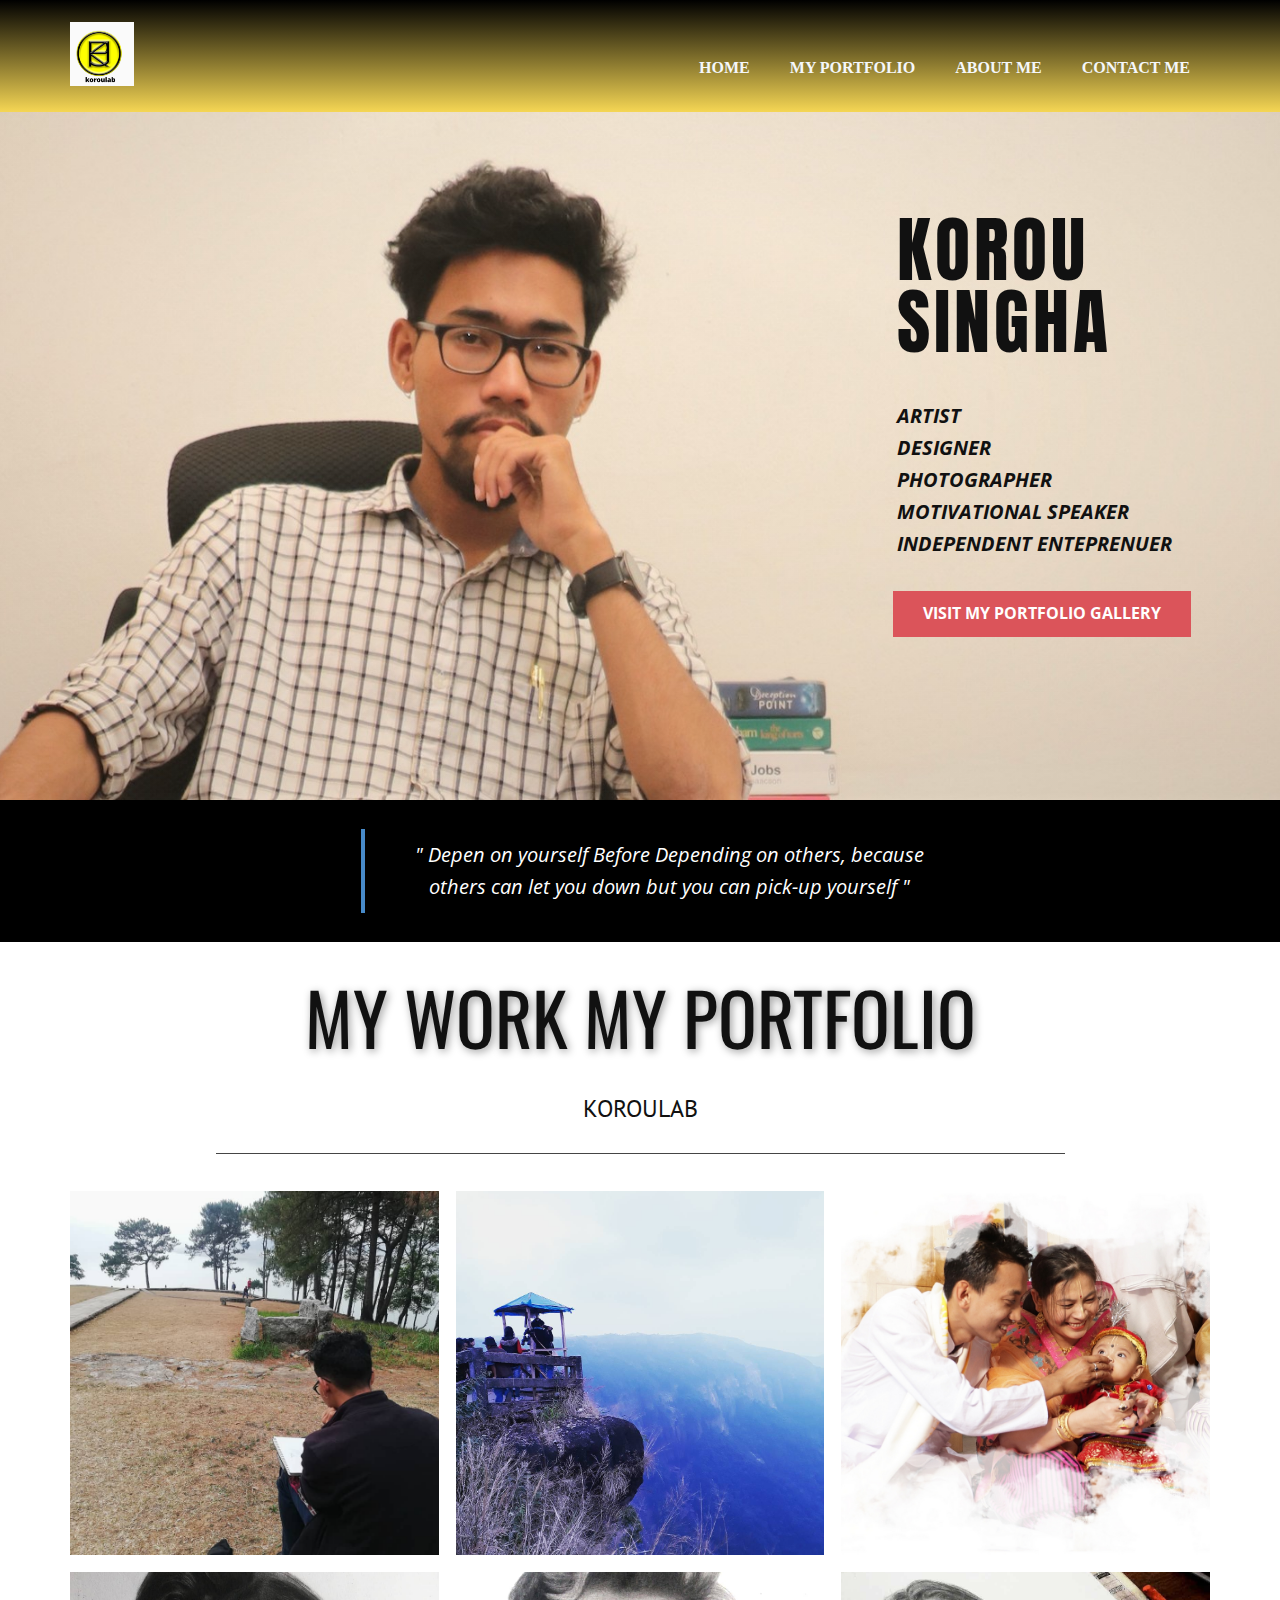
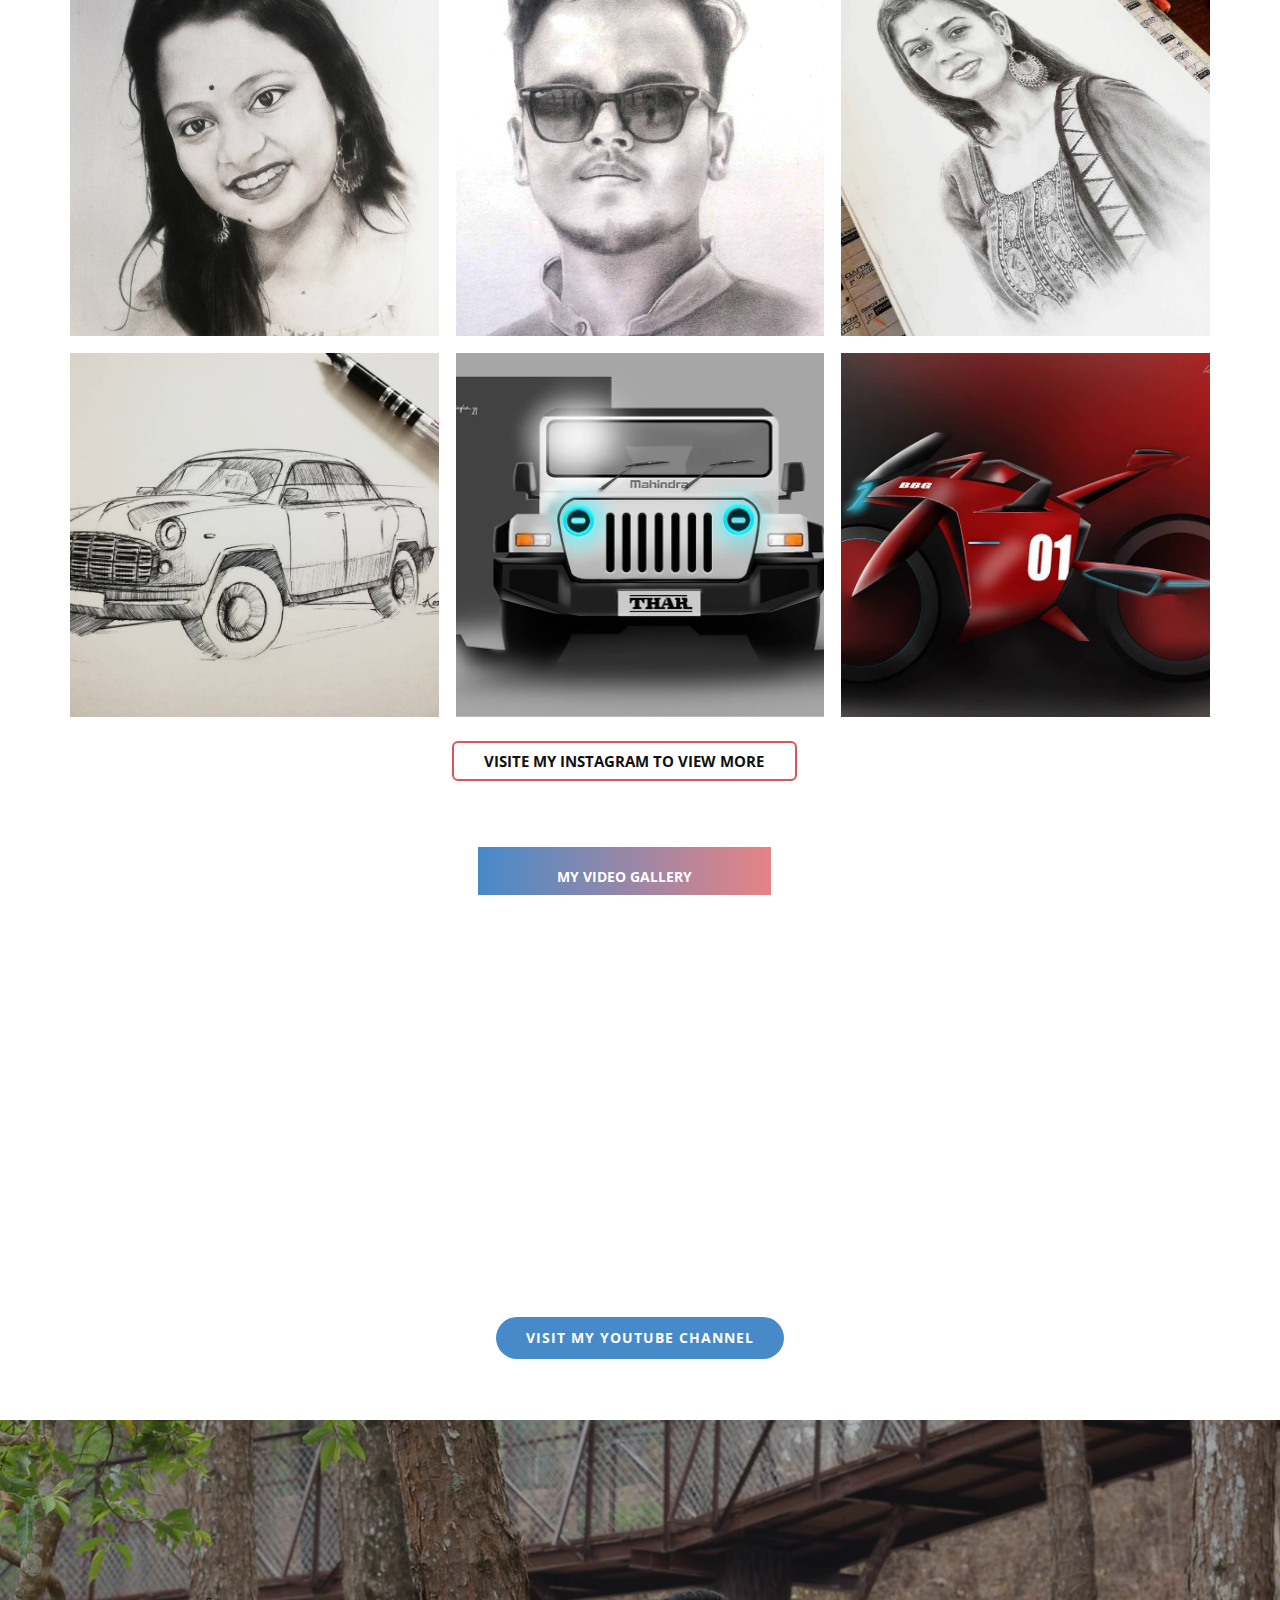
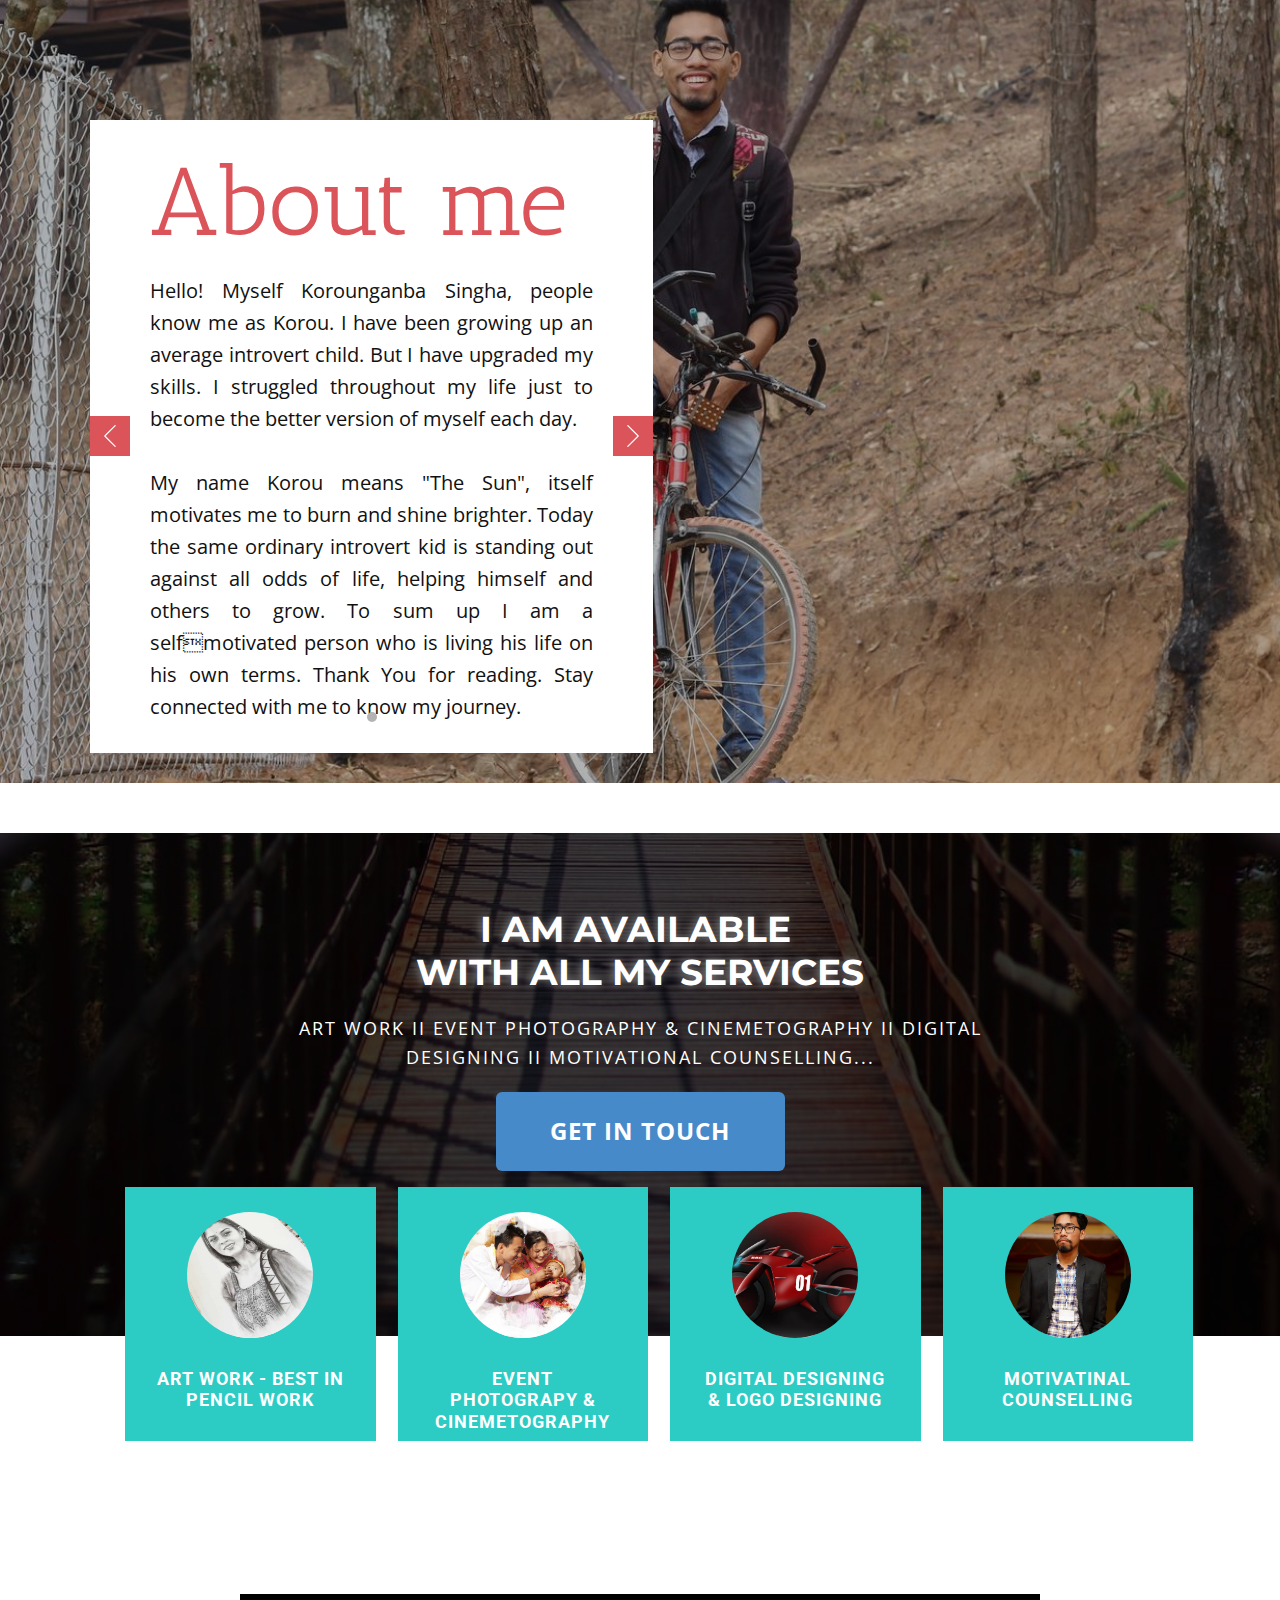
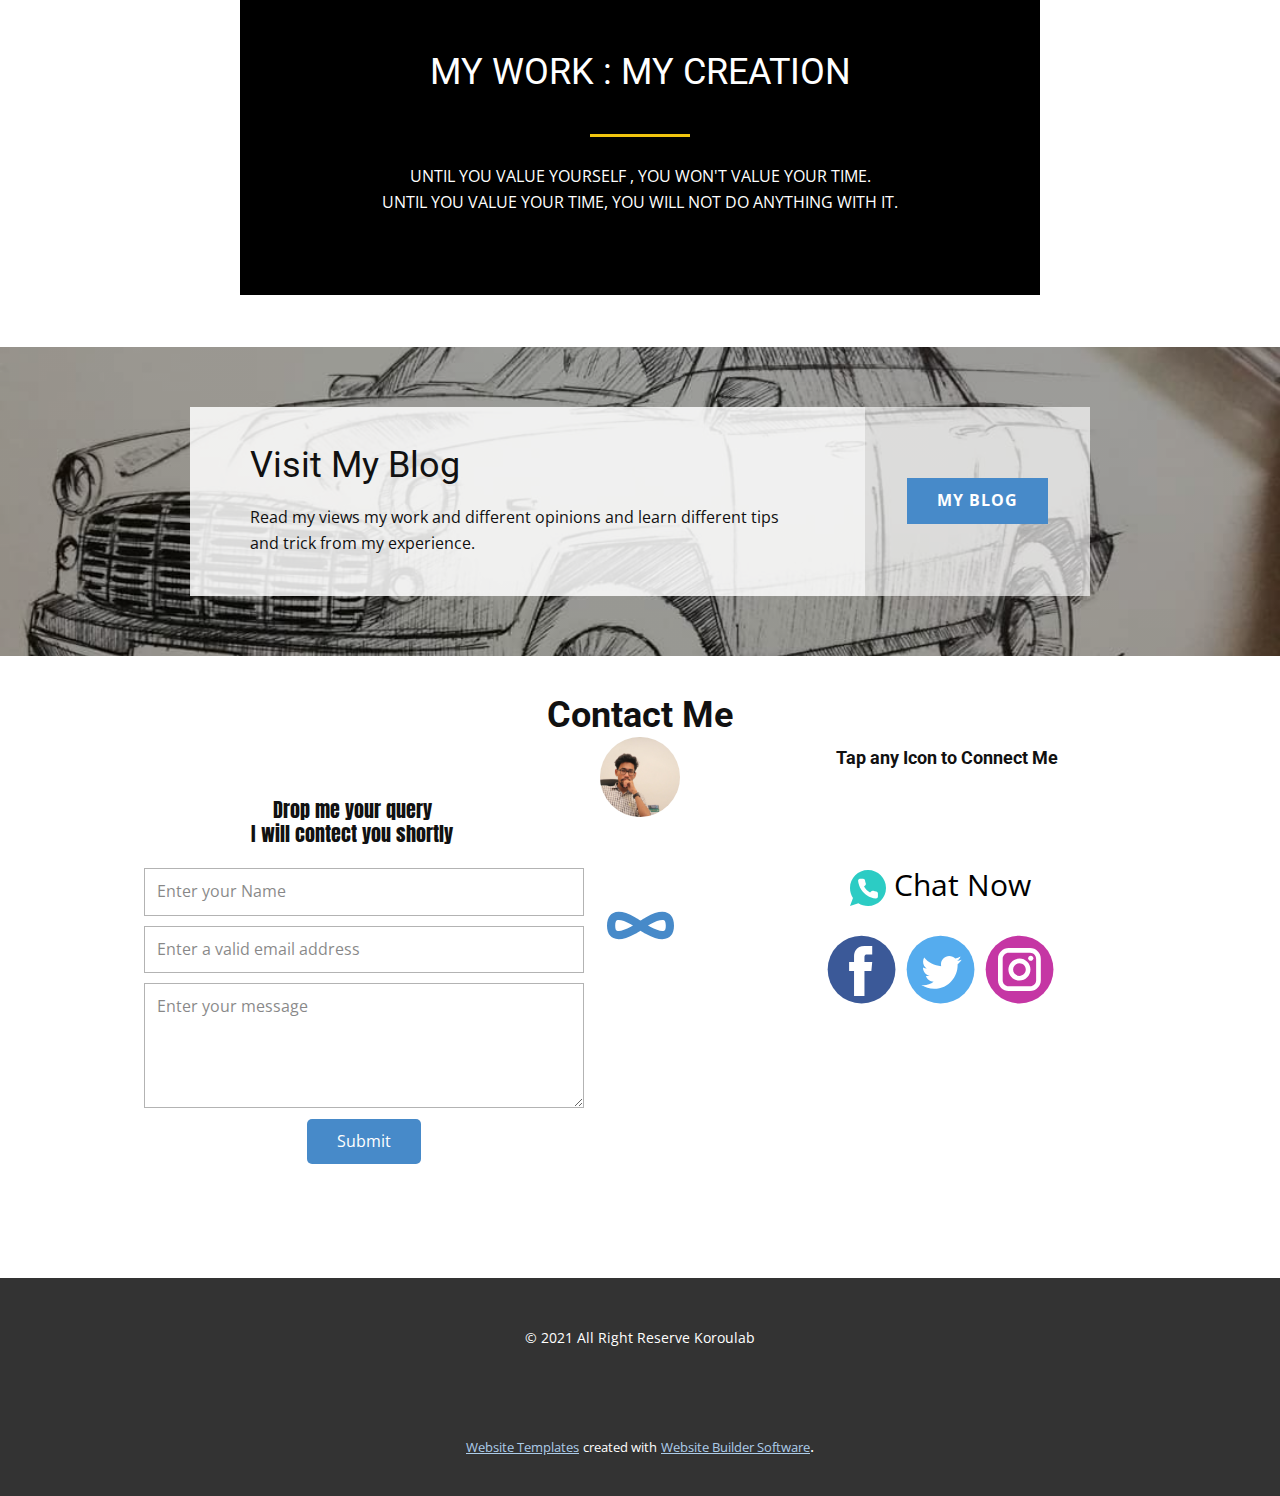
<file: index.html>
<!DOCTYPE html>
<html style="font-size: 16px;">
  <head>
    <meta name="viewport" content="width=device-width, initial-scale=1.0">
    <meta charset="utf-8">
    <meta name="keywords" content="Art work, Photography service, Photographer, Logo Designer, Motivational Speaker">
    <meta name="description" content="My self Korou Singha, it is my portfolio : Freelance An artist, Photographer,  Logo Designer,  Motivational Speaker, And self made Enterprenuer.">
    <meta name="page_type" content="np-template-header-footer-from-plugin">
    <title>HOME</title>
    <link rel="stylesheet" href="nicepage.css" media="screen">
<link rel="stylesheet" href="HOME.css" media="screen">
    <script class="u-script" type="text/javascript" src="jquery.js" defer=""></script>
    <script class="u-script" type="text/javascript" src="nicepage.js" defer=""></script>
    <meta name="generator" content="Nicepage 3.24.3, nicepage.com">
    <link id="u-theme-google-font" rel="stylesheet" href="https://fonts.googleapis.com/css?family=Roboto:100,100i,300,300i,400,400i,500,500i,700,700i,900,900i|Open+Sans:300,300i,400,400i,600,600i,700,700i,800,800i">
    <link id="u-page-google-font" rel="stylesheet" href="https://fonts.googleapis.com/css?family=Oswald:200,300,400,500,600,700|PT+Sans:400,400i,700,700i|Montserrat:100,100i,200,200i,300,300i,400,400i,500,500i,600,600i,700,700i,800,800i,900,900i|Roboto:100,100i,300,300i,400,400i,500,500i,700,700i,900,900i|Anton:400|Antic+Slab:400">
    
    
    
    
    
    
    
    
    
    
    
    
    
    <script type="application/ld+json">{
		"@context": "http://schema.org",
		"@type": "Organization",
		"name": "",
		"logo": "images/korou_lab.png"
}</script>
    <meta name="theme-color" content="#478ac9">
    <meta property="og:title" content="HOME">
    <meta property="og:description" content="Korou Singha : Freelance An artist, Photographer,  Logo Designer,  Motivational Speaker, And self made Enterprenuer.">
    <meta property="og:type" content="website">
  </head>
  <body data-home-page="HOME.html" data-home-page-title="HOME" class="u-body u-overlap u-overlap-contrast"><header class="u-align-left u-clearfix u-header u-palette-3-dark-1 u-header" id="sec-f54c"><div class="u-clearfix u-sheet u-sheet-1">
        <a href="https://nicepage.com" class="u-image u-logo u-image-1" data-image-width="500" data-image-height="500">
          <img src="images/korou_lab.png" class="u-logo-image u-logo-image-1">
        </a>
        <nav class="u-menu u-menu-dropdown u-offcanvas u-menu-1">
          <div class="menu-collapse u-custom-font u-font-georgia" style="font-size: 1rem; letter-spacing: 0px; font-weight: 700;">
            <a class="u-button-style u-custom-left-right-menu-spacing u-custom-padding-bottom u-custom-text-active-color u-custom-text-color u-custom-text-hover-color u-custom-top-bottom-menu-spacing u-nav-link u-text-active-palette-1-base u-text-hover-palette-2-base" href="#">
              <svg><use xmlns:xlink="http://www.w3.org/1999/xlink" xlink:href="#menu-hamburger"></use></svg>
              <svg version="1.1" xmlns="http://www.w3.org/2000/svg" xmlns:xlink="http://www.w3.org/1999/xlink"><defs><symbol id="menu-hamburger" viewBox="0 0 16 16" style="width: 16px; height: 16px;"><rect y="1" width="16" height="2"></rect><rect y="7" width="16" height="2"></rect><rect y="13" width="16" height="2"></rect>
</symbol>
</defs></svg>
            </a>
          </div>
          <div class="u-custom-menu u-nav-container">
            <ul class="u-custom-font u-font-georgia u-nav u-unstyled u-nav-1"><li class="u-nav-item"><a class="u-button-style u-nav-link u-text-active-palette-5-light-3 u-text-hover-palette-4-dark-1 u-text-palette-5-light-3" href="HOME.html" style="padding: 10px 20px;">HOME</a>
</li><li class="u-nav-item"><a class="u-button-style u-nav-link u-text-active-palette-5-light-3 u-text-hover-palette-4-dark-1 u-text-palette-5-light-3" href="HOME.html#carousel_aa2f" data-page-id="41984284" style="padding: 10px 20px;">MY PORTFOLIO</a>
</li><li class="u-nav-item"><a class="u-button-style u-nav-link u-text-active-palette-5-light-3 u-text-hover-palette-4-dark-1 u-text-palette-5-light-3" href="HOME.html#carousel_7295" data-page-id="41984284" style="padding: 10px 20px;">ABOUT ME</a>
</li><li class="u-nav-item"><a class="u-button-style u-nav-link u-text-active-palette-5-light-3 u-text-hover-palette-4-dark-1 u-text-palette-5-light-3" href="HOME.html#sec-0597" data-page-id="41984284" style="padding: 10px 20px;">CONTACT ME</a>
</li></ul>
          </div>
          <div class="u-custom-menu u-nav-container-collapse">
            <div class="u-black u-container-style u-inner-container-layout u-opacity u-opacity-95 u-sidenav">
              <div class="u-sidenav-overflow">
                <div class="u-menu-close"></div>
                <ul class="u-align-center u-nav u-popupmenu-items u-unstyled u-nav-2"><li class="u-nav-item"><a class="u-button-style u-nav-link" href="HOME.html" style="padding: 10px 20px;">HOME</a>
</li><li class="u-nav-item"><a class="u-button-style u-nav-link" href="HOME.html#carousel_aa2f" data-page-id="41984284" style="padding: 10px 20px;">MY PORTFOLIO</a>
</li><li class="u-nav-item"><a class="u-button-style u-nav-link" href="HOME.html#carousel_7295" data-page-id="41984284" style="padding: 10px 20px;">ABOUT ME</a>
</li><li class="u-nav-item"><a class="u-button-style u-nav-link" href="HOME.html#sec-0597" data-page-id="41984284" style="padding: 10px 20px;">CONTACT ME</a>
</li></ul>
              </div>
            </div>
            <div class="u-black u-menu-overlay u-opacity u-opacity-70"></div>
          </div>
        </nav>
      </div></header>
    <section class="u-align-left u-clearfix u-image u-shading u-section-1" src="" data-image-width="3158" data-image-height="1753" id="sec-67c5">
      <div class="u-clearfix u-sheet u-sheet-1">
        <h1 class="u-custom-font u-text u-text-body-color u-title u-text-1">KOROU<br>SINGHA 
        </h1>
        <p class="u-large-text u-text u-text-body-color u-text-variant u-text-2">ARTIST<br>DESIGNER<br>PHOTOG<span style="font-weight: 700;"></span>RAPHER<br>MOTIVATIONAL SPEAKER<br>INDEPENDENT ENTEPRENUER
        </p>
        <a href="HOME.html#carousel_aa2f" data-page-id="41984284" class="u-btn u-button-style u-palette-2-base u-btn-1">VISIT MY PORTFOLIO GALLERY</a>
      </div>
    </section>
    <section class="u-align-center u-black u-clearfix u-section-2" id="sec-6140">
      <div class="u-clearfix u-sheet u-valign-middle-lg u-valign-middle-md u-valign-middle-sm u-valign-middle-xl u-sheet-1">
        <blockquote class="u-text u-text-1">" Depen on yourself Before Depending on others, because others can let you down but you can pick-up yourself "</blockquote>
      </div>
    </section>
    <section class="u-align-center-lg u-align-center-md u-align-center-xl u-align-left-sm u-align-left-xs u-clearfix u-white u-section-3" id="carousel_aa2f">
      <div class="u-clearfix u-sheet u-sheet-1">
        <h1 class="u-text u-text-1">MY WORK MY PORTFOLIO</h1>
        <p class="u-custom-font u-font-pt-sans u-text u-text-2">KOROULAB</p>
        <div class="u-border-1 u-border-grey-dark-1 u-line u-line-horizontal u-line-1"></div>
        <div class="u-expanded-width u-gallery u-layout-grid u-lightbox u-show-text-on-hover u-gallery-1">
          <div class="u-gallery-inner u-gallery-inner-1">
            <div class="u-effect-fade u-effect-hover-zoom u-gallery-item">
              <div class="u-back-slide" data-image-width="1080" data-image-height="810">
                <img class="u-back-image u-expanded" src="images/54512818_1484370858363798_3775177041297757131_n.jpg">
              </div>
              <div class="u-over-slide u-shading u-over-slide-1">
                <h3 class="u-gallery-heading"></h3>
                <p class="u-gallery-text"></p>
              </div>
            </div>
            <div class="u-effect-fade u-effect-hover-zoom u-gallery-item">
              <div class="u-back-slide" data-image-width="1080" data-image-height="1080">
                <img class="u-back-image u-expanded" src="images/24125685_171994323387084_7367791559045021696_n.jpg">
              </div>
              <div class="u-over-slide u-shading u-over-slide-2">
                <h3 class="u-gallery-heading"></h3>
                <p class="u-gallery-text"></p>
              </div>
            </div>
            <div class="u-effect-fade u-effect-hover-zoom u-gallery-item">
              <div class="u-back-slide" data-image-width="1960" data-image-height="1080">
                <img class="u-back-image u-expanded" src="images/03.jpg">
              </div>
              <div class="u-over-slide u-shading u-over-slide-3">
                <h3 class="u-gallery-heading"></h3>
                <p class="u-gallery-text"></p>
              </div>
            </div>
            <div class="u-effect-fade u-effect-hover-zoom u-gallery-item">
              <div class="u-back-slide" data-image-width="1440" data-image-height="1800">
                <img class="u-back-image u-expanded" src="images/IMG_20200124_102820_495.jpg">
              </div>
              <div class="u-over-slide u-shading u-over-slide-4">
                <h3 class="u-gallery-heading"></h3>
                <p class="u-gallery-text"></p>
              </div>
            </div>
            <div class="u-effect-fade u-effect-hover-zoom u-gallery-item">
              <div class="u-back-slide" data-image-width="1440" data-image-height="1800">
                <img class="u-back-image u-expanded" src="images/IMG_20200208_143821_020.jpg">
              </div>
              <div class="u-over-slide u-shading u-over-slide-5">
                <h3 class="u-gallery-heading"></h3>
                <p class="u-gallery-text"></p>
              </div>
            </div>
            <div class="u-effect-fade u-effect-hover-zoom u-gallery-item">
              <div class="u-back-slide" data-image-width="944" data-image-height="1180">
                <img class="u-back-image u-expanded" src="images/181727518_4093408144054775_1227705301984020789_n.jpg">
              </div>
              <div class="u-over-slide u-shading u-over-slide-6">
                <h3 class="u-gallery-heading"></h3>
                <p class="u-gallery-text"></p>
              </div>
            </div>
            <div class="u-effect-fade u-effect-hover-zoom u-gallery-item">
              <div class="u-back-slide" data-image-width="1080" data-image-height="810">
                <img class="u-back-image u-expanded" src="images/IMG_20190815_092111_911.jpg">
              </div>
              <div class="u-over-slide u-shading u-over-slide-7">
                <h3 class="u-gallery-heading"></h3>
                <p class="u-gallery-text"></p>
              </div>
            </div>
            <div class="u-effect-fade u-effect-hover-zoom u-gallery-item">
              <div class="u-back-slide" data-image-width="1080" data-image-height="733">
                <img class="u-back-image u-expanded" src="images/234205405_1212540402595229_1809293052737219037_n.jpg">
              </div>
              <div class="u-over-slide u-shading u-over-slide-8">
                <h3 class="u-gallery-heading"></h3>
                <p class="u-gallery-text"></p>
              </div>
            </div>
            <div class="u-effect-fade u-effect-hover-zoom u-gallery-item">
              <div class="u-back-slide" data-image-width="1080" data-image-height="777">
                <img class="u-back-image u-expanded" src="images/66518435_353719845572138_6947265143892380611_n.jpg">
              </div>
              <div class="u-over-slide u-shading u-over-slide-9">
                <h3 class="u-gallery-heading"></h3>
                <p class="u-gallery-text"></p>
              </div>
            </div>
          </div>
        </div>
        <a href="https://www.instagram.com/korou_art_n_designs/" class="u-border-2 u-border-palette-2-base u-btn u-btn-round u-button-style u-hover-palette-2-base u-none u-radius-6 u-text-body-color u-text-hover-white u-btn-1" target="_blank">VISITE MY INSTAGRAM TO VIEW MORE</a>
      </div>
    </section>
    <section class="u-clearfix u-white u-section-4" id="sec-fe8e">
      <div class="u-clearfix u-sheet u-valign-top-xs u-sheet-1">
        <a href="https://nicepage.com/k/infographic-html-templates" class="u-btn u-button-style u-gradient u-none u-text-body-alt-color u-btn-1">MY VIDEO GALLERY<span style="font-size: 1.875rem;"></span>
        </a>
        <div class="u-clearfix u-gutter-30 u-layout-wrap u-layout-wrap-1">
          <div class="u-layout">
            <div class="u-layout-row">
              <div class="u-align-left u-container-style u-layout-cell u-left-cell u-size-30 u-layout-cell-1">
                <div class="u-container-layout u-container-layout-1">
                  <div class="u-align-left u-expanded u-video">
                    <div class="embed-responsive embed-responsive-1">
                      <iframe style="position: absolute;top: 0;left: 0;width: 100%;height: 100%;" class="embed-responsive-item" src="https://www.youtube.com/embed/RjSyqPxLXgI?mute=0&amp;showinfo=0&amp;controls=0&amp;start=0" frameborder="0" allowfullscreen=""></iframe>
                    </div>
                  </div>
                </div>
              </div>
              <div class="u-align-left u-container-style u-layout-cell u-size-30 u-video u-video-2">
                <div class="u-align-left u-background-video u-expanded" style="">
                  <div class="embed-responsive embed-responsive-2">
                    <iframe style="position: absolute;top: 0;left: 0;width: 100%;height: 100%;" class="embed-responsive-item" src="https://www.youtube.com/embed/DZKYt54xvmc?playlist=DZKYt54xvmc&amp;loop=1&amp;mute=1&amp;showinfo=0&amp;controls=0&amp;start=0&amp;autoplay=1" frameborder="0" allowfullscreen=""></iframe>
                  </div>
                </div>
                <div class="u-container-layout u-container-layout-2"></div>
              </div>
            </div>
          </div>
        </div>
        <a href="https://www.youtube.com/watch?v=DZKYt54xvmc&amp;list=UU0_y4Hk1MgoukPtZWV7HK_g" class="u-btn u-btn-round u-button-style u-hover-palette-1-light-1 u-palette-1-base u-radius-50 u-btn-2" target="_blank">VISIT MY YOUTUBE CHANNEL</a>
      </div>
    </section>
    <section class="u-clearfix u-image u-shading u-section-5" id="carousel_7295" data-image-width="1600" data-image-height="1067">
      <div class="u-clearfix u-sheet u-sheet-1">
        <div id="carousel-ab56" data-interval="5000" data-u-ride="carousel" class="u-carousel u-expanded-width-xs u-slider u-slider-1">
          <ol class="u-absolute-hcenter u-carousel-indicators u-carousel-indicators-1">
            <li data-u-target="#carousel-ab56" class="u-active u-grey-30 u-shape-circle" data-u-slide-to="0" style="width: 10px; height: 10px;"></li>
          </ol>
          <div class="u-carousel-inner" role="listbox">
            <div class="u-active u-carousel-item u-container-style u-slide u-white u-carousel-item-1">
              <div class="u-container-layout u-valign-bottom u-container-layout-1">
                <h1 class="u-custom-font u-text u-text-palette-2-base u-text-1">About me</h1>
                <p class="u-align-justify u-large-text u-text u-text-variant u-text-2">Hello! Myself Korounganba Singha, people know me as Korou. I have been&nbsp;growing up an average introvert child. But  I have upgraded my skills. I struggled throughout my life just to become the better version of myself each day.&nbsp;<br>
                  <br>My name Korou means "The Sun", itself motivates me to burn and shine brighter. Today the same ordinary introvert kid is standing out against all odds of life, helping himself and others to grow. To sum up I am a selfmotivated person who is living his life on his own terms. Thank You for reading. Stay connected with me to know my journey.&nbsp;
                </p>
              </div>
            </div>
          </div>
          <a class="u-absolute-vcenter u-carousel-control u-carousel-control-prev u-palette-2-base u-spacing-9 u-text-body-alt-color u-carousel-control-1" href="#carousel-ab56" role="button" data-u-slide="prev">
            <span aria-hidden="true">
              <svg viewBox="0 0 477.175 477.175"><path d="M145.188,238.575l215.5-215.5c5.3-5.3,5.3-13.8,0-19.1s-13.8-5.3-19.1,0l-225.1,225.1c-5.3,5.3-5.3,13.8,0,19.1l225.1,225
                    c2.6,2.6,6.1,4,9.5,4s6.9-1.3,9.5-4c5.3-5.3,5.3-13.8,0-19.1L145.188,238.575z"></path></svg>
            </span>
            <span class="sr-only">Previous</span>
          </a>
          <a class="u-absolute-vcenter u-carousel-control u-carousel-control-next u-palette-2-base u-spacing-9 u-text-body-alt-color u-carousel-control-2" href="#carousel-ab56" role="button" data-u-slide="next">
            <span aria-hidden="true">
              <svg viewBox="0 0 477.175 477.175"><path d="M360.731,229.075l-225.1-225.1c-5.3-5.3-13.8-5.3-19.1,0s-5.3,13.8,0,19.1l215.5,215.5l-215.5,215.5
                    c-5.3,5.3-5.3,13.8,0,19.1c2.6,2.6,6.1,4,9.5,4c3.4,0,6.9-1.3,9.5-4l225.1-225.1C365.931,242.875,365.931,234.275,360.731,229.075z"></path></svg>
            </span>
            <span class="sr-only">Next</span>
          </a>
        </div>
      </div>
    </section>
    <section class="u-clearfix u-section-6" id="sec-a012">
      <div class="u-clearfix u-sheet u-sheet-1"></div>
    </section>
    <section class="u-border-no-bottom u-border-no-left u-border-no-right u-border-no-top u-clearfix u-image u-shading u-section-7" id="carousel_e6e6" data-image-width="1080" data-image-height="1080">
      <div class="u-clearfix u-sheet u-sheet-1">
        <h3 class="u-align-center u-custom-font u-font-montserrat u-text u-text-body-alt-color u-text-1">I AM AVAILABLE&nbsp;<br>WITH ALL MY SERVICES
        </h3>
        <p class="u-align-center u-text u-text-body-alt-color u-text-2">ART WORK II EVENT PHOTOGRAPHY &amp; CINEMETOGRAPHY II DIGITAL DESIGNING II MOTIVATIONAL COUNSELLING...</p>
        <a href="HOME.html#sec-0597" data-page-id="41984284" class="u-align-center u-btn u-btn-round u-button-style u-hover-white u-palette-1-base u-radius-6 u-btn-1">GET IN TOUCH</a>
      </div>
    </section>
    <section class="u-align-center u-clearfix u-section-8" src="" id="carousel_5006">
      <div class="u-clearfix u-sheet u-sheet-1">
        <div class="u-list u-list-1">
          <div class="u-repeater u-repeater-1">
            <div class="u-container-style u-list-item u-palette-4-base u-repeater-item u-shape-rectangle u-list-item-1">
              <div class="u-container-layout u-similar-container u-container-layout-1">
                <div class="u-align-center u-container-style u-group u-shape-circle u-white u-group-1">
                  <div class="u-container-layout u-container-layout-2"></div>
                </div>
                <div class="u-image u-image-circle u-image-1" alt="" data-image-width="944" data-image-height="1180"></div>
                <h5 class="u-align-center u-text u-text-body-alt-color u-text-default u-text-1">art work - best in pencil work</h5>
              </div>
            </div>
            <div class="u-container-style u-list-item u-palette-4-base u-repeater-item u-shape-rectangle u-list-item-2">
              <div class="u-container-layout u-similar-container u-container-layout-3">
                <div class="u-align-center u-container-style u-group u-shape-circle u-white u-group-2">
                  <div class="u-container-layout u-container-layout-4"></div>
                </div>
                <div class="u-image u-image-circle u-image-2" alt="" data-image-width="1600" data-image-height="882"></div>
                <h5 class="u-align-center u-text u-text-body-alt-color u-text-default u-text-2">event photograpy &amp; cinemetography</h5>
              </div>
            </div>
            <div class="u-align-center u-container-style u-list-item u-palette-4-base u-repeater-item u-shape-rectangle u-list-item-3">
              <div class="u-container-layout u-similar-container u-container-layout-5">
                <div class="u-align-center u-container-style u-group u-shape-circle u-white u-group-3">
                  <div class="u-container-layout u-container-layout-6"></div>
                </div>
                <div class="u-image u-image-circle u-image-3" alt="" data-image-width="1080" data-image-height="777"></div>
                <h5 class="u-align-center u-text u-text-body-alt-color u-text-default u-text-3">digital designing &amp; logo designing</h5>
              </div>
            </div>
            <div class="u-align-center u-container-style u-list-item u-palette-4-base u-repeater-item u-shape-rectangle u-list-item-4">
              <div class="u-container-layout u-similar-container u-container-layout-7">
                <div class="u-align-center u-container-style u-group u-shape-circle u-white u-group-4">
                  <div class="u-container-layout u-container-layout-8"></div>
                </div>
                <div class="u-image u-image-circle u-image-4" alt="" data-image-width="830" data-image-height="1037"></div>
                <h5 class="u-align-center u-text u-text-body-alt-color u-text-default u-text-4">motivatinal counselling</h5>
              </div>
            </div>
          </div>
        </div>
        <a href="https://nicepage.com/k/astrology-website-templates" class="u-black u-border-none u-btn u-button-style u-btn-1">read more</a>
      </div>
    </section>
    <section class="u-align-center u-clearfix u-section-9" id="sec-15c9">
      <div class="u-clearfix u-sheet u-sheet-1">
        <div class="u-black u-container-style u-expanded-width-xs u-group u-group-1">
          <div class="u-container-layout u-container-layout-1">
            <h2 class="u-align-center u-text u-text-default-lg u-text-default-md u-text-default-sm u-text-default-xl u-text-1">MY WORK : MY CREATION</h2>
            <div class="u-border-3 u-border-palette-3-base u-line u-line-horizontal u-line-1"></div>
            <p class="u-align-center u-text u-text-2">UNTIL YOU VALUE YOURSELF , YOU WON'T VALUE YOUR TIME.<br>UNTIL YOU VALUE YOUR TIME, YOU WILL NOT DO ANYTHING WITH IT.
            </p>
          </div>
        </div>
      </div>
    </section>
    <section class="u-clearfix u-image u-shading u-section-10" src="" data-image-width="1080" data-image-height="810" id="sec-a7ec">
      <div class="u-clearfix u-sheet u-sheet-1">
        <div class="u-clearfix u-layout-wrap u-layout-wrap-1">
          <div class="u-layout">
            <div class="u-layout-row">
              <div class="u-align-center-sm u-align-center-xs u-align-left-lg u-align-left-md u-align-left-xl u-container-style u-layout-cell u-left-cell u-opacity u-opacity-85 u-size-39-md u-size-39-sm u-size-39-xs u-size-45-lg u-size-45-xl u-white u-layout-cell-1">
                <div class="u-container-layout u-valign-middle u-container-layout-1">
                  <h2 class="u-text u-text-default u-text-1">Visit My Blog</h2>
                  <p class="u-text u-text-2">Read my views my work and different opinions and learn different tips and trick from my experience.</p>
                </div>
              </div>
              <div class="u-align-left u-container-style u-layout-cell u-opacity u-opacity-65 u-right-cell u-size-15-lg u-size-15-xl u-size-21-md u-size-21-sm u-size-21-xs u-white u-layout-cell-2">
                <div class="u-container-layout u-valign-middle u-container-layout-2">
                  <a href="My-Blog.html" data-page-id="229203540" class="u-border-0 u-btn u-button-style u-hover-palette-1-dark-1 u-palette-1-base u-btn-1" target="_blank">My Blog</a>
                </div>
              </div>
            </div>
          </div>
        </div>
      </div>
    </section>
    <section class="u-clearfix u-section-11" id="sec-0597">
      <div class="u-clearfix u-sheet u-sheet-1">
        <h2 class="u-align-center u-text u-text-1">Contact Me</h2>
        <div class="u-clearfix u-gutter-62 u-layout-wrap u-layout-wrap-1">
          <div class="u-layout">
            <div class="u-layout-row">
              <div class="u-container-style u-layout-cell u-size-30 u-layout-cell-1">
                <div class="u-container-layout u-container-layout-1">
                  <h6 class="u-align-center u-custom-font u-text u-text-2">Drop me your query<br>I will contect you shortly
                  </h6>
                  <div class="u-form u-form-1">
                    <form action="scripts/form-0597.php" method="POST" class="u-clearfix u-form-spacing-10 u-form-vertical u-inner-form" style="padding: 10px" source="customphp" name="form">
                      <div class="u-form-group u-form-name">
                        <label for="name-3b9a" class="u-form-control-hidden u-label">Name</label>
                        <input type="text" placeholder="Enter your Name" id="name-3b9a" name="name" class="u-border-1 u-border-grey-30 u-input u-input-rectangle u-white" required="">
                      </div>
                      <div class="u-form-email u-form-group">
                        <label for="email-3b9a" class="u-form-control-hidden u-label">Email</label>
                        <input type="email" placeholder="Enter a valid email address" id="email-3b9a" name="email" class="u-border-1 u-border-grey-30 u-input u-input-rectangle u-white" required="">
                      </div>
                      <div class="u-form-group u-form-message">
                        <label for="message-3b9a" class="u-form-control-hidden u-label">Message</label>
                        <textarea placeholder="Enter your message" rows="4" cols="50" id="message-3b9a" name="message" class="u-border-1 u-border-grey-30 u-input u-input-rectangle u-white" required=""></textarea>
                      </div>
                      <div class="u-align-center u-form-group u-form-submit">
                        <a href="#" class="u-btn u-btn-round u-btn-submit u-button-style u-radius-5">Submit</a>
                        <input type="submit" value="submit" class="u-form-control-hidden">
                      </div>
                      <div class="u-form-send-message u-form-send-success"> Thank you! Your message has been sent. </div>
                      <div class="u-form-send-error u-form-send-message"> Unable to send your message. Please fix errors then try again. </div>
                      <input type="hidden" value="" name="recaptchaResponse">
                    </form>
                  </div>
                </div>
              </div>
              <div class="u-container-style u-layout-cell u-size-30 u-layout-cell-2">
                <div class="u-container-layout u-container-layout-2">
                  <h6 class="u-align-center u-text u-text-3">Tap any Icon to Connect Me</h6>
                  <a href="https://wa.me/918136081843?text=Hi%20I%20am%20sending%20you%20this%20message%20because%20I%20am%20interested%20in%20your%20service!" class="u-active-none u-btn u-button-style u-hover-none u-none u-text-black u-text-hover-palette-2-base u-btn-2"><span class="u-icon u-text-palette-4-base u-icon-1"><svg class="u-svg-content" viewBox="0 0 512 512" x="0px" y="0px" style="width: 1em; height: 1em;"><path style="fill:currentColor;" d="M256,0C114.617,0,0,114.617,0,256c0,52.03,15.563,100.414,42.231,140.818L0,512l119.128-39.706  C158.72,497.399,205.639,512,256,512c141.383,0,256-114.617,256-256S397.383,0,256,0z"></path><path style="fill:#FFFFFF;" d="M397.233,335.078V377.6c0.062,15.66-12.606,28.398-28.292,28.469c-0.892,0-1.783-0.035-2.675-0.115  c-43.705-4.74-85.689-19.641-122.571-43.52c-34.313-21.76-63.409-50.803-85.222-85.054c-24.002-36.979-38.938-79.086-43.599-122.898  c-1.412-15.59,10.108-29.378,25.732-30.791c0.847-0.062,1.686-0.106,2.534-0.106h42.611c14.257-0.141,26.412,10.293,28.407,24.382  c1.801,13.612,5.138,26.968,9.94,39.83c3.902,10.364,1.404,22.042-6.391,29.908l-18.035,17.999  c20.215,35.487,49.664,64.874,85.221,85.054l18.035-17.999c7.883-7.786,19.588-10.275,29.97-6.382  c12.888,4.802,26.271,8.13,39.91,9.922C387.09,308.312,397.594,320.689,397.233,335.078z"></path></svg><img></span>&nbsp;Chat Now
                  </a>
                  <div class="u-social-icons u-spacing-10 u-social-icons-1">
                    <a class="u-social-url" title="facebook" target="_blank" href="https://www.facebook.com/korou.singha.5"><span class="u-icon u-social-facebook u-social-icon u-icon-2"><svg class="u-svg-link" preserveAspectRatio="xMidYMin slice" viewBox="0 0 112 112" style=""><use xmlns:xlink="http://www.w3.org/1999/xlink" xlink:href="#svg-11ad"></use></svg><svg class="u-svg-content" viewBox="0 0 112 112" x="0" y="0" id="svg-11ad"><circle fill="currentColor" cx="56.1" cy="56.1" r="55"></circle><path fill="#FFFFFF" d="M73.5,31.6h-9.1c-1.4,0-3.6,0.8-3.6,3.9v8.5h12.6L72,58.3H60.8v40.8H43.9V58.3h-8V43.9h8v-9.2
c0-6.7,3.1-17,17-17h12.5v13.9H73.5z"></path></svg></span>
                    </a>
                    <a class="u-social-url" title="twitter" target="_blank" href="https://twitter.com/name"><span class="u-icon u-social-icon u-social-twitter u-icon-3"><svg class="u-svg-link" preserveAspectRatio="xMidYMin slice" viewBox="0 0 112 112" style=""><use xmlns:xlink="http://www.w3.org/1999/xlink" xlink:href="#svg-f3a8"></use></svg><svg class="u-svg-content" viewBox="0 0 112 112" x="0" y="0" id="svg-f3a8"><circle fill="currentColor" class="st0" cx="56.1" cy="56.1" r="55"></circle><path fill="#FFFFFF" d="M83.8,47.3c0,0.6,0,1.2,0,1.7c0,17.7-13.5,38.2-38.2,38.2C38,87.2,31,85,25,81.2c1,0.1,2.1,0.2,3.2,0.2
c6.3,0,12.1-2.1,16.7-5.7c-5.9-0.1-10.8-4-12.5-9.3c0.8,0.2,1.7,0.2,2.5,0.2c1.2,0,2.4-0.2,3.5-0.5c-6.1-1.2-10.8-6.7-10.8-13.1
c0-0.1,0-0.1,0-0.2c1.8,1,3.9,1.6,6.1,1.7c-3.6-2.4-6-6.5-6-11.2c0-2.5,0.7-4.8,1.8-6.7c6.6,8.1,16.5,13.5,27.6,14
c-0.2-1-0.3-2-0.3-3.1c0-7.4,6-13.4,13.4-13.4c3.9,0,7.3,1.6,9.8,4.2c3.1-0.6,5.9-1.7,8.5-3.3c-1,3.1-3.1,5.8-5.9,7.4
c2.7-0.3,5.3-1,7.7-2.1C88.7,43,86.4,45.4,83.8,47.3z"></path></svg></span>
                    </a>
                    <a class="u-social-url" title="instagram" target="_blank" href="https://www.instagram.com/singha_korou/"><span class="u-icon u-social-icon u-social-instagram u-icon-4"><svg class="u-svg-link" preserveAspectRatio="xMidYMin slice" viewBox="0 0 112 112" style=""><use xmlns:xlink="http://www.w3.org/1999/xlink" xlink:href="#svg-7814"></use></svg><svg class="u-svg-content" viewBox="0 0 112 112" x="0" y="0" id="svg-7814"><circle fill="currentColor" cx="56.1" cy="56.1" r="55"></circle><path fill="#FFFFFF" d="M55.9,38.2c-9.9,0-17.9,8-17.9,17.9C38,66,46,74,55.9,74c9.9,0,17.9-8,17.9-17.9C73.8,46.2,65.8,38.2,55.9,38.2
z M55.9,66.4c-5.7,0-10.3-4.6-10.3-10.3c-0.1-5.7,4.6-10.3,10.3-10.3c5.7,0,10.3,4.6,10.3,10.3C66.2,61.8,61.6,66.4,55.9,66.4z"></path><path fill="#FFFFFF" d="M74.3,33.5c-2.3,0-4.2,1.9-4.2,4.2s1.9,4.2,4.2,4.2s4.2-1.9,4.2-4.2S76.6,33.5,74.3,33.5z"></path><path fill="#FFFFFF" d="M73.1,21.3H38.6c-9.7,0-17.5,7.9-17.5,17.5v34.5c0,9.7,7.9,17.6,17.5,17.6h34.5c9.7,0,17.5-7.9,17.5-17.5V38.8
C90.6,29.1,82.7,21.3,73.1,21.3z M83,73.3c0,5.5-4.5,9.9-9.9,9.9H38.6c-5.5,0-9.9-4.5-9.9-9.9V38.8c0-5.5,4.5-9.9,9.9-9.9h34.5
c5.5,0,9.9,4.5,9.9,9.9V73.3z"></path></svg></span>
                    </a>
                  </div>
                </div>
              </div>
            </div>
          </div>
        </div><span class="u-icon u-icon-circle u-text-palette-1-base u-icon-5"><svg class="u-svg-link" preserveAspectRatio="xMidYMin slice" viewBox="0 0 979.9 979.9" style=""><use xmlns:xlink="http://www.w3.org/1999/xlink" xlink:href="#svg-0d15"></use></svg><svg class="u-svg-content" viewBox="0 0 979.9 979.9" x="0px" y="0px" id="svg-0d15" style="enable-background:new 0 0 979.9 979.9;"><g><path d="M171.8,690.75c63.1,0,142.601-25.7,236.2-76.5c32.6-17.6,61.1-35.2,82-48.7c20.9,13.5,49.4,31.101,82,48.7   c93.7,50.7,173.1,76.5,236.2,76.5l0,0c64.6,0,103.1-27,123.899-49.6c31.7-34.4,47.801-84.5,47.801-148.9   c0-65.6-15.9-116.7-47.2-151.8c-20.9-23.4-59.5-51.3-124.601-51.3c-63.399,0-143.1,26.6-237,79.2c-32.199,18-60.399,36-81.199,49.9   c-20.801-13.899-49.101-31.9-81.2-49.9c-93.9-52.6-173.6-79.2-237-79.2c-65.1,0-103.7,27.9-124.6,51.3   C15.9,375.55,0,426.65,0,492.25c0,64.4,16.1,114.5,47.8,148.9C68.7,663.75,107.2,690.75,171.8,690.75z M631.1,472.351   c73-40.801,135.9-63.2,177.101-63.2c25,0,32.399,8.2,35.1,11.3c6.2,7,16.7,25.6,16.7,71.8c0,43.601-10,61-16,67.5   c-2.5,2.7-10.1,11-35.7,11l0,0c-41.399,0-104.6-21.8-177.8-61.3c-11.2-6-21.9-12.1-31.9-18   C608.7,485.25,619.6,478.75,631.1,472.351z M136.7,420.45c2.8-3.1,10.1-11.3,35.1-11.3c41.2,0,104,22.5,177.101,63.2   c11.5,6.399,22.399,12.8,32.699,19c-10,5.899-20.699,11.899-31.899,18c-73.2,39.5-136.4,61.3-177.8,61.3c-25.6,0-33.3-8.3-35.8-11   c-6-6.5-16-23.9-16-67.5C120,446.05,130.5,427.45,136.7,420.45z"></path>
</g></svg></span>
        <div class="u-image u-image-circle u-image-1" alt="" data-image-width="1600" data-image-height="888"></div>
      </div>
    </section>
    <section class="u-clearfix u-section-12" id="sec-3757">
      <div class="u-clearfix u-sheet u-sheet-1"></div>
    </section>
    <style class="u-overlap-style">.u-overlap:not(.u-sticky-scroll) .u-header {
background-color: #000000 !important; background-image: linear-gradient(black, #f5d654) !important
}</style>
    
    
    <footer class="u-align-center u-clearfix u-footer u-grey-80 u-footer" id="sec-4533"><div class="u-clearfix u-sheet u-sheet-1">
        <p class="u-small-text u-text u-text-variant u-text-1"> © 2021 All Right Reserve Koroulab</p>
      </div></footer>
    <p hidden><section class="u-backlink u-clearfix u-grey-80">
      <a class="u-link" href="https://nicepage.com/website-templates" target="_blank">
        <span>Website Templates</span>
      </a>
      <p class="u-text">
        <span>created with</span>
      </p>
      <a class="u-link" href="https://nicepage.com/" target="_blank">
        <span>Website Builder Software</span>
      </a>. 
    </section><span style="height: 64px; width: 64px; margin-left: 0px; margin-right: auto; margin-top: 0px; background-image: none; right: 20px; bottom: 20px" class="u-back-to-top u-icon u-icon-circle u-opacity u-opacity-85 u-palette-1-base u-spacing-15" data-href="#">
        <svg class="u-svg-link" preserveAspectRatio="xMidYMin slice" viewBox="0 0 551.13 551.13"><use xmlns:xlink="http://www.w3.org/1999/xlink" xlink:href="#svg-1d98"></use></svg>
        <svg class="u-svg-content" enable-background="new 0 0 551.13 551.13" viewBox="0 0 551.13 551.13" xmlns="http://www.w3.org/2000/svg" id="svg-1d98"><path d="m275.565 189.451 223.897 223.897h51.668l-275.565-275.565-275.565 275.565h51.668z"></path></svg>
	  </span></p>
  </body>
</html>
</file>
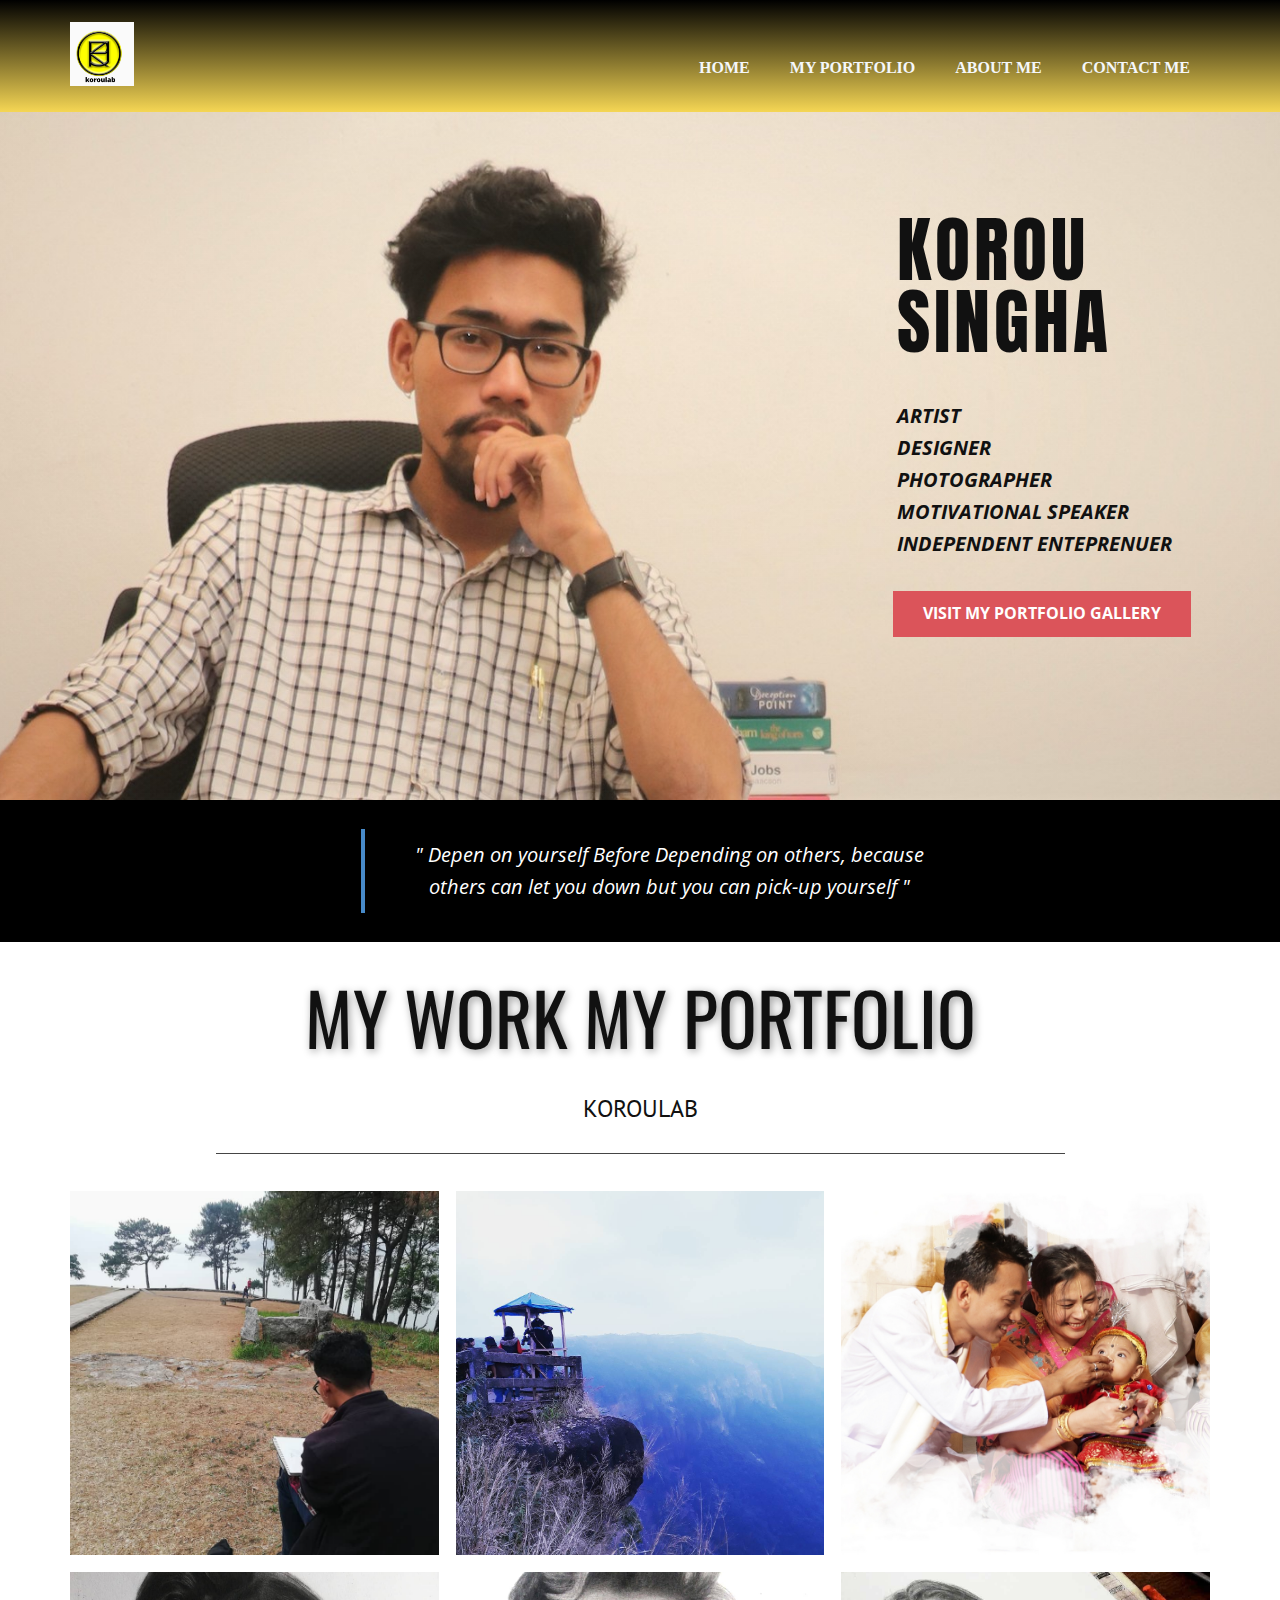
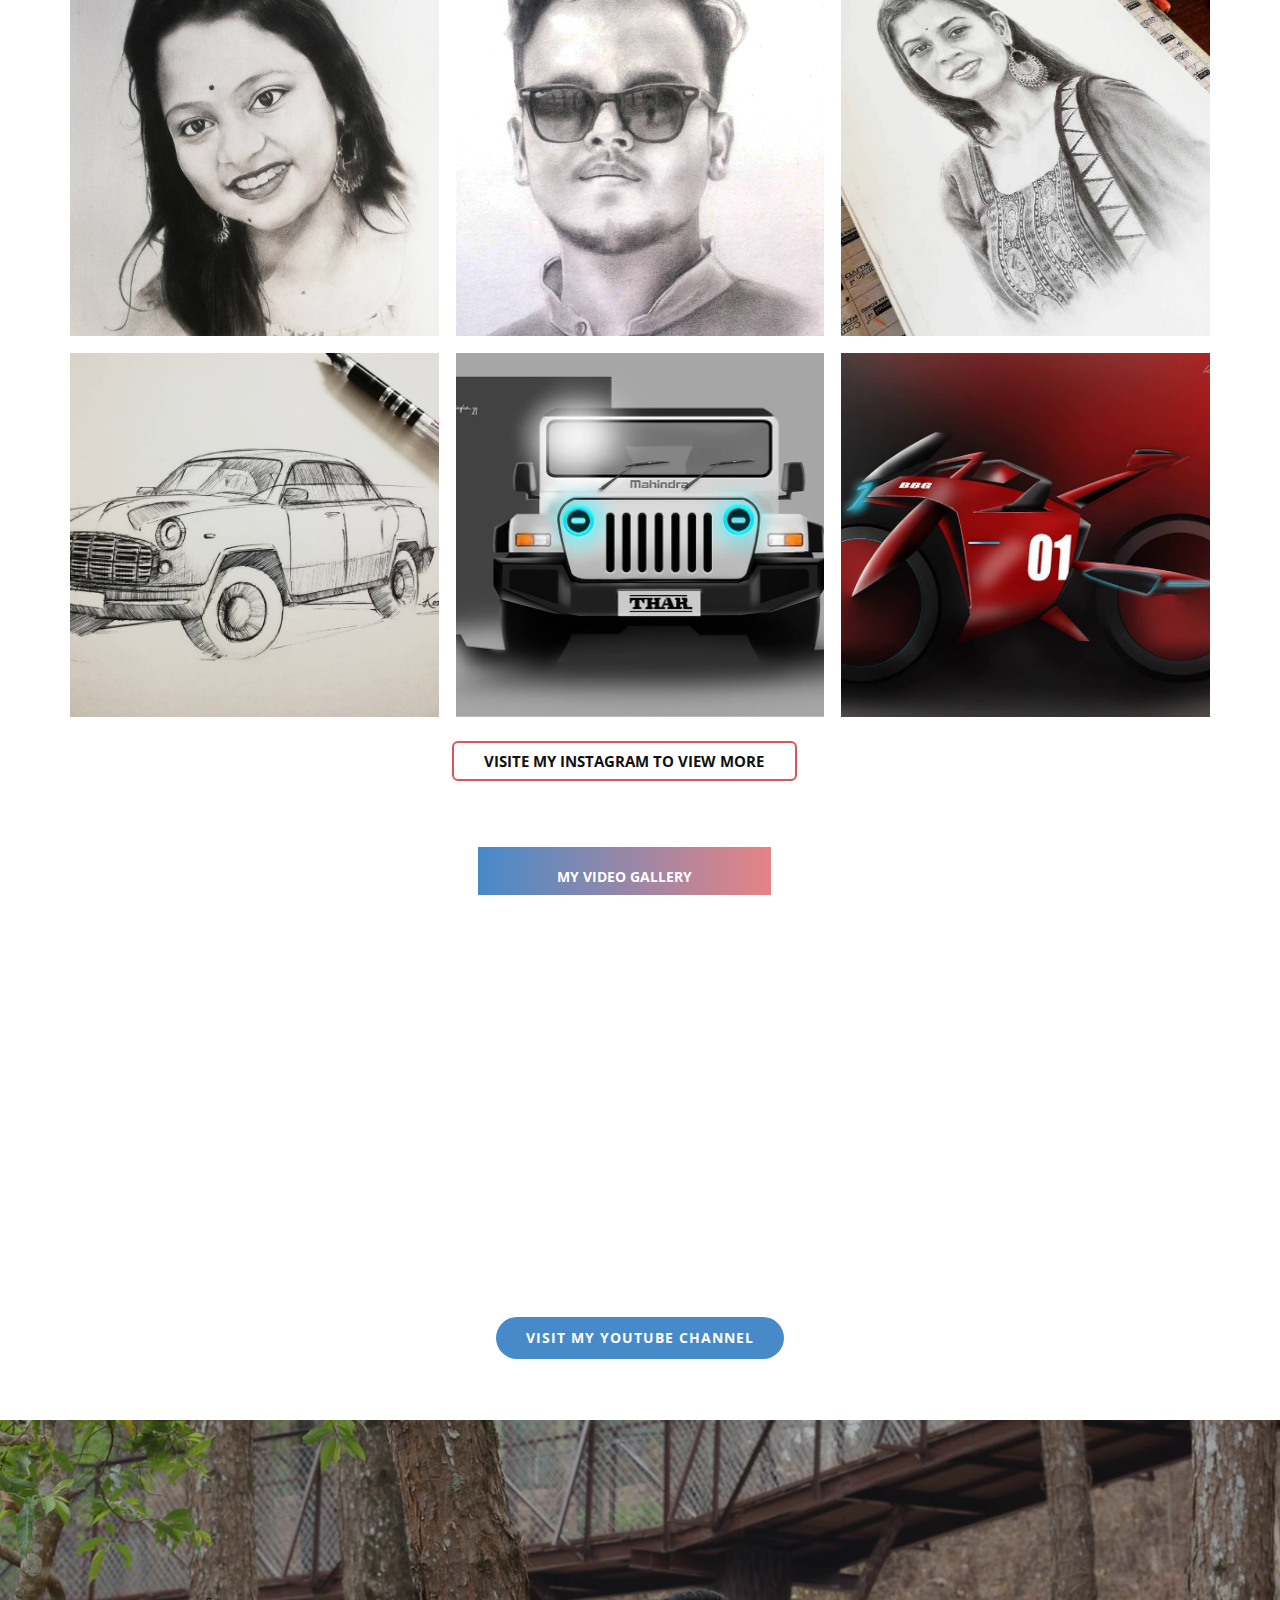
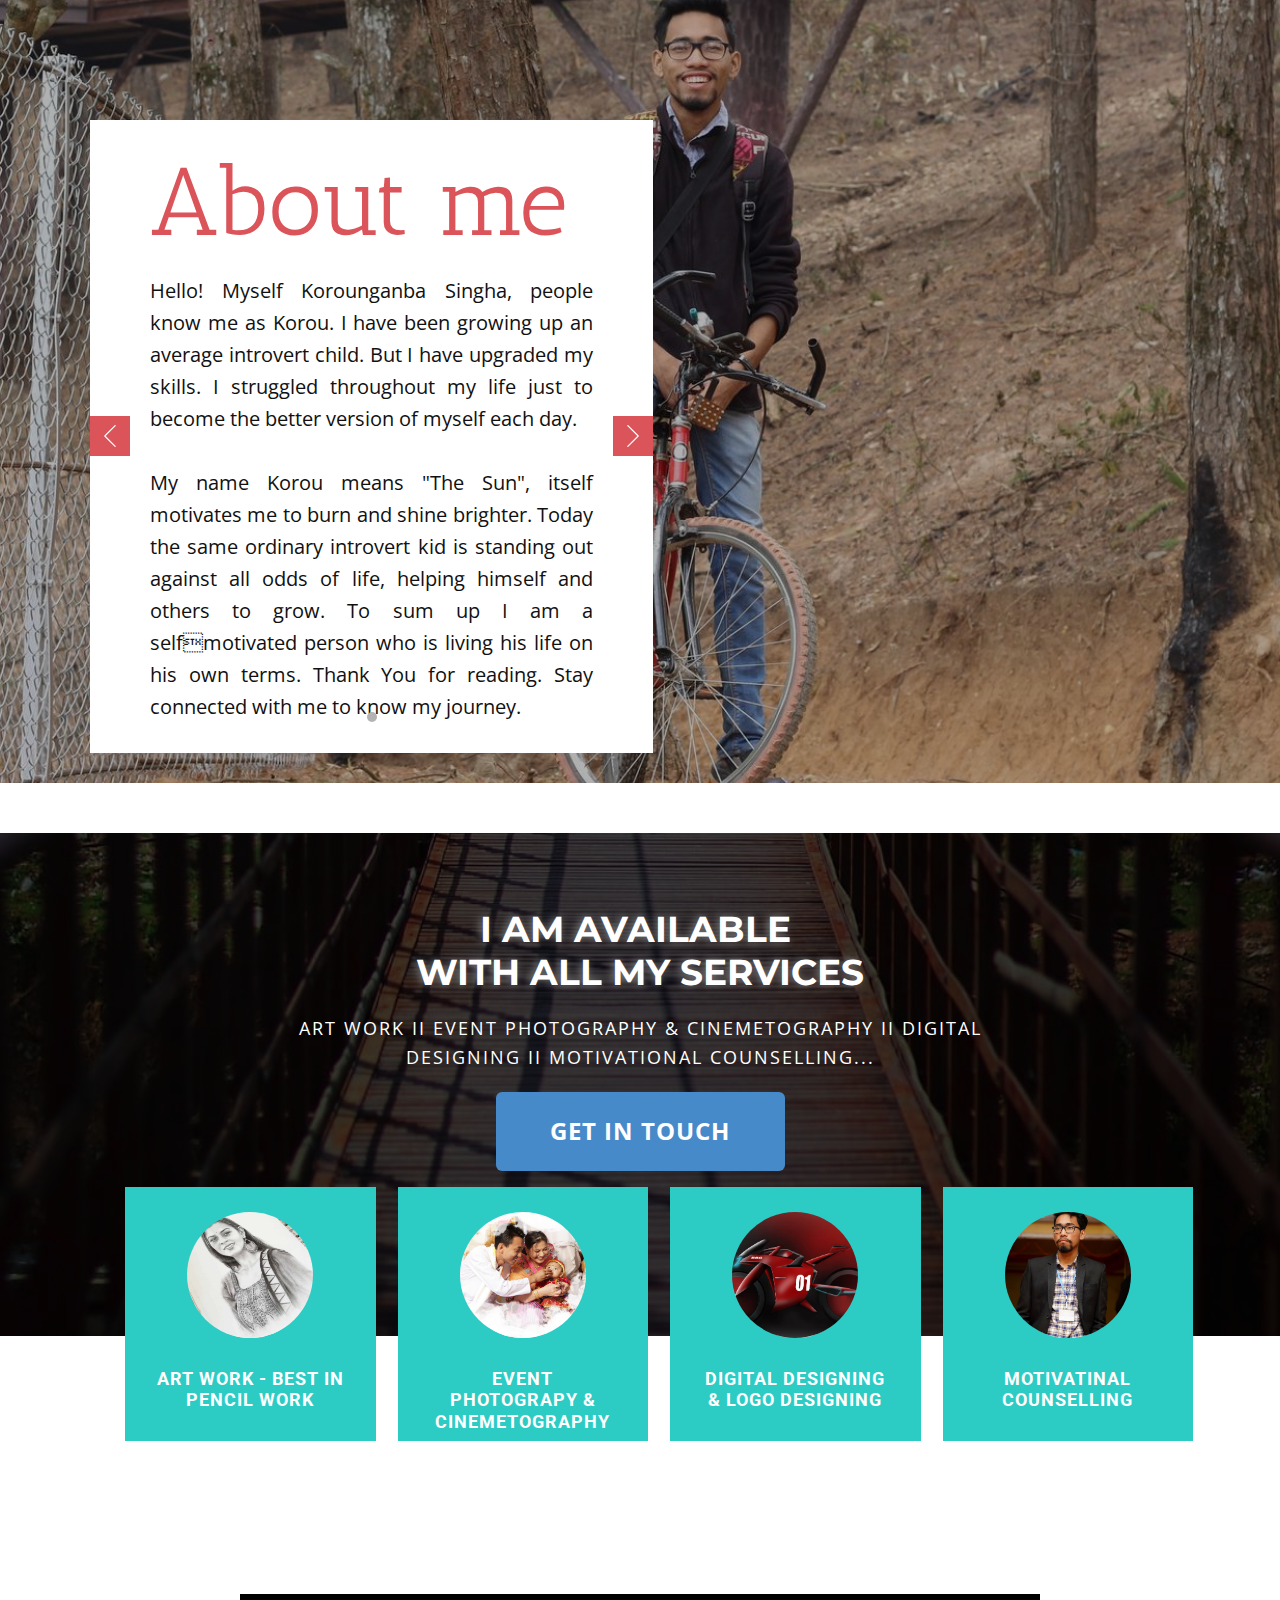
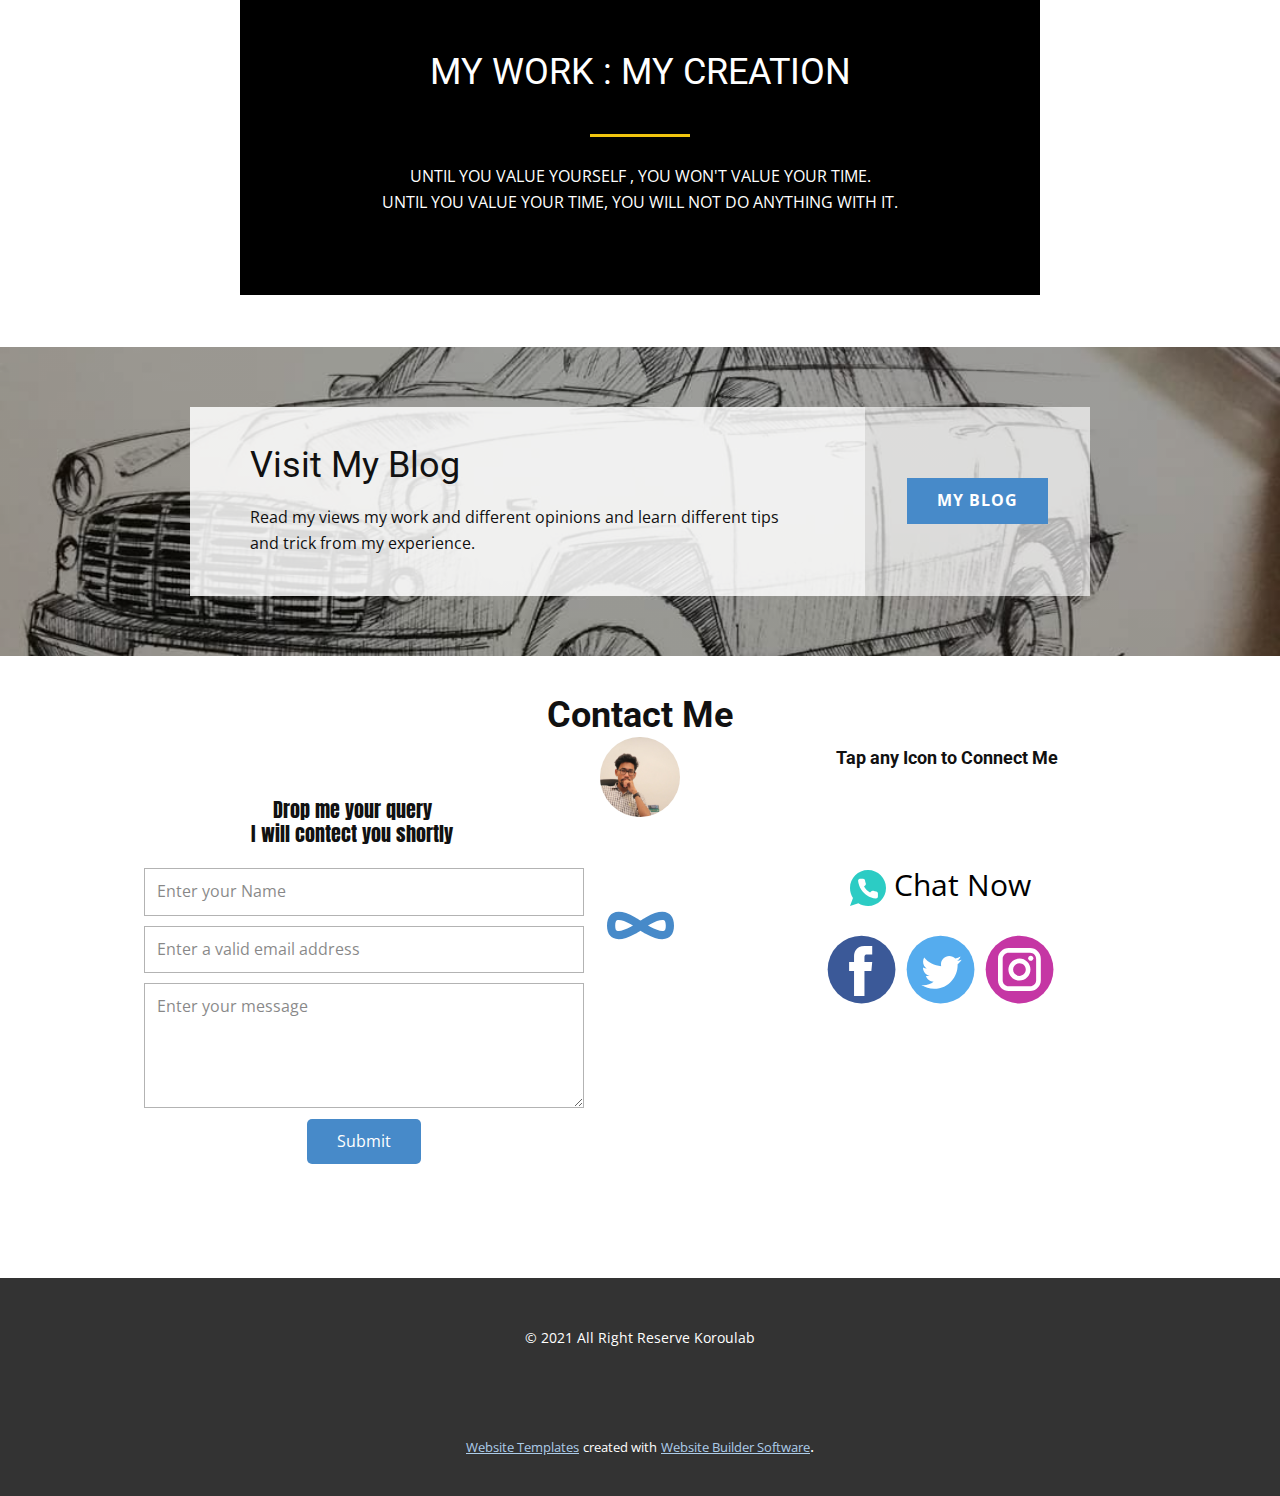
<file: HOME.html>
<!DOCTYPE html>
<html style="font-size: 16px;">
  <head>
    <meta name="viewport" content="width=device-width, initial-scale=1.0">
    <meta charset="utf-8">
    <meta name="keywords" content="Art work, Photography service, Photographer, Logo Designer, Motivational Speaker">
    <meta name="description" content="Korou Singha : Freelance An artist, Photographer,  Logo Designer,  Motivational Speaker, And self made Enterprenuer.">
    <meta name="page_type" content="np-template-header-footer-from-plugin">
    <title>HOME</title>
    <link rel="stylesheet" href="nicepage.css" media="screen">
<link rel="stylesheet" href="HOME.css" media="screen">
    <script class="u-script" type="text/javascript" src="jquery.js" defer=""></script>
    <script class="u-script" type="text/javascript" src="nicepage.js" defer=""></script>
    <meta name="generator" content="Nicepage 3.24.3, nicepage.com">
    <link id="u-theme-google-font" rel="stylesheet" href="https://fonts.googleapis.com/css?family=Roboto:100,100i,300,300i,400,400i,500,500i,700,700i,900,900i|Open+Sans:300,300i,400,400i,600,600i,700,700i,800,800i">
    <link id="u-page-google-font" rel="stylesheet" href="https://fonts.googleapis.com/css?family=Oswald:200,300,400,500,600,700|PT+Sans:400,400i,700,700i|Montserrat:100,100i,200,200i,300,300i,400,400i,500,500i,600,600i,700,700i,800,800i,900,900i|Roboto:100,100i,300,300i,400,400i,500,500i,700,700i,900,900i|Anton:400|Antic+Slab:400">
    
    
    
    
    
    
    
    
    
    
    
    
    
    <script type="application/ld+json">{
		"@context": "http://schema.org",
		"@type": "Organization",
		"name": "",
		"logo": "images/korou_lab.png"
}</script>
    <meta name="theme-color" content="#478ac9">
    <meta property="og:title" content="HOME">
    <meta property="og:description" content="Korou Singha : Freelance An artist, Photographer,  Logo Designer,  Motivational Speaker, And self made Enterprenuer.">
    <meta property="og:type" content="website">
  </head>
  <body class="u-body u-overlap u-overlap-contrast"><header class="u-align-left u-clearfix u-header u-palette-3-dark-1 u-header" id="sec-f54c"><div class="u-clearfix u-sheet u-sheet-1">
        <a href="https://nicepage.com" class="u-image u-logo u-image-1" data-image-width="500" data-image-height="500">
          <img src="images/korou_lab.png" class="u-logo-image u-logo-image-1">
        </a>
        <nav class="u-menu u-menu-dropdown u-offcanvas u-menu-1">
          <div class="menu-collapse u-custom-font u-font-georgia" style="font-size: 1rem; letter-spacing: 0px; font-weight: 700;">
            <a class="u-button-style u-custom-left-right-menu-spacing u-custom-padding-bottom u-custom-text-active-color u-custom-text-color u-custom-text-hover-color u-custom-top-bottom-menu-spacing u-nav-link u-text-active-palette-1-base u-text-hover-palette-2-base" href="#">
              <svg><use xmlns:xlink="http://www.w3.org/1999/xlink" xlink:href="#menu-hamburger"></use></svg>
              <svg version="1.1" xmlns="http://www.w3.org/2000/svg" xmlns:xlink="http://www.w3.org/1999/xlink"><defs><symbol id="menu-hamburger" viewBox="0 0 16 16" style="width: 16px; height: 16px;"><rect y="1" width="16" height="2"></rect><rect y="7" width="16" height="2"></rect><rect y="13" width="16" height="2"></rect>
</symbol>
</defs></svg>
            </a>
          </div>
          <div class="u-custom-menu u-nav-container">
            <ul class="u-custom-font u-font-georgia u-nav u-unstyled u-nav-1"><li class="u-nav-item"><a class="u-button-style u-nav-link u-text-active-palette-5-light-3 u-text-hover-palette-4-dark-1 u-text-palette-5-light-3" href="HOME.html" style="padding: 10px 20px;">HOME</a>
</li><li class="u-nav-item"><a class="u-button-style u-nav-link u-text-active-palette-5-light-3 u-text-hover-palette-4-dark-1 u-text-palette-5-light-3" href="HOME.html#carousel_aa2f" data-page-id="41984284" style="padding: 10px 20px;">MY PORTFOLIO</a>
</li><li class="u-nav-item"><a class="u-button-style u-nav-link u-text-active-palette-5-light-3 u-text-hover-palette-4-dark-1 u-text-palette-5-light-3" href="HOME.html#carousel_7295" data-page-id="41984284" style="padding: 10px 20px;">ABOUT ME</a>
</li><li class="u-nav-item"><a class="u-button-style u-nav-link u-text-active-palette-5-light-3 u-text-hover-palette-4-dark-1 u-text-palette-5-light-3" href="HOME.html#sec-0597" data-page-id="41984284" style="padding: 10px 20px;">CONTACT ME</a>
</li></ul>
          </div>
          <div class="u-custom-menu u-nav-container-collapse">
            <div class="u-black u-container-style u-inner-container-layout u-opacity u-opacity-95 u-sidenav">
              <div class="u-sidenav-overflow">
                <div class="u-menu-close"></div>
                <ul class="u-align-center u-nav u-popupmenu-items u-unstyled u-nav-2"><li class="u-nav-item"><a class="u-button-style u-nav-link" href="HOME.html" style="padding: 10px 20px;">HOME</a>
</li><li class="u-nav-item"><a class="u-button-style u-nav-link" href="HOME.html#carousel_aa2f" data-page-id="41984284" style="padding: 10px 20px;">MY PORTFOLIO</a>
</li><li class="u-nav-item"><a class="u-button-style u-nav-link" href="HOME.html#carousel_7295" data-page-id="41984284" style="padding: 10px 20px;">ABOUT ME</a>
</li><li class="u-nav-item"><a class="u-button-style u-nav-link" href="HOME.html#sec-0597" data-page-id="41984284" style="padding: 10px 20px;">CONTACT ME</a>
</li></ul>
              </div>
            </div>
            <div class="u-black u-menu-overlay u-opacity u-opacity-70"></div>
          </div>
        </nav>
      </div></header>
    <section class="u-align-left u-clearfix u-image u-shading u-section-1" src="" data-image-width="3158" data-image-height="1753" id="sec-67c5">
      <div class="u-clearfix u-sheet u-sheet-1">
        <h1 class="u-custom-font u-text u-text-body-color u-title u-text-1">KOROU<br>SINGHA 
        </h1>
        <p class="u-large-text u-text u-text-body-color u-text-variant u-text-2">ARTIST<br>DESIGNER<br>PHOTOG<span style="font-weight: 700;"></span>RAPHER<br>MOTIVATIONAL SPEAKER<br>INDEPENDENT ENTEPRENUER
        </p>
        <a href="HOME.html#carousel_aa2f" data-page-id="41984284" class="u-btn u-button-style u-palette-2-base u-btn-1">VISIT MY PORTFOLIO GALLERY</a>
      </div>
    </section>
    <section class="u-align-center u-black u-clearfix u-section-2" id="sec-6140">
      <div class="u-clearfix u-sheet u-valign-middle-lg u-valign-middle-md u-valign-middle-sm u-valign-middle-xl u-sheet-1">
        <blockquote class="u-text u-text-1">" Depen on yourself Before Depending on others, because others can let you down but you can pick-up yourself "</blockquote>
      </div>
    </section>
    <section class="u-align-center-lg u-align-center-md u-align-center-xl u-align-left-sm u-align-left-xs u-clearfix u-white u-section-3" id="carousel_aa2f">
      <div class="u-clearfix u-sheet u-sheet-1">
        <h1 class="u-text u-text-1">MY WORK MY PORTFOLIO</h1>
        <p class="u-custom-font u-font-pt-sans u-text u-text-2">KOROULAB</p>
        <div class="u-border-1 u-border-grey-dark-1 u-line u-line-horizontal u-line-1"></div>
        <div class="u-expanded-width u-gallery u-layout-grid u-lightbox u-show-text-on-hover u-gallery-1">
          <div class="u-gallery-inner u-gallery-inner-1">
            <div class="u-effect-fade u-effect-hover-zoom u-gallery-item">
              <div class="u-back-slide" data-image-width="1080" data-image-height="810">
                <img class="u-back-image u-expanded" src="images/54512818_1484370858363798_3775177041297757131_n.jpg">
              </div>
              <div class="u-over-slide u-shading u-over-slide-1">
                <h3 class="u-gallery-heading"></h3>
                <p class="u-gallery-text"></p>
              </div>
            </div>
            <div class="u-effect-fade u-effect-hover-zoom u-gallery-item">
              <div class="u-back-slide" data-image-width="1080" data-image-height="1080">
                <img class="u-back-image u-expanded" src="images/24125685_171994323387084_7367791559045021696_n.jpg">
              </div>
              <div class="u-over-slide u-shading u-over-slide-2">
                <h3 class="u-gallery-heading"></h3>
                <p class="u-gallery-text"></p>
              </div>
            </div>
            <div class="u-effect-fade u-effect-hover-zoom u-gallery-item">
              <div class="u-back-slide" data-image-width="1960" data-image-height="1080">
                <img class="u-back-image u-expanded" src="images/03.jpg">
              </div>
              <div class="u-over-slide u-shading u-over-slide-3">
                <h3 class="u-gallery-heading"></h3>
                <p class="u-gallery-text"></p>
              </div>
            </div>
            <div class="u-effect-fade u-effect-hover-zoom u-gallery-item">
              <div class="u-back-slide" data-image-width="1440" data-image-height="1800">
                <img class="u-back-image u-expanded" src="images/IMG_20200124_102820_495.jpg">
              </div>
              <div class="u-over-slide u-shading u-over-slide-4">
                <h3 class="u-gallery-heading"></h3>
                <p class="u-gallery-text"></p>
              </div>
            </div>
            <div class="u-effect-fade u-effect-hover-zoom u-gallery-item">
              <div class="u-back-slide" data-image-width="1440" data-image-height="1800">
                <img class="u-back-image u-expanded" src="images/IMG_20200208_143821_020.jpg">
              </div>
              <div class="u-over-slide u-shading u-over-slide-5">
                <h3 class="u-gallery-heading"></h3>
                <p class="u-gallery-text"></p>
              </div>
            </div>
            <div class="u-effect-fade u-effect-hover-zoom u-gallery-item">
              <div class="u-back-slide" data-image-width="944" data-image-height="1180">
                <img class="u-back-image u-expanded" src="images/181727518_4093408144054775_1227705301984020789_n.jpg">
              </div>
              <div class="u-over-slide u-shading u-over-slide-6">
                <h3 class="u-gallery-heading"></h3>
                <p class="u-gallery-text"></p>
              </div>
            </div>
            <div class="u-effect-fade u-effect-hover-zoom u-gallery-item">
              <div class="u-back-slide" data-image-width="1080" data-image-height="810">
                <img class="u-back-image u-expanded" src="images/IMG_20190815_092111_911.jpg">
              </div>
              <div class="u-over-slide u-shading u-over-slide-7">
                <h3 class="u-gallery-heading"></h3>
                <p class="u-gallery-text"></p>
              </div>
            </div>
            <div class="u-effect-fade u-effect-hover-zoom u-gallery-item">
              <div class="u-back-slide" data-image-width="1080" data-image-height="733">
                <img class="u-back-image u-expanded" src="images/234205405_1212540402595229_1809293052737219037_n.jpg">
              </div>
              <div class="u-over-slide u-shading u-over-slide-8">
                <h3 class="u-gallery-heading"></h3>
                <p class="u-gallery-text"></p>
              </div>
            </div>
            <div class="u-effect-fade u-effect-hover-zoom u-gallery-item">
              <div class="u-back-slide" data-image-width="1080" data-image-height="777">
                <img class="u-back-image u-expanded" src="images/66518435_353719845572138_6947265143892380611_n.jpg">
              </div>
              <div class="u-over-slide u-shading u-over-slide-9">
                <h3 class="u-gallery-heading"></h3>
                <p class="u-gallery-text"></p>
              </div>
            </div>
          </div>
        </div>
        <a href="https://www.instagram.com/korou_art_n_designs/" class="u-border-2 u-border-palette-2-base u-btn u-btn-round u-button-style u-hover-palette-2-base u-none u-radius-6 u-text-body-color u-text-hover-white u-btn-1" target="_blank">VISITE MY INSTAGRAM TO VIEW MORE</a>
      </div>
    </section>
    <section class="u-clearfix u-white u-section-4" id="sec-fe8e">
      <div class="u-clearfix u-sheet u-valign-top-xs u-sheet-1">
        <a href="https://nicepage.com/k/infographic-html-templates" class="u-btn u-button-style u-gradient u-none u-text-body-alt-color u-btn-1">MY VIDEO GALLERY<span style="font-size: 1.875rem;"></span>
        </a>
        <div class="u-clearfix u-gutter-30 u-layout-wrap u-layout-wrap-1">
          <div class="u-layout">
            <div class="u-layout-row">
              <div class="u-align-left u-container-style u-layout-cell u-left-cell u-size-30 u-layout-cell-1">
                <div class="u-container-layout u-container-layout-1">
                  <div class="u-align-left u-expanded u-video">
                    <div class="embed-responsive embed-responsive-1">
                      <iframe style="position: absolute;top: 0;left: 0;width: 100%;height: 100%;" class="embed-responsive-item" src="https://www.youtube.com/embed/RjSyqPxLXgI?mute=0&amp;showinfo=0&amp;controls=0&amp;start=0" frameborder="0" allowfullscreen=""></iframe>
                    </div>
                  </div>
                </div>
              </div>
              <div class="u-align-left u-container-style u-layout-cell u-size-30 u-video u-video-2">
                <div class="u-align-left u-background-video u-expanded" style="">
                  <div class="embed-responsive embed-responsive-2">
                    <iframe style="position: absolute;top: 0;left: 0;width: 100%;height: 100%;" class="embed-responsive-item" src="https://www.youtube.com/embed/DZKYt54xvmc?playlist=DZKYt54xvmc&amp;loop=1&amp;mute=1&amp;showinfo=0&amp;controls=0&amp;start=0&amp;autoplay=1" frameborder="0" allowfullscreen=""></iframe>
                  </div>
                </div>
                <div class="u-container-layout u-container-layout-2"></div>
              </div>
            </div>
          </div>
        </div>
        <a href="https://www.youtube.com/watch?v=DZKYt54xvmc&amp;list=UU0_y4Hk1MgoukPtZWV7HK_g" class="u-btn u-btn-round u-button-style u-hover-palette-1-light-1 u-palette-1-base u-radius-50 u-btn-2" target="_blank">VISIT MY YOUTUBE CHANNEL</a>
      </div>
    </section>
    <section class="u-clearfix u-image u-shading u-section-5" id="carousel_7295" data-image-width="1600" data-image-height="1067">
      <div class="u-clearfix u-sheet u-sheet-1">
        <div id="carousel-ab56" data-interval="5000" data-u-ride="carousel" class="u-carousel u-expanded-width-xs u-slider u-slider-1">
          <ol class="u-absolute-hcenter u-carousel-indicators u-carousel-indicators-1">
            <li data-u-target="#carousel-ab56" class="u-active u-grey-30 u-shape-circle" data-u-slide-to="0" style="width: 10px; height: 10px;"></li>
          </ol>
          <div class="u-carousel-inner" role="listbox">
            <div class="u-active u-carousel-item u-container-style u-slide u-white u-carousel-item-1">
              <div class="u-container-layout u-valign-bottom u-container-layout-1">
                <h1 class="u-custom-font u-text u-text-palette-2-base u-text-1">About me</h1>
                <p class="u-align-justify u-large-text u-text u-text-variant u-text-2">Hello! Myself Korounganba Singha, people know me as Korou. I have been&nbsp;growing up an average introvert child. But  I have upgraded my skills. I struggled throughout my life just to become the better version of myself each day.&nbsp;<br>
                  <br>My name Korou means "The Sun", itself motivates me to burn and shine brighter. Today the same ordinary introvert kid is standing out against all odds of life, helping himself and others to grow. To sum up I am a selfmotivated person who is living his life on his own terms. Thank You for reading. Stay connected with me to know my journey.&nbsp;
                </p>
              </div>
            </div>
          </div>
          <a class="u-absolute-vcenter u-carousel-control u-carousel-control-prev u-palette-2-base u-spacing-9 u-text-body-alt-color u-carousel-control-1" href="#carousel-ab56" role="button" data-u-slide="prev">
            <span aria-hidden="true">
              <svg viewBox="0 0 477.175 477.175"><path d="M145.188,238.575l215.5-215.5c5.3-5.3,5.3-13.8,0-19.1s-13.8-5.3-19.1,0l-225.1,225.1c-5.3,5.3-5.3,13.8,0,19.1l225.1,225
                    c2.6,2.6,6.1,4,9.5,4s6.9-1.3,9.5-4c5.3-5.3,5.3-13.8,0-19.1L145.188,238.575z"></path></svg>
            </span>
            <span class="sr-only">Previous</span>
          </a>
          <a class="u-absolute-vcenter u-carousel-control u-carousel-control-next u-palette-2-base u-spacing-9 u-text-body-alt-color u-carousel-control-2" href="#carousel-ab56" role="button" data-u-slide="next">
            <span aria-hidden="true">
              <svg viewBox="0 0 477.175 477.175"><path d="M360.731,229.075l-225.1-225.1c-5.3-5.3-13.8-5.3-19.1,0s-5.3,13.8,0,19.1l215.5,215.5l-215.5,215.5
                    c-5.3,5.3-5.3,13.8,0,19.1c2.6,2.6,6.1,4,9.5,4c3.4,0,6.9-1.3,9.5-4l225.1-225.1C365.931,242.875,365.931,234.275,360.731,229.075z"></path></svg>
            </span>
            <span class="sr-only">Next</span>
          </a>
        </div>
      </div>
    </section>
    <section class="u-clearfix u-section-6" id="sec-a012">
      <div class="u-clearfix u-sheet u-sheet-1"></div>
    </section>
    <section class="u-border-no-bottom u-border-no-left u-border-no-right u-border-no-top u-clearfix u-image u-shading u-section-7" id="carousel_e6e6" data-image-width="1080" data-image-height="1080">
      <div class="u-clearfix u-sheet u-sheet-1">
        <h3 class="u-align-center u-custom-font u-font-montserrat u-text u-text-body-alt-color u-text-1">I AM AVAILABLE&nbsp;<br>WITH ALL MY SERVICES
        </h3>
        <p class="u-align-center u-text u-text-body-alt-color u-text-2">ART WORK II EVENT PHOTOGRAPHY &amp; CINEMETOGRAPHY II DIGITAL DESIGNING II MOTIVATIONAL COUNSELLING...</p>
        <a href="HOME.html#sec-0597" data-page-id="41984284" class="u-align-center u-btn u-btn-round u-button-style u-hover-white u-palette-1-base u-radius-6 u-btn-1">GET IN TOUCH</a>
      </div>
    </section>
    <section class="u-align-center u-clearfix u-section-8" src="" id="carousel_5006">
      <div class="u-clearfix u-sheet u-sheet-1">
        <div class="u-list u-list-1">
          <div class="u-repeater u-repeater-1">
            <div class="u-container-style u-list-item u-palette-4-base u-repeater-item u-shape-rectangle u-list-item-1">
              <div class="u-container-layout u-similar-container u-container-layout-1">
                <div class="u-align-center u-container-style u-group u-shape-circle u-white u-group-1">
                  <div class="u-container-layout u-container-layout-2"></div>
                </div>
                <div class="u-image u-image-circle u-image-1" alt="" data-image-width="944" data-image-height="1180"></div>
                <h5 class="u-align-center u-text u-text-body-alt-color u-text-default u-text-1">art work - best in pencil work</h5>
              </div>
            </div>
            <div class="u-container-style u-list-item u-palette-4-base u-repeater-item u-shape-rectangle u-list-item-2">
              <div class="u-container-layout u-similar-container u-container-layout-3">
                <div class="u-align-center u-container-style u-group u-shape-circle u-white u-group-2">
                  <div class="u-container-layout u-container-layout-4"></div>
                </div>
                <div class="u-image u-image-circle u-image-2" alt="" data-image-width="1600" data-image-height="882"></div>
                <h5 class="u-align-center u-text u-text-body-alt-color u-text-default u-text-2">event photograpy &amp; cinemetography</h5>
              </div>
            </div>
            <div class="u-align-center u-container-style u-list-item u-palette-4-base u-repeater-item u-shape-rectangle u-list-item-3">
              <div class="u-container-layout u-similar-container u-container-layout-5">
                <div class="u-align-center u-container-style u-group u-shape-circle u-white u-group-3">
                  <div class="u-container-layout u-container-layout-6"></div>
                </div>
                <div class="u-image u-image-circle u-image-3" alt="" data-image-width="1080" data-image-height="777"></div>
                <h5 class="u-align-center u-text u-text-body-alt-color u-text-default u-text-3">digital designing &amp; logo designing</h5>
              </div>
            </div>
            <div class="u-align-center u-container-style u-list-item u-palette-4-base u-repeater-item u-shape-rectangle u-list-item-4">
              <div class="u-container-layout u-similar-container u-container-layout-7">
                <div class="u-align-center u-container-style u-group u-shape-circle u-white u-group-4">
                  <div class="u-container-layout u-container-layout-8"></div>
                </div>
                <div class="u-image u-image-circle u-image-4" alt="" data-image-width="830" data-image-height="1037"></div>
                <h5 class="u-align-center u-text u-text-body-alt-color u-text-default u-text-4">motivatinal counselling</h5>
              </div>
            </div>
          </div>
        </div>
        <a href="https://nicepage.com/k/astrology-website-templates" class="u-black u-border-none u-btn u-button-style u-btn-1">read more</a>
      </div>
    </section>
    <section class="u-align-center u-clearfix u-section-9" id="sec-15c9">
      <div class="u-clearfix u-sheet u-sheet-1">
        <div class="u-black u-container-style u-expanded-width-xs u-group u-group-1">
          <div class="u-container-layout u-container-layout-1">
            <h2 class="u-align-center u-text u-text-default-lg u-text-default-md u-text-default-sm u-text-default-xl u-text-1">MY WORK : MY CREATION</h2>
            <div class="u-border-3 u-border-palette-3-base u-line u-line-horizontal u-line-1"></div>
            <p class="u-align-center u-text u-text-2">UNTIL YOU VALUE YOURSELF , YOU WON'T VALUE YOUR TIME.<br>UNTIL YOU VALUE YOUR TIME, YOU WILL NOT DO ANYTHING WITH IT.
            </p>
          </div>
        </div>
      </div>
    </section>
    <section class="u-clearfix u-image u-shading u-section-10" src="" data-image-width="1080" data-image-height="810" id="sec-a7ec">
      <div class="u-clearfix u-sheet u-sheet-1">
        <div class="u-clearfix u-layout-wrap u-layout-wrap-1">
          <div class="u-layout">
            <div class="u-layout-row">
              <div class="u-align-center-sm u-align-center-xs u-align-left-lg u-align-left-md u-align-left-xl u-container-style u-layout-cell u-left-cell u-opacity u-opacity-85 u-size-39-md u-size-39-sm u-size-39-xs u-size-45-lg u-size-45-xl u-white u-layout-cell-1">
                <div class="u-container-layout u-valign-middle u-container-layout-1">
                  <h2 class="u-text u-text-default u-text-1">Visit My Blog</h2>
                  <p class="u-text u-text-2">Read my views my work and different opinions and learn different tips and trick from my experience.</p>
                </div>
              </div>
              <div class="u-align-left u-container-style u-layout-cell u-opacity u-opacity-65 u-right-cell u-size-15-lg u-size-15-xl u-size-21-md u-size-21-sm u-size-21-xs u-white u-layout-cell-2">
                <div class="u-container-layout u-valign-middle u-container-layout-2">
                  <a href="My-Blog.html" data-page-id="229203540" class="u-border-0 u-btn u-button-style u-hover-palette-1-dark-1 u-palette-1-base u-btn-1" target="_blank">My Blog</a>
                </div>
              </div>
            </div>
          </div>
        </div>
      </div>
    </section>
    <section class="u-clearfix u-section-11" id="sec-0597">
      <div class="u-clearfix u-sheet u-sheet-1">
        <h2 class="u-align-center u-text u-text-1">Contact Me</h2>
        <div class="u-clearfix u-gutter-62 u-layout-wrap u-layout-wrap-1">
          <div class="u-layout">
            <div class="u-layout-row">
              <div class="u-container-style u-layout-cell u-size-30 u-layout-cell-1">
                <div class="u-container-layout u-container-layout-1">
                  <h6 class="u-align-center u-custom-font u-text u-text-2">Drop me your query<br>I will contect you shortly
                  </h6>
                  <div class="u-form u-form-1">
                    <form action="scripts/form-0597.php" method="POST" class="u-clearfix u-form-spacing-10 u-form-vertical u-inner-form" style="padding: 10px" source="customphp" name="form">
                      <div class="u-form-group u-form-name">
                        <label for="name-3b9a" class="u-form-control-hidden u-label">Name</label>
                        <input type="text" placeholder="Enter your Name" id="name-3b9a" name="name" class="u-border-1 u-border-grey-30 u-input u-input-rectangle u-white" required="">
                      </div>
                      <div class="u-form-email u-form-group">
                        <label for="email-3b9a" class="u-form-control-hidden u-label">Email</label>
                        <input type="email" placeholder="Enter a valid email address" id="email-3b9a" name="email" class="u-border-1 u-border-grey-30 u-input u-input-rectangle u-white" required="">
                      </div>
                      <div class="u-form-group u-form-message">
                        <label for="message-3b9a" class="u-form-control-hidden u-label">Message</label>
                        <textarea placeholder="Enter your message" rows="4" cols="50" id="message-3b9a" name="message" class="u-border-1 u-border-grey-30 u-input u-input-rectangle u-white" required=""></textarea>
                      </div>
                      <div class="u-align-center u-form-group u-form-submit">
                        <a href="#" class="u-btn u-btn-round u-btn-submit u-button-style u-radius-5">Submit</a>
                        <input type="submit" value="submit" class="u-form-control-hidden">
                      </div>
                      <div class="u-form-send-message u-form-send-success"> Thank you! Your message has been sent. </div>
                      <div class="u-form-send-error u-form-send-message"> Unable to send your message. Please fix errors then try again. </div>
                      <input type="hidden" value="" name="recaptchaResponse">
                    </form>
                  </div>
                </div>
              </div>
              <div class="u-container-style u-layout-cell u-size-30 u-layout-cell-2">
                <div class="u-container-layout u-container-layout-2">
                  <h6 class="u-align-center u-text u-text-3">Tap any Icon to Connect Me</h6>
                  <a href="https://wa.me/918136081843?text=Hi%20I%20am%20sending%20you%20this%20message%20because%20I%20am%20interested%20in%20your%20service!" class="u-active-none u-btn u-button-style u-hover-none u-none u-text-black u-text-hover-palette-2-base u-btn-2"><span class="u-icon u-text-palette-4-base u-icon-1"><svg class="u-svg-content" viewBox="0 0 512 512" x="0px" y="0px" style="width: 1em; height: 1em;"><path style="fill:currentColor;" d="M256,0C114.617,0,0,114.617,0,256c0,52.03,15.563,100.414,42.231,140.818L0,512l119.128-39.706  C158.72,497.399,205.639,512,256,512c141.383,0,256-114.617,256-256S397.383,0,256,0z"></path><path style="fill:#FFFFFF;" d="M397.233,335.078V377.6c0.062,15.66-12.606,28.398-28.292,28.469c-0.892,0-1.783-0.035-2.675-0.115  c-43.705-4.74-85.689-19.641-122.571-43.52c-34.313-21.76-63.409-50.803-85.222-85.054c-24.002-36.979-38.938-79.086-43.599-122.898  c-1.412-15.59,10.108-29.378,25.732-30.791c0.847-0.062,1.686-0.106,2.534-0.106h42.611c14.257-0.141,26.412,10.293,28.407,24.382  c1.801,13.612,5.138,26.968,9.94,39.83c3.902,10.364,1.404,22.042-6.391,29.908l-18.035,17.999  c20.215,35.487,49.664,64.874,85.221,85.054l18.035-17.999c7.883-7.786,19.588-10.275,29.97-6.382  c12.888,4.802,26.271,8.13,39.91,9.922C387.09,308.312,397.594,320.689,397.233,335.078z"></path></svg><img></span>&nbsp;Chat Now
                  </a>
                  <div class="u-social-icons u-spacing-10 u-social-icons-1">
                    <a class="u-social-url" title="facebook" target="_blank" href="https://www.facebook.com/korou.singha.5"><span class="u-icon u-social-facebook u-social-icon u-icon-2"><svg class="u-svg-link" preserveAspectRatio="xMidYMin slice" viewBox="0 0 112 112" style=""><use xmlns:xlink="http://www.w3.org/1999/xlink" xlink:href="#svg-11ad"></use></svg><svg class="u-svg-content" viewBox="0 0 112 112" x="0" y="0" id="svg-11ad"><circle fill="currentColor" cx="56.1" cy="56.1" r="55"></circle><path fill="#FFFFFF" d="M73.5,31.6h-9.1c-1.4,0-3.6,0.8-3.6,3.9v8.5h12.6L72,58.3H60.8v40.8H43.9V58.3h-8V43.9h8v-9.2
c0-6.7,3.1-17,17-17h12.5v13.9H73.5z"></path></svg></span>
                    </a>
                    <a class="u-social-url" title="twitter" target="_blank" href="https://twitter.com/name"><span class="u-icon u-social-icon u-social-twitter u-icon-3"><svg class="u-svg-link" preserveAspectRatio="xMidYMin slice" viewBox="0 0 112 112" style=""><use xmlns:xlink="http://www.w3.org/1999/xlink" xlink:href="#svg-f3a8"></use></svg><svg class="u-svg-content" viewBox="0 0 112 112" x="0" y="0" id="svg-f3a8"><circle fill="currentColor" class="st0" cx="56.1" cy="56.1" r="55"></circle><path fill="#FFFFFF" d="M83.8,47.3c0,0.6,0,1.2,0,1.7c0,17.7-13.5,38.2-38.2,38.2C38,87.2,31,85,25,81.2c1,0.1,2.1,0.2,3.2,0.2
c6.3,0,12.1-2.1,16.7-5.7c-5.9-0.1-10.8-4-12.5-9.3c0.8,0.2,1.7,0.2,2.5,0.2c1.2,0,2.4-0.2,3.5-0.5c-6.1-1.2-10.8-6.7-10.8-13.1
c0-0.1,0-0.1,0-0.2c1.8,1,3.9,1.6,6.1,1.7c-3.6-2.4-6-6.5-6-11.2c0-2.5,0.7-4.8,1.8-6.7c6.6,8.1,16.5,13.5,27.6,14
c-0.2-1-0.3-2-0.3-3.1c0-7.4,6-13.4,13.4-13.4c3.9,0,7.3,1.6,9.8,4.2c3.1-0.6,5.9-1.7,8.5-3.3c-1,3.1-3.1,5.8-5.9,7.4
c2.7-0.3,5.3-1,7.7-2.1C88.7,43,86.4,45.4,83.8,47.3z"></path></svg></span>
                    </a>
                    <a class="u-social-url" title="instagram" target="_blank" href="https://www.instagram.com/singha_korou/"><span class="u-icon u-social-icon u-social-instagram u-icon-4"><svg class="u-svg-link" preserveAspectRatio="xMidYMin slice" viewBox="0 0 112 112" style=""><use xmlns:xlink="http://www.w3.org/1999/xlink" xlink:href="#svg-7814"></use></svg><svg class="u-svg-content" viewBox="0 0 112 112" x="0" y="0" id="svg-7814"><circle fill="currentColor" cx="56.1" cy="56.1" r="55"></circle><path fill="#FFFFFF" d="M55.9,38.2c-9.9,0-17.9,8-17.9,17.9C38,66,46,74,55.9,74c9.9,0,17.9-8,17.9-17.9C73.8,46.2,65.8,38.2,55.9,38.2
z M55.9,66.4c-5.7,0-10.3-4.6-10.3-10.3c-0.1-5.7,4.6-10.3,10.3-10.3c5.7,0,10.3,4.6,10.3,10.3C66.2,61.8,61.6,66.4,55.9,66.4z"></path><path fill="#FFFFFF" d="M74.3,33.5c-2.3,0-4.2,1.9-4.2,4.2s1.9,4.2,4.2,4.2s4.2-1.9,4.2-4.2S76.6,33.5,74.3,33.5z"></path><path fill="#FFFFFF" d="M73.1,21.3H38.6c-9.7,0-17.5,7.9-17.5,17.5v34.5c0,9.7,7.9,17.6,17.5,17.6h34.5c9.7,0,17.5-7.9,17.5-17.5V38.8
C90.6,29.1,82.7,21.3,73.1,21.3z M83,73.3c0,5.5-4.5,9.9-9.9,9.9H38.6c-5.5,0-9.9-4.5-9.9-9.9V38.8c0-5.5,4.5-9.9,9.9-9.9h34.5
c5.5,0,9.9,4.5,9.9,9.9V73.3z"></path></svg></span>
                    </a>
                  </div>
                </div>
              </div>
            </div>
          </div>
        </div><span class="u-icon u-icon-circle u-text-palette-1-base u-icon-5"><svg class="u-svg-link" preserveAspectRatio="xMidYMin slice" viewBox="0 0 979.9 979.9" style=""><use xmlns:xlink="http://www.w3.org/1999/xlink" xlink:href="#svg-0d15"></use></svg><svg class="u-svg-content" viewBox="0 0 979.9 979.9" x="0px" y="0px" id="svg-0d15" style="enable-background:new 0 0 979.9 979.9;"><g><path d="M171.8,690.75c63.1,0,142.601-25.7,236.2-76.5c32.6-17.6,61.1-35.2,82-48.7c20.9,13.5,49.4,31.101,82,48.7   c93.7,50.7,173.1,76.5,236.2,76.5l0,0c64.6,0,103.1-27,123.899-49.6c31.7-34.4,47.801-84.5,47.801-148.9   c0-65.6-15.9-116.7-47.2-151.8c-20.9-23.4-59.5-51.3-124.601-51.3c-63.399,0-143.1,26.6-237,79.2c-32.199,18-60.399,36-81.199,49.9   c-20.801-13.899-49.101-31.9-81.2-49.9c-93.9-52.6-173.6-79.2-237-79.2c-65.1,0-103.7,27.9-124.6,51.3   C15.9,375.55,0,426.65,0,492.25c0,64.4,16.1,114.5,47.8,148.9C68.7,663.75,107.2,690.75,171.8,690.75z M631.1,472.351   c73-40.801,135.9-63.2,177.101-63.2c25,0,32.399,8.2,35.1,11.3c6.2,7,16.7,25.6,16.7,71.8c0,43.601-10,61-16,67.5   c-2.5,2.7-10.1,11-35.7,11l0,0c-41.399,0-104.6-21.8-177.8-61.3c-11.2-6-21.9-12.1-31.9-18   C608.7,485.25,619.6,478.75,631.1,472.351z M136.7,420.45c2.8-3.1,10.1-11.3,35.1-11.3c41.2,0,104,22.5,177.101,63.2   c11.5,6.399,22.399,12.8,32.699,19c-10,5.899-20.699,11.899-31.899,18c-73.2,39.5-136.4,61.3-177.8,61.3c-25.6,0-33.3-8.3-35.8-11   c-6-6.5-16-23.9-16-67.5C120,446.05,130.5,427.45,136.7,420.45z"></path>
</g></svg></span>
        <div class="u-image u-image-circle u-image-1" alt="" data-image-width="1600" data-image-height="888"></div>
      </div>
    </section>
    <section class="u-clearfix u-section-12" id="sec-3757">
      <div class="u-clearfix u-sheet u-sheet-1"></div>
    </section>
    <style class="u-overlap-style">.u-overlap:not(.u-sticky-scroll) .u-header {
background-color: #000000 !important; background-image: linear-gradient(black, #f5d654) !important
}</style>
    
    
    <footer class="u-align-center u-clearfix u-footer u-grey-80 u-footer" id="sec-4533"><div class="u-clearfix u-sheet u-sheet-1">
        <p class="u-small-text u-text u-text-variant u-text-1"> © 2021 All Right Reserve Koroulab</p>
      </div></footer>
    <section class="u-backlink u-clearfix u-grey-80">
      <a class="u-link" href="https://nicepage.com/website-templates" target="_blank">
        <span>Website Templates</span>
      </a>
      <p class="u-text">
        <span>created with</span>
      </p>
      <a class="u-link" href="https://nicepage.com/" target="_blank">
        <span>Website Builder Software</span>
      </a>. 
    </section><span style="height: 64px; width: 64px; margin-left: 0px; margin-right: auto; margin-top: 0px; background-image: none; right: 20px; bottom: 20px" class="u-back-to-top u-icon u-icon-circle u-opacity u-opacity-85 u-palette-1-base u-spacing-15" data-href="#">
        <svg class="u-svg-link" preserveAspectRatio="xMidYMin slice" viewBox="0 0 551.13 551.13"><use xmlns:xlink="http://www.w3.org/1999/xlink" xlink:href="#svg-1d98"></use></svg>
        <svg class="u-svg-content" enable-background="new 0 0 551.13 551.13" viewBox="0 0 551.13 551.13" xmlns="http://www.w3.org/2000/svg" id="svg-1d98"><path d="m275.565 189.451 223.897 223.897h51.668l-275.565-275.565-275.565 275.565h51.668z"></path></svg>
    </span>
  </body>
</html>
</file>
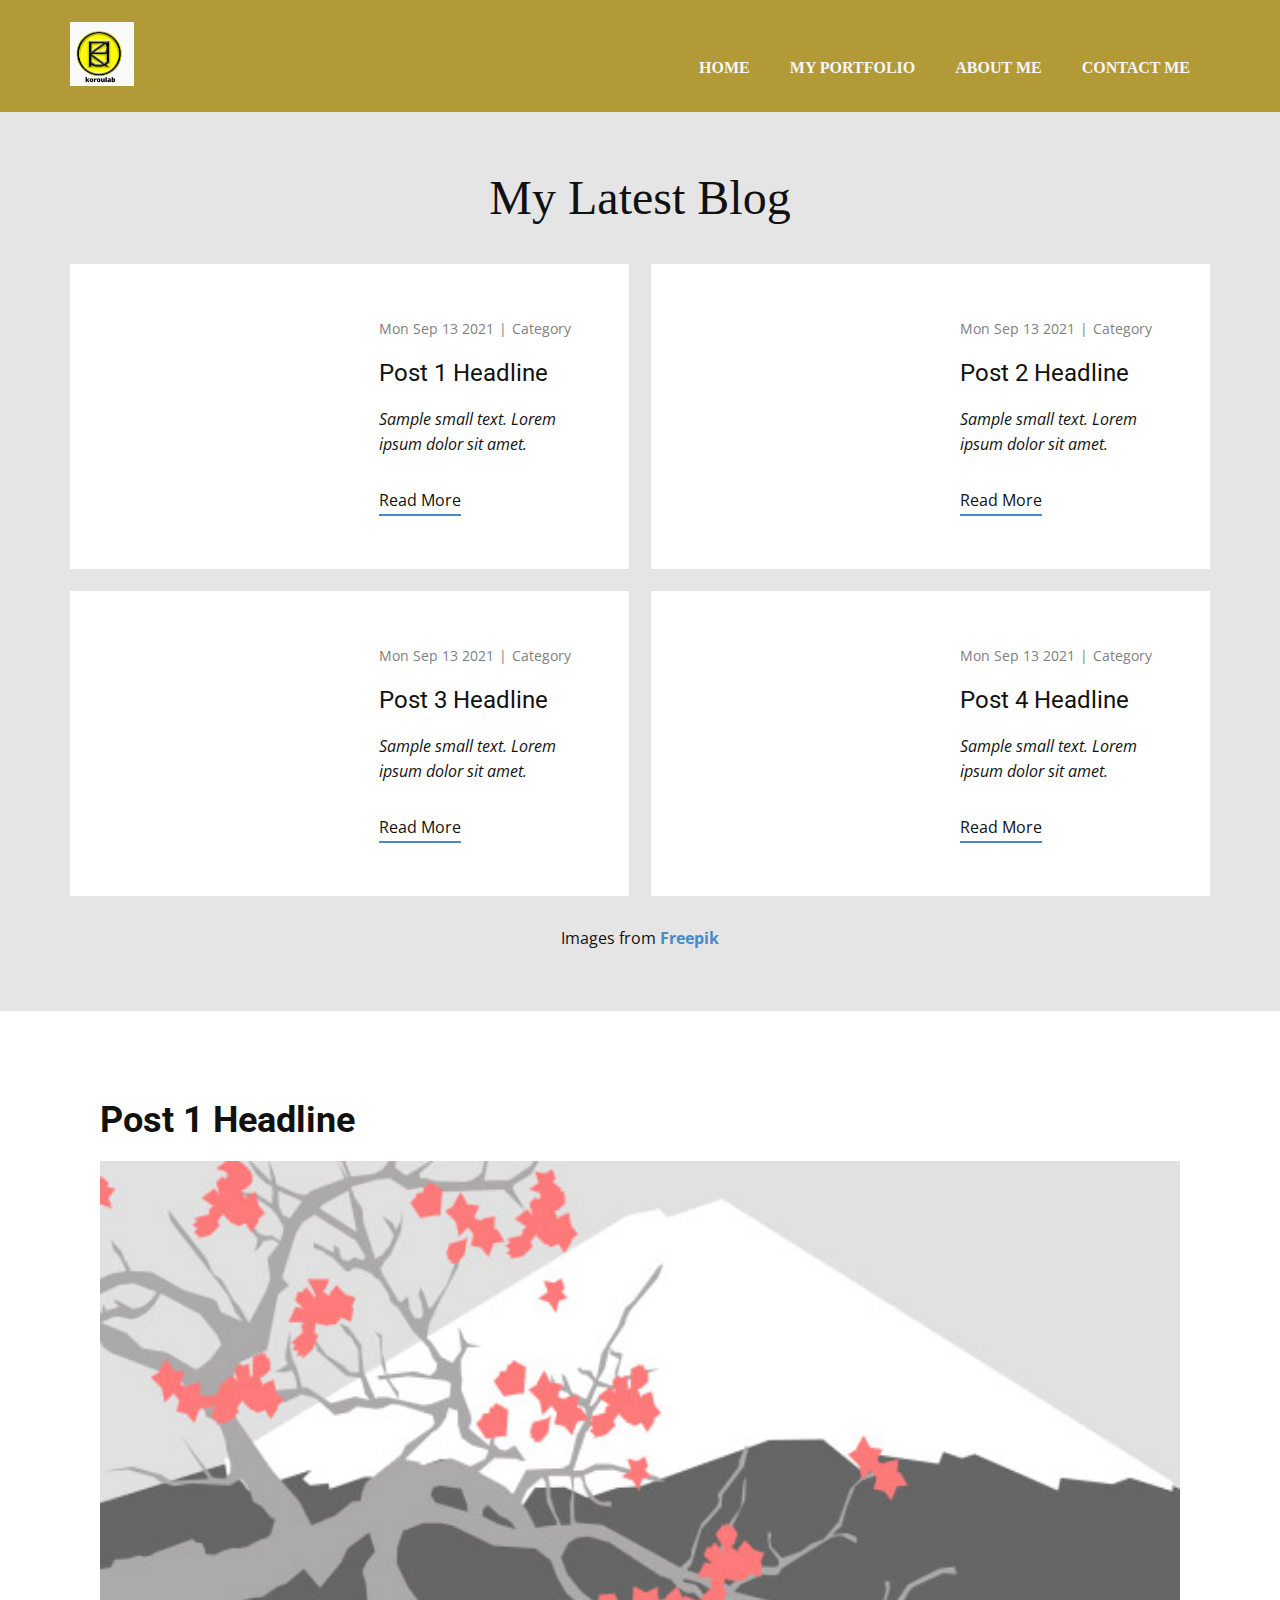
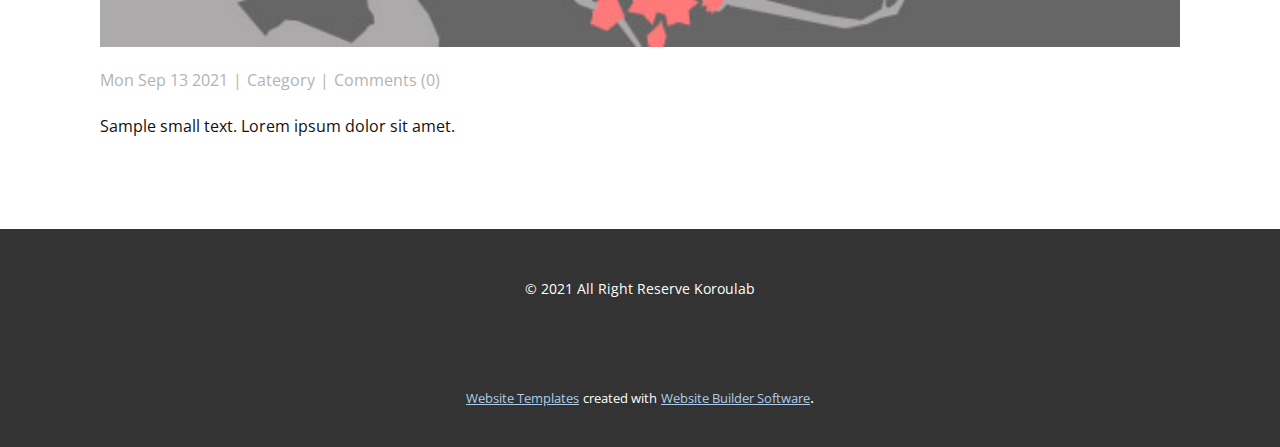
<file: My-Blog.html>
<!DOCTYPE html>
<html style="font-size: 16px;">
  <head>
    <meta name="viewport" content="width=device-width, initial-scale=1.0">
    <meta charset="utf-8">
    <meta name="keywords" content="About services availble in silchar, art work, logo designing in silchar, event photography and cinemetography in silchar, portfolio photoshoot in silchar.">
    <meta name="description" content="About services availble from me in silchar, art work, logo designing in silchar, event photography and cinemetography in silchar, portfolio photoshoot in silchar.">
    <meta name="page_type" content="np-template-header-footer-from-plugin">
    <title>My Blog</title>
    <link rel="stylesheet" href="nicepage.css" media="screen">
<link rel="stylesheet" href="My-Blog.css" media="screen">
    <script class="u-script" type="text/javascript" src="jquery.js" defer=""></script>
    <script class="u-script" type="text/javascript" src="nicepage.js" defer=""></script>
    <meta name="generator" content="Nicepage 3.24.3, nicepage.com">
    <link id="u-theme-google-font" rel="stylesheet" href="https://fonts.googleapis.com/css?family=Roboto:100,100i,300,300i,400,400i,500,500i,700,700i,900,900i|Open+Sans:300,300i,400,400i,600,600i,700,700i,800,800i">
    
    
    
    <script type="application/ld+json">{
		"@context": "http://schema.org",
		"@type": "Organization",
		"name": "",
		"logo": "images/korou_lab.png"
}</script>
    <meta name="theme-color" content="#478ac9">
    <meta property="og:title" content="My Blog">
    <meta property="og:description" content="About services availble from me in silchar, art work, logo designing in silchar, event photography and cinemetography in silchar, portfolio photoshoot in silchar.">
    <meta property="og:type" content="website">
  </head>
  <body class="u-body"><header class="u-align-left u-clearfix u-header u-palette-3-dark-1 u-header" id="sec-f54c"><div class="u-clearfix u-sheet u-sheet-1">
        <a href="https://nicepage.com" class="u-image u-logo u-image-1" data-image-width="500" data-image-height="500">
          <img src="images/korou_lab.png" class="u-logo-image u-logo-image-1">
        </a>
        <nav class="u-menu u-menu-dropdown u-offcanvas u-menu-1">
          <div class="menu-collapse u-custom-font u-font-georgia" style="font-size: 1rem; letter-spacing: 0px; font-weight: 700;">
            <a class="u-button-style u-custom-left-right-menu-spacing u-custom-padding-bottom u-custom-text-active-color u-custom-text-color u-custom-text-hover-color u-custom-top-bottom-menu-spacing u-nav-link u-text-active-palette-1-base u-text-hover-palette-2-base" href="#">
              <svg><use xmlns:xlink="http://www.w3.org/1999/xlink" xlink:href="#menu-hamburger"></use></svg>
              <svg version="1.1" xmlns="http://www.w3.org/2000/svg" xmlns:xlink="http://www.w3.org/1999/xlink"><defs><symbol id="menu-hamburger" viewBox="0 0 16 16" style="width: 16px; height: 16px;"><rect y="1" width="16" height="2"></rect><rect y="7" width="16" height="2"></rect><rect y="13" width="16" height="2"></rect>
</symbol>
</defs></svg>
            </a>
          </div>
          <div class="u-custom-menu u-nav-container">
            <ul class="u-custom-font u-font-georgia u-nav u-unstyled u-nav-1"><li class="u-nav-item"><a class="u-button-style u-nav-link u-text-active-palette-5-light-3 u-text-hover-palette-4-dark-1 u-text-palette-5-light-3" href="HOME.html" style="padding: 10px 20px;">HOME</a>
</li><li class="u-nav-item"><a class="u-button-style u-nav-link u-text-active-palette-5-light-3 u-text-hover-palette-4-dark-1 u-text-palette-5-light-3" href="HOME.html#carousel_aa2f" data-page-id="41984284" style="padding: 10px 20px;">MY PORTFOLIO</a>
</li><li class="u-nav-item"><a class="u-button-style u-nav-link u-text-active-palette-5-light-3 u-text-hover-palette-4-dark-1 u-text-palette-5-light-3" href="HOME.html#carousel_7295" data-page-id="41984284" style="padding: 10px 20px;">ABOUT ME</a>
</li><li class="u-nav-item"><a class="u-button-style u-nav-link u-text-active-palette-5-light-3 u-text-hover-palette-4-dark-1 u-text-palette-5-light-3" href="HOME.html#sec-0597" data-page-id="41984284" style="padding: 10px 20px;">CONTACT ME</a>
</li></ul>
          </div>
          <div class="u-custom-menu u-nav-container-collapse">
            <div class="u-black u-container-style u-inner-container-layout u-opacity u-opacity-95 u-sidenav">
              <div class="u-sidenav-overflow">
                <div class="u-menu-close"></div>
                <ul class="u-align-center u-nav u-popupmenu-items u-unstyled u-nav-2"><li class="u-nav-item"><a class="u-button-style u-nav-link" href="HOME.html" style="padding: 10px 20px;">HOME</a>
</li><li class="u-nav-item"><a class="u-button-style u-nav-link" href="HOME.html#carousel_aa2f" data-page-id="41984284" style="padding: 10px 20px;">MY PORTFOLIO</a>
</li><li class="u-nav-item"><a class="u-button-style u-nav-link" href="HOME.html#carousel_7295" data-page-id="41984284" style="padding: 10px 20px;">ABOUT ME</a>
</li><li class="u-nav-item"><a class="u-button-style u-nav-link" href="HOME.html#sec-0597" data-page-id="41984284" style="padding: 10px 20px;">CONTACT ME</a>
</li></ul>
              </div>
            </div>
            <div class="u-black u-menu-overlay u-opacity u-opacity-70"></div>
          </div>
        </nav>
      </div></header>
    <section class="u-align-center u-clearfix u-grey-10 u-section-1" id="carousel_05ae">
      <div class="u-clearfix u-sheet u-valign-middle u-sheet-1">
        <h1 class="u-custom-font u-font-georgia u-text u-text-default u-text-1">My Latest Blog</h1><!--blog--><!--blog_options_json--><!--{"type":"Recent","source":"","tags":"","count":""}--><!--/blog_options_json-->
        <div class="u-blog u-blog-1">
          <div class="u-repeater u-repeater-1"><!--blog_post-->
            <div class="u-blog-post u-container-style u-repeater-item u-white u-repeater-item-1">
              <div class="u-container-layout u-similar-container u-valign-middle-xl u-container-layout-1">
                <a class="u-post-header-link" href="blog/post.html"><!--blog_post_image-->
                  <img alt="" class="u-blog-control u-expanded-height-lg u-expanded-height-xl u-expanded-width-md u-expanded-width-sm u-expanded-width-xs u-image u-image-default u-image-1" src="images/2.jpeg"><!--/blog_post_image-->
                </a>
                <div class="u-container-style u-expanded-width-md u-expanded-width-sm u-expanded-width-xs u-group u-video-cover u-group-1">
                  <div class="u-container-layout u-valign-middle u-container-layout-2"><!--blog_post_metadata-->
                    <div class="u-blog-control u-metadata u-text-grey-50 u-metadata-1"><!--blog_post_metadata_date-->
                      <span class="u-meta-date u-meta-icon"><!--blog_post_metadata_date_content-->Mon Sep 13 2021<!--/blog_post_metadata_date_content--></span><!--/blog_post_metadata_date--><!--blog_post_metadata_category-->
                      <span class="u-meta-category u-meta-icon"><!--blog_post_metadata_category_content-->Category<!--/blog_post_metadata_category_content--></span><!--/blog_post_metadata_category-->
                    </div><!--/blog_post_metadata--><!--blog_post_header-->
                    <h2 class="u-blog-control u-text u-text-2">
                      <a class="u-post-header-link" href="blog/post.html"><!--blog_post_header_content-->Post 1 Headline<!--/blog_post_header_content--></a>
                    </h2><!--/blog_post_header--><!--blog_post_content-->
                    <div class="u-blog-control u-post-content u-text u-text-3"><!--blog_post_content_content-->Sample small text. Lorem ipsum dolor sit amet.<!--/blog_post_content_content--></div><!--/blog_post_content--><!--blog_post_readmore-->
                    <a href="blog/post.html" class="u-blog-control u-border-2 u-border-palette-1-base u-btn u-btn-rectangle u-button-style u-none u-text-body-color u-btn-1"><!--blog_post_readmore_content--><!--options_json--><!--{"content":""}--><!--/options_json-->Read More<!--/blog_post_readmore_content--></a><!--/blog_post_readmore-->
                  </div>
                </div>
              </div>
            </div><!--/blog_post--><!--blog_post-->
            <div class="u-blog-post u-container-style u-repeater-item u-video-cover u-white u-repeater-item-2">
              <div class="u-container-layout u-similar-container u-valign-middle-xl u-container-layout-3">
                <a class="u-post-header-link" href="blog/post-1.html"><!--blog_post_image-->
                  <img alt="" class="u-blog-control u-expanded-height-lg u-expanded-height-xl u-expanded-width-md u-expanded-width-sm u-expanded-width-xs u-image u-image-default u-image-2" src="images/3.jpeg"><!--/blog_post_image-->
                </a>
                <div class="u-container-style u-expanded-width-md u-expanded-width-sm u-expanded-width-xs u-group u-video-cover u-group-2">
                  <div class="u-container-layout u-valign-middle u-container-layout-4"><!--blog_post_metadata-->
                    <div class="u-blog-control u-metadata u-text-grey-50 u-metadata-2"><!--blog_post_metadata_date-->
                      <span class="u-meta-date u-meta-icon"><!--blog_post_metadata_date_content-->Mon Sep 13 2021<!--/blog_post_metadata_date_content--></span><!--/blog_post_metadata_date--><!--blog_post_metadata_category-->
                      <span class="u-meta-category u-meta-icon"><!--blog_post_metadata_category_content-->Category<!--/blog_post_metadata_category_content--></span><!--/blog_post_metadata_category-->
                    </div><!--/blog_post_metadata--><!--blog_post_header-->
                    <h2 class="u-blog-control u-text u-text-default u-text-4">
                      <a class="u-post-header-link" href="blog/post-1.html"><!--blog_post_header_content-->Post 2 Headline<!--/blog_post_header_content--></a>
                    </h2><!--/blog_post_header--><!--blog_post_content-->
                    <div class="u-blog-control u-post-content u-text u-text-default u-text-5"><!--blog_post_content_content-->Sample small text. Lorem ipsum dolor sit amet.<!--/blog_post_content_content--></div><!--/blog_post_content--><!--blog_post_readmore-->
                    <a href="blog/post-1.html" class="u-blog-control u-border-2 u-border-palette-1-base u-btn u-btn-rectangle u-button-style u-none u-text-body-color u-btn-2"><!--blog_post_readmore_content--><!--options_json--><!--{"content":""}--><!--/options_json-->Read More<!--/blog_post_readmore_content--></a><!--/blog_post_readmore-->
                  </div>
                </div>
              </div>
            </div><!--/blog_post--><!--blog_post-->
            <div class="u-blog-post u-container-style u-repeater-item u-video-cover u-white u-repeater-item-3">
              <div class="u-container-layout u-similar-container u-valign-middle-xl u-container-layout-5">
                <a class="u-post-header-link" href="blog/post-2.html"><!--blog_post_image-->
                  <img alt="" class="u-blog-control u-expanded-height-lg u-expanded-height-xl u-expanded-width-md u-expanded-width-sm u-expanded-width-xs u-image u-image-default u-image-3" src="images/4.jpeg"><!--/blog_post_image-->
                </a>
                <div class="u-container-style u-expanded-width-md u-expanded-width-sm u-expanded-width-xs u-group u-video-cover u-group-3">
                  <div class="u-container-layout u-valign-middle u-container-layout-6"><!--blog_post_metadata-->
                    <div class="u-blog-control u-metadata u-text-grey-50 u-metadata-3"><!--blog_post_metadata_date-->
                      <span class="u-meta-date u-meta-icon"><!--blog_post_metadata_date_content-->Mon Sep 13 2021<!--/blog_post_metadata_date_content--></span><!--/blog_post_metadata_date--><!--blog_post_metadata_category-->
                      <span class="u-meta-category u-meta-icon"><!--blog_post_metadata_category_content-->Category<!--/blog_post_metadata_category_content--></span><!--/blog_post_metadata_category-->
                    </div><!--/blog_post_metadata--><!--blog_post_header-->
                    <h2 class="u-blog-control u-text u-text-default u-text-6">
                      <a class="u-post-header-link" href="blog/post-2.html"><!--blog_post_header_content-->Post 3 Headline<!--/blog_post_header_content--></a>
                    </h2><!--/blog_post_header--><!--blog_post_content-->
                    <div class="u-blog-control u-post-content u-text u-text-default u-text-7"><!--blog_post_content_content-->Sample small text. Lorem ipsum dolor sit amet.<!--/blog_post_content_content--></div><!--/blog_post_content--><!--blog_post_readmore-->
                    <a href="blog/post-2.html" class="u-blog-control u-border-2 u-border-palette-1-base u-btn u-btn-rectangle u-button-style u-none u-text-body-color u-btn-3"><!--blog_post_readmore_content--><!--options_json--><!--{"content":""}--><!--/options_json-->Read More<!--/blog_post_readmore_content--></a><!--/blog_post_readmore-->
                  </div>
                </div>
              </div>
            </div><!--/blog_post--><!--blog_post-->
            <div class="u-blog-post u-container-style u-repeater-item u-video-cover u-white u-repeater-item-4">
              <div class="u-container-layout u-similar-container u-valign-middle-xl u-container-layout-7">
                <a class="u-post-header-link" href="blog/post-3.html"><!--blog_post_image-->
                  <img alt="" class="u-blog-control u-expanded-height-lg u-expanded-height-xl u-expanded-width-md u-expanded-width-sm u-expanded-width-xs u-image u-image-default u-image-4" src="images/2.jpeg"><!--/blog_post_image-->
                </a>
                <div class="u-container-style u-expanded-width-md u-expanded-width-sm u-expanded-width-xs u-group u-group-4">
                  <div class="u-container-layout u-valign-middle u-container-layout-8"><!--blog_post_metadata-->
                    <div class="u-blog-control u-metadata u-text-grey-50 u-metadata-4"><!--blog_post_metadata_date-->
                      <span class="u-meta-date u-meta-icon"><!--blog_post_metadata_date_content-->Mon Sep 13 2021<!--/blog_post_metadata_date_content--></span><!--/blog_post_metadata_date--><!--blog_post_metadata_category-->
                      <span class="u-meta-category u-meta-icon"><!--blog_post_metadata_category_content-->Category<!--/blog_post_metadata_category_content--></span><!--/blog_post_metadata_category-->
                    </div><!--/blog_post_metadata--><!--blog_post_header-->
                    <h2 class="u-blog-control u-text u-text-default u-text-8">
                      <a class="u-post-header-link" href="blog/post-3.html"><!--blog_post_header_content-->Post 4 Headline<!--/blog_post_header_content--></a>
                    </h2><!--/blog_post_header--><!--blog_post_content-->
                    <div class="u-blog-control u-post-content u-text u-text-default u-text-9"><!--blog_post_content_content-->Sample small text. Lorem ipsum dolor sit amet.<!--/blog_post_content_content--></div><!--/blog_post_content--><!--blog_post_readmore-->
                    <a href="blog/post-3.html" class="u-blog-control u-border-2 u-border-palette-1-base u-btn u-btn-rectangle u-button-style u-none u-text-body-color u-btn-4"><!--blog_post_readmore_content--><!--options_json--><!--{"content":""}--><!--/options_json-->Read More<!--/blog_post_readmore_content--></a><!--/blog_post_readmore-->
                  </div>
                </div>
              </div>
            </div><!--/blog_post-->
          </div>
        </div><!--/blog-->
        <p class="u-text u-text-default u-text-10">Images from <a href="https://www.freepik.com/free-photos-vectors/sport" target="_blank"><b>Freepik</b>
          </a>
        </p>
      </div>
    </section>
    <section class="u-align-center u-clearfix u-section-2" id="sec-319a">
      <div class="u-clearfix u-sheet u-valign-middle u-sheet-1"><!--post_details--><!--post_details_options_json--><!--{"source":""}--><!--/post_details_options_json--><!--blog_post-->
        <div class="u-container-style u-expanded-width u-post-details u-post-details-1">
          <div class="u-container-layout u-valign-bottom u-container-layout-1"><!--blog_post_header-->
            <h2 class="u-blog-control u-text u-text-1">
              <a class="u-post-header-link" href="blog/post.html"><!--blog_post_header_content-->Post 1 Headline<!--/blog_post_header_content--></a>
            </h2><!--/blog_post_header--><!--blog_post_image-->
            <img alt="" class="u-blog-control u-expanded-width u-image u-image-default u-image-1" src="images/2.jpeg"><!--/blog_post_image--><!--blog_post_metadata-->
            <div class="u-blog-control u-metadata u-text-grey-30 u-metadata-1"><!--blog_post_metadata_date-->
              <span class="u-meta-date u-meta-icon"><!--blog_post_metadata_date_content-->Mon Sep 13 2021<!--/blog_post_metadata_date_content--></span><!--/blog_post_metadata_date--><!--blog_post_metadata_category-->
              <span class="u-meta-category u-meta-icon"><!--blog_post_metadata_category_content-->Category<!--/blog_post_metadata_category_content--></span><!--/blog_post_metadata_category--><!--blog_post_metadata_comments-->
              <span class="u-meta-comments u-meta-icon"><!--blog_post_metadata_comments_content-->Comments (0)<!--/blog_post_metadata_comments_content--></span><!--/blog_post_metadata_comments-->
            </div><!--/blog_post_metadata--><!--blog_post_content-->
            <div class="u-align-justify u-blog-control u-post-content u-text u-text-2"><!--blog_post_content_content-->Sample small text. Lorem ipsum dolor sit amet.<!--/blog_post_content_content--></div><!--/blog_post_content-->
          </div>
        </div><!--/blog_post--><!--/post_details-->
      </div>
    </section>
    
    
    <footer class="u-align-center u-clearfix u-footer u-grey-80 u-footer" id="sec-4533"><div class="u-clearfix u-sheet u-sheet-1">
        <p class="u-small-text u-text u-text-variant u-text-1"> © 2021 All Right Reserve Koroulab</p>
      </div></footer>
    <section class="u-backlink u-clearfix u-grey-80">
      <a class="u-link" href="https://nicepage.com/website-templates" target="_blank">
        <span>Website Templates</span>
      </a>
      <p class="u-text">
        <span>created with</span>
      </p>
      <a class="u-link" href="https://nicepage.com/" target="_blank">
        <span>Website Builder Software</span>
      </a>. 
    </section>
  </body>
</html>
</file>
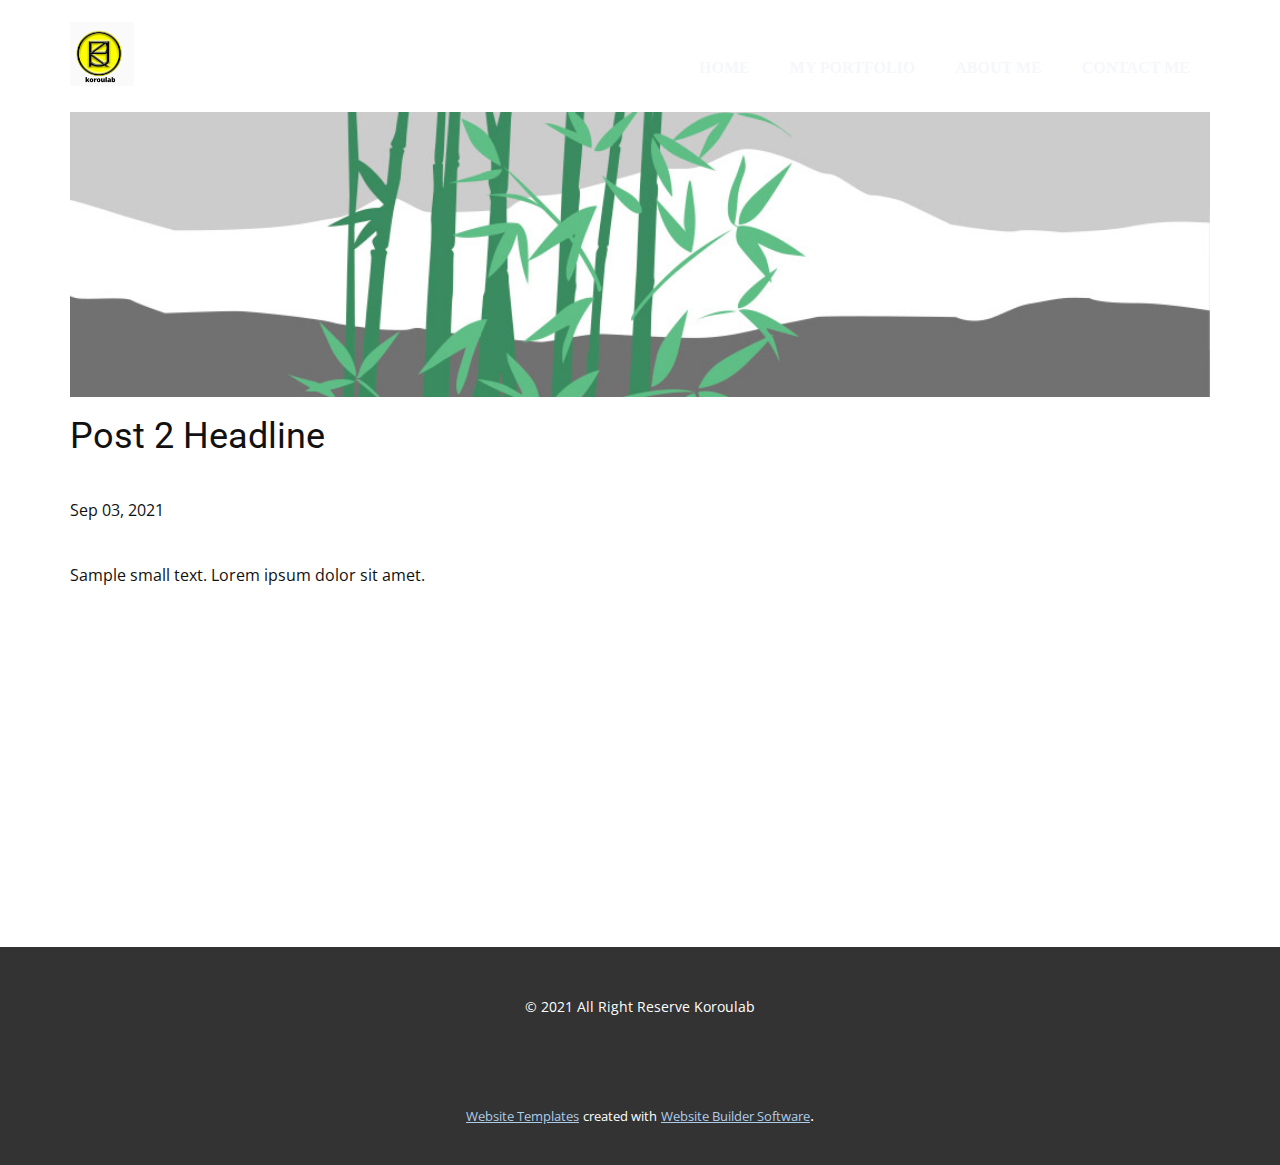
<file: blog/post-1.html>
<!doctype html>
<html style="font-size: 16px;"><head>
    <meta name="viewport" content="width=device-width, initial-scale=1.0">
    <meta charset="utf-8">
    <meta name="keywords" content="Post 1 Headline">
    <meta name="description" content="">
    <meta name="page_type" content="np-template-header-footer-from-plugin">
    <title>Post 2 Headline</title>
    <link rel="stylesheet" href="../nicepage.css" media="screen">
<link rel="stylesheet" href="../Post-Template.css" media="screen">
    <script class="u-script" type="text/javascript" src="../jquery.js" defer=""></script>
    <script class="u-script" type="text/javascript" src="../nicepage.js" defer=""></script>
    <meta name="generator" content="Nicepage 3.24.3, nicepage.com">
    <link id="u-theme-google-font" rel="stylesheet" href="https://fonts.googleapis.com/css?family=Roboto:100,100i,300,300i,400,400i,500,500i,700,700i,900,900i|Open+Sans:300,300i,400,400i,600,600i,700,700i,800,800i">
    
    
    <script type="application/ld+json">{
		"@context": "http://schema.org",
		"@type": "Organization",
		"name": "",
		"logo": "images/korou_lab.png"
}</script>
    <meta name="theme-color" content="#478ac9">
  </head>
  <body class="u-body"><header class="u-align-left u-clearfix u-header u-header" id="sec-f54c"><div class="u-clearfix u-sheet u-sheet-1">
        <a href="https://nicepage.com" class="u-image u-logo u-image-1" data-image-width="500" data-image-height="500">
          <img src="../images/korou_lab.png" class="u-logo-image u-logo-image-1">
        </a>
        <nav class="u-menu u-menu-dropdown u-offcanvas u-menu-1">
          <div class="menu-collapse u-custom-font u-font-georgia" style="font-size: 1rem; letter-spacing: 0px; font-weight: 700;">
            <a class="u-button-style u-custom-left-right-menu-spacing u-custom-padding-bottom u-custom-text-active-color u-custom-text-color u-custom-text-hover-color u-custom-top-bottom-menu-spacing u-nav-link u-text-active-palette-1-base u-text-hover-palette-2-base" href="#">
              <svg><use xmlns:xlink="http://www.w3.org/1999/xlink" xlink:href="#menu-hamburger"></use></svg>
              <svg version="1.1" xmlns="http://www.w3.org/2000/svg" xmlns:xlink="http://www.w3.org/1999/xlink"><defs><symbol id="menu-hamburger" viewBox="0 0 16 16" style="width: 16px; height: 16px;"><rect y="1" width="16" height="2"></rect><rect y="7" width="16" height="2"></rect><rect y="13" width="16" height="2"></rect>
</symbol>
</defs></svg>
            </a>
          </div>
          <div class="u-custom-menu u-nav-container">
            <ul class="u-custom-font u-font-georgia u-nav u-unstyled u-nav-1"><li class="u-nav-item"><a class="u-button-style u-nav-link u-text-active-palette-5-light-3 u-text-hover-palette-4-dark-1 u-text-palette-5-light-3" href="../HOME.html" style="padding: 10px 20px;">HOME</a>
</li><li class="u-nav-item"><a class="u-button-style u-nav-link u-text-active-palette-5-light-3 u-text-hover-palette-4-dark-1 u-text-palette-5-light-3" href="../HOME.html#carousel_aa2f" data-page-id="41984284" style="padding: 10px 20px;">MY PORTFOLIO</a>
</li><li class="u-nav-item"><a class="u-button-style u-nav-link u-text-active-palette-5-light-3 u-text-hover-palette-4-dark-1 u-text-palette-5-light-3" href="../HOME.html#sec-fe8e" data-page-id="41984284" style="padding: 10px 20px;">ABOUT ME</a>
</li><li class="u-nav-item"><a class="u-button-style u-nav-link u-text-active-palette-5-light-3 u-text-hover-palette-4-dark-1 u-text-palette-5-light-3" href="../HOME.html#sec-0597" data-page-id="41984284" style="padding: 10px 20px;">CONTACT ME</a>
</li></ul>
          </div>
          <div class="u-custom-menu u-nav-container-collapse">
            <div class="u-black u-container-style u-inner-container-layout u-opacity u-opacity-95 u-sidenav">
              <div class="u-sidenav-overflow">
                <div class="u-menu-close"></div>
                <ul class="u-align-center u-nav u-popupmenu-items u-unstyled u-nav-2"><li class="u-nav-item"><a class="u-button-style u-nav-link" href="../HOME.html" style="padding: 10px 20px;">HOME</a>
</li><li class="u-nav-item"><a class="u-button-style u-nav-link" href="../HOME.html#carousel_aa2f" data-page-id="41984284" style="padding: 10px 20px;">MY PORTFOLIO</a>
</li><li class="u-nav-item"><a class="u-button-style u-nav-link" href="../HOME.html#sec-fe8e" data-page-id="41984284" style="padding: 10px 20px;">ABOUT ME</a>
</li><li class="u-nav-item"><a class="u-button-style u-nav-link" href="../HOME.html#sec-0597" data-page-id="41984284" style="padding: 10px 20px;">CONTACT ME</a>
</li></ul>
              </div>
            </div>
            <div class="u-black u-menu-overlay u-opacity u-opacity-70"></div>
          </div>
        </nav>
      </div></header>
    <section class="u-align-center u-clearfix u-section-1" id="sec-b655">
      <div class="u-clearfix u-sheet u-valign-middle-md u-valign-middle-sm u-valign-middle-xs u-sheet-1"><!--post_details--><!--post_details_options_json--><!--{"source":""}--><!--/post_details_options_json--><!--blog_post-->
        <div class="u-container-style u-expanded-width u-post-details u-post-details-1">
          <div class="u-container-layout u-valign-middle u-container-layout-1"><!--blog_post_image-->
            <img alt="" class="u-blog-control u-expanded-width u-image u-image-default u-image-1" src="[data-uri]"><!--/blog_post_image--><!--blog_post_header-->
            <h2 class="u-blog-control u-text u-text-1">Post 2 Headline</h2><!--/blog_post_header--><!--blog_post_metadata-->
            <div class="u-blog-control u-metadata u-metadata-1"><!--blog_post_metadata_date-->
              <span class="u-meta-date u-meta-icon">Sep 03, 2021</span><!--/blog_post_metadata_date--><!--blog_post_metadata_category-->
              <!--/blog_post_metadata_category--><!--blog_post_metadata_comments-->
              <!--/blog_post_metadata_comments-->
            </div><!--/blog_post_metadata--><!--blog_post_content-->
            <div class="u-align-justify u-blog-control u-post-content u-text u-text-2 fr-view">
  Sample small text. Lorem ipsum dolor sit amet.
  </div><!--/blog_post_content-->
          </div>
        </div><!--/blog_post--><!--/post_details-->
      </div>
    </section>
    
    
    <footer class="u-align-center u-clearfix u-footer u-grey-80 u-footer" id="sec-4533"><div class="u-clearfix u-sheet u-sheet-1">
        <p class="u-small-text u-text u-text-variant u-text-1"> © 2021 All Right Reserve Koroulab</p>
      </div></footer>
    <section class="u-backlink u-clearfix u-grey-80">
      <a class="u-link" href="https://nicepage.com/website-templates" target="_blank">
        <span>Website Templates</span>
      </a>
      <p class="u-text">
        <span>created with</span>
      </p>
      <a class="u-link" href="https://nicepage.com/" target="_blank">
        <span>Website Builder Software</span>
      </a>. 
    </section>
  
</body></html>
</file>
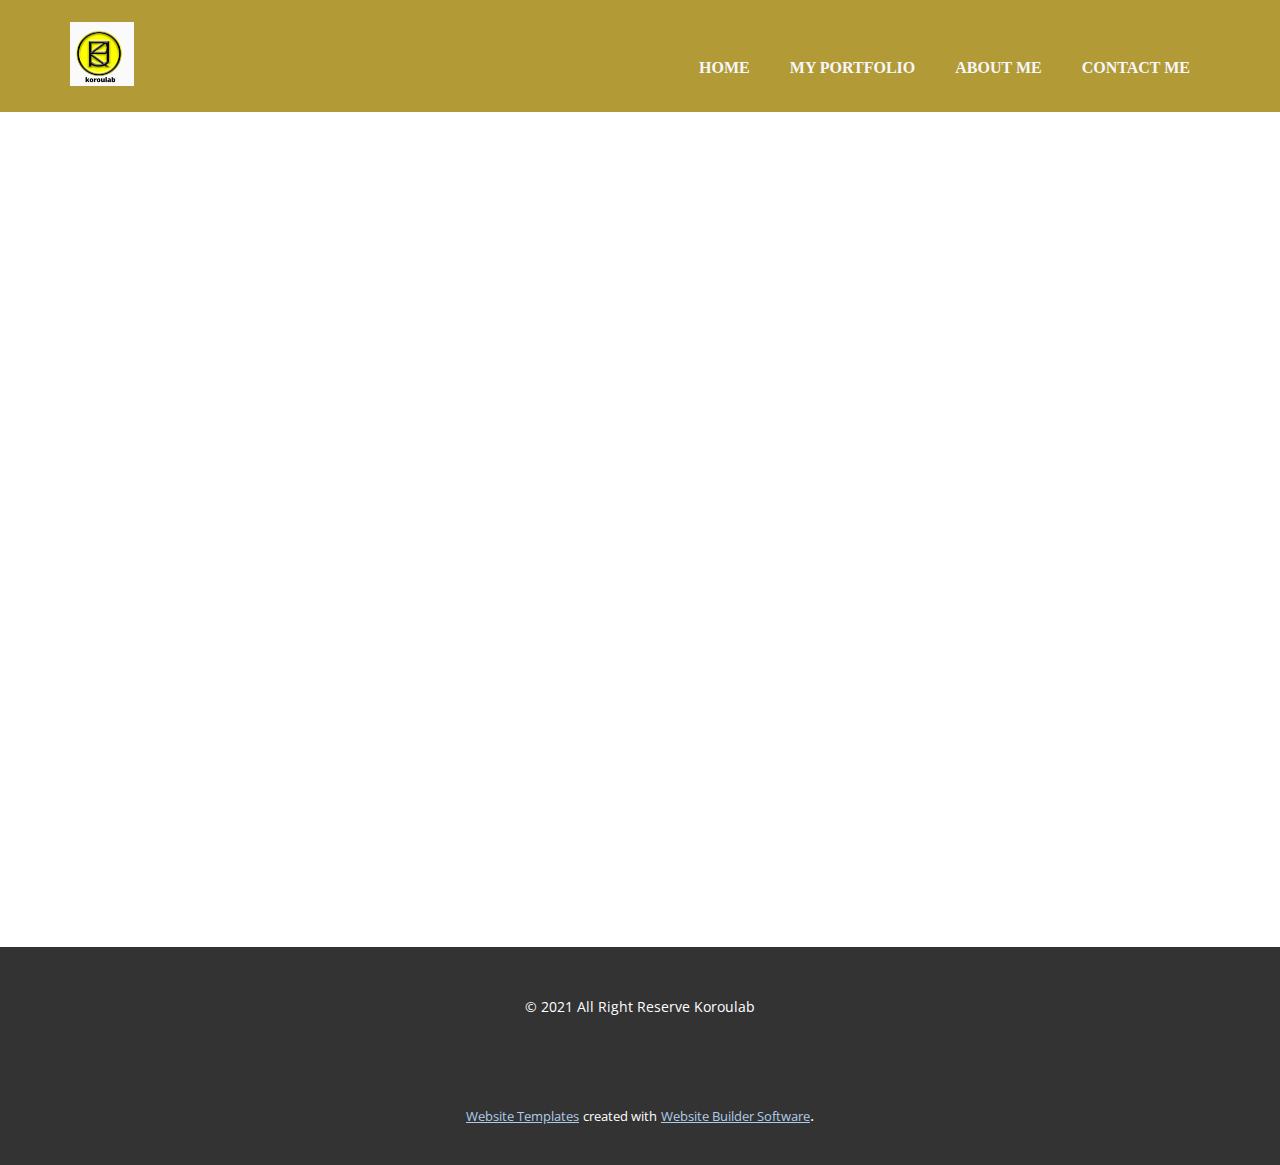
<file: blog/post-2.html>
<!doctype html>
<html style="font-size: 16px;"><head>
    <meta name="viewport" content="width=device-width, initial-scale=1.0">
    <meta charset="utf-8">
    <meta name="keywords" content="Post 1 Headline">
    <meta name="description" content="">
    <meta name="page_type" content="np-template-header-footer-from-plugin">
    <title>Post 3 Headline</title>
    <link rel="stylesheet" href="../nicepage.css" media="screen">
<link rel="stylesheet" href="../Post-Template.css" media="screen">
    <script class="u-script" type="text/javascript" src="../jquery.js" defer=""></script>
    <script class="u-script" type="text/javascript" src="../nicepage.js" defer=""></script>
    <meta name="generator" content="Nicepage 3.24.3, nicepage.com">
    <link id="u-theme-google-font" rel="stylesheet" href="https://fonts.googleapis.com/css?family=Roboto:100,100i,300,300i,400,400i,500,500i,700,700i,900,900i|Open+Sans:300,300i,400,400i,600,600i,700,700i,800,800i">
    
    
    <script type="application/ld+json">{
		"@context": "http://schema.org",
		"@type": "Organization",
		"name": "",
		"logo": "images/korou_lab.png"
}</script>
    <meta name="theme-color" content="#478ac9">
  </head>
  <body class="u-body"><header class="u-align-left u-clearfix u-header u-palette-3-dark-1 u-header" id="sec-f54c"><div class="u-clearfix u-sheet u-sheet-1">
        <a href="https://nicepage.com" class="u-image u-logo u-image-1" data-image-width="500" data-image-height="500">
          <img src="../images/korou_lab.png" class="u-logo-image u-logo-image-1">
        </a>
        <nav class="u-menu u-menu-dropdown u-offcanvas u-menu-1">
          <div class="menu-collapse u-custom-font u-font-georgia" style="font-size: 1rem; letter-spacing: 0px; font-weight: 700;">
            <a class="u-button-style u-custom-left-right-menu-spacing u-custom-padding-bottom u-custom-text-active-color u-custom-text-color u-custom-text-hover-color u-custom-top-bottom-menu-spacing u-nav-link u-text-active-palette-1-base u-text-hover-palette-2-base" href="#">
              <svg><use xmlns:xlink="http://www.w3.org/1999/xlink" xlink:href="#menu-hamburger"></use></svg>
              <svg version="1.1" xmlns="http://www.w3.org/2000/svg" xmlns:xlink="http://www.w3.org/1999/xlink"><defs><symbol id="menu-hamburger" viewBox="0 0 16 16" style="width: 16px; height: 16px;"><rect y="1" width="16" height="2"></rect><rect y="7" width="16" height="2"></rect><rect y="13" width="16" height="2"></rect>
</symbol>
</defs></svg>
            </a>
          </div>
          <div class="u-custom-menu u-nav-container">
            <ul class="u-custom-font u-font-georgia u-nav u-unstyled u-nav-1"><li class="u-nav-item"><a class="u-button-style u-nav-link u-text-active-palette-5-light-3 u-text-hover-palette-4-dark-1 u-text-palette-5-light-3" href="../HOME.html" style="padding: 10px 20px;">HOME</a>
</li><li class="u-nav-item"><a class="u-button-style u-nav-link u-text-active-palette-5-light-3 u-text-hover-palette-4-dark-1 u-text-palette-5-light-3" href="../HOME.html#carousel_aa2f" data-page-id="41984284" style="padding: 10px 20px;">MY PORTFOLIO</a>
</li><li class="u-nav-item"><a class="u-button-style u-nav-link u-text-active-palette-5-light-3 u-text-hover-palette-4-dark-1 u-text-palette-5-light-3" href="../HOME.html#carousel_7295" data-page-id="41984284" style="padding: 10px 20px;">ABOUT ME</a>
</li><li class="u-nav-item"><a class="u-button-style u-nav-link u-text-active-palette-5-light-3 u-text-hover-palette-4-dark-1 u-text-palette-5-light-3" href="../HOME.html#sec-0597" data-page-id="41984284" style="padding: 10px 20px;">CONTACT ME</a>
</li></ul>
          </div>
          <div class="u-custom-menu u-nav-container-collapse">
            <div class="u-black u-container-style u-inner-container-layout u-opacity u-opacity-95 u-sidenav">
              <div class="u-sidenav-overflow">
                <div class="u-menu-close"></div>
                <ul class="u-align-center u-nav u-popupmenu-items u-unstyled u-nav-2"><li class="u-nav-item"><a class="u-button-style u-nav-link" href="../HOME.html" style="padding: 10px 20px;">HOME</a>
</li><li class="u-nav-item"><a class="u-button-style u-nav-link" href="../HOME.html#carousel_aa2f" data-page-id="41984284" style="padding: 10px 20px;">MY PORTFOLIO</a>
</li><li class="u-nav-item"><a class="u-button-style u-nav-link" href="../HOME.html#carousel_7295" data-page-id="41984284" style="padding: 10px 20px;">ABOUT ME</a>
</li><li class="u-nav-item"><a class="u-button-style u-nav-link" href="../HOME.html#sec-0597" data-page-id="41984284" style="padding: 10px 20px;">CONTACT ME</a>
</li></ul>
              </div>
            </div>
            <div class="u-black u-menu-overlay u-opacity u-opacity-70"></div>
          </div>
        </nav>
      </div></header>
    <section class="u-align-center u-clearfix u-section-1" id="sec-b655">
      <div class="u-align-left u-clearfix u-sheet u-valign-middle-md u-valign-middle-sm u-valign-middle-xs u-sheet-1"></div>
    </section>
    
    
    <footer class="u-align-center u-clearfix u-footer u-grey-80 u-footer" id="sec-4533"><div class="u-clearfix u-sheet u-sheet-1">
        <p class="u-small-text u-text u-text-variant u-text-1"> © 2021 All Right Reserve Koroulab</p>
      </div></footer>
    <section class="u-backlink u-clearfix u-grey-80">
      <a class="u-link" href="https://nicepage.com/website-templates" target="_blank">
        <span>Website Templates</span>
      </a>
      <p class="u-text">
        <span>created with</span>
      </p>
      <a class="u-link" href="https://nicepage.com/" target="_blank">
        <span>Website Builder Software</span>
      </a>. 
    </section>
  
</body></html>
</file>
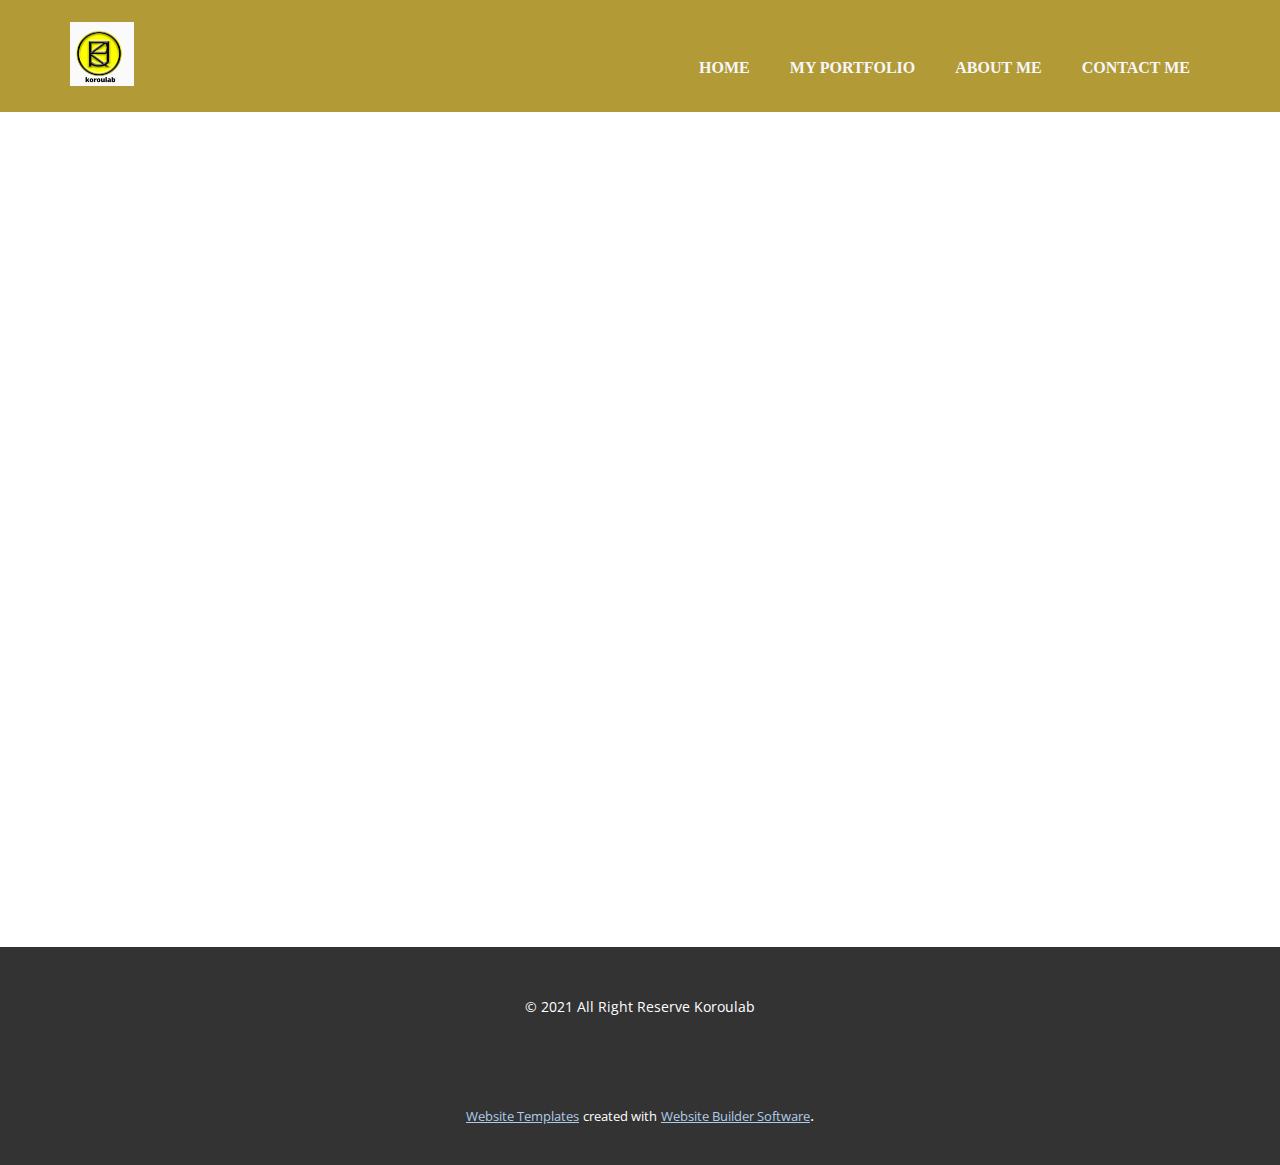
<file: blog/post-3.html>
<!doctype html>
<html style="font-size: 16px;"><head>
    <meta name="viewport" content="width=device-width, initial-scale=1.0">
    <meta charset="utf-8">
    <meta name="keywords" content="Post 1 Headline">
    <meta name="description" content="">
    <meta name="page_type" content="np-template-header-footer-from-plugin">
    <title>Post 4 Headline</title>
    <link rel="stylesheet" href="../nicepage.css" media="screen">
<link rel="stylesheet" href="../Post-Template.css" media="screen">
    <script class="u-script" type="text/javascript" src="../jquery.js" defer=""></script>
    <script class="u-script" type="text/javascript" src="../nicepage.js" defer=""></script>
    <meta name="generator" content="Nicepage 3.24.3, nicepage.com">
    <link id="u-theme-google-font" rel="stylesheet" href="https://fonts.googleapis.com/css?family=Roboto:100,100i,300,300i,400,400i,500,500i,700,700i,900,900i|Open+Sans:300,300i,400,400i,600,600i,700,700i,800,800i">
    
    
    <script type="application/ld+json">{
		"@context": "http://schema.org",
		"@type": "Organization",
		"name": "",
		"logo": "images/korou_lab.png"
}</script>
    <meta name="theme-color" content="#478ac9">
  </head>
  <body class="u-body"><header class="u-align-left u-clearfix u-header u-palette-3-dark-1 u-header" id="sec-f54c"><div class="u-clearfix u-sheet u-sheet-1">
        <a href="https://nicepage.com" class="u-image u-logo u-image-1" data-image-width="500" data-image-height="500">
          <img src="../images/korou_lab.png" class="u-logo-image u-logo-image-1">
        </a>
        <nav class="u-menu u-menu-dropdown u-offcanvas u-menu-1">
          <div class="menu-collapse u-custom-font u-font-georgia" style="font-size: 1rem; letter-spacing: 0px; font-weight: 700;">
            <a class="u-button-style u-custom-left-right-menu-spacing u-custom-padding-bottom u-custom-text-active-color u-custom-text-color u-custom-text-hover-color u-custom-top-bottom-menu-spacing u-nav-link u-text-active-palette-1-base u-text-hover-palette-2-base" href="#">
              <svg><use xmlns:xlink="http://www.w3.org/1999/xlink" xlink:href="#menu-hamburger"></use></svg>
              <svg version="1.1" xmlns="http://www.w3.org/2000/svg" xmlns:xlink="http://www.w3.org/1999/xlink"><defs><symbol id="menu-hamburger" viewBox="0 0 16 16" style="width: 16px; height: 16px;"><rect y="1" width="16" height="2"></rect><rect y="7" width="16" height="2"></rect><rect y="13" width="16" height="2"></rect>
</symbol>
</defs></svg>
            </a>
          </div>
          <div class="u-custom-menu u-nav-container">
            <ul class="u-custom-font u-font-georgia u-nav u-unstyled u-nav-1"><li class="u-nav-item"><a class="u-button-style u-nav-link u-text-active-palette-5-light-3 u-text-hover-palette-4-dark-1 u-text-palette-5-light-3" href="../HOME.html" style="padding: 10px 20px;">HOME</a>
</li><li class="u-nav-item"><a class="u-button-style u-nav-link u-text-active-palette-5-light-3 u-text-hover-palette-4-dark-1 u-text-palette-5-light-3" href="../HOME.html#carousel_aa2f" data-page-id="41984284" style="padding: 10px 20px;">MY PORTFOLIO</a>
</li><li class="u-nav-item"><a class="u-button-style u-nav-link u-text-active-palette-5-light-3 u-text-hover-palette-4-dark-1 u-text-palette-5-light-3" href="../HOME.html#carousel_7295" data-page-id="41984284" style="padding: 10px 20px;">ABOUT ME</a>
</li><li class="u-nav-item"><a class="u-button-style u-nav-link u-text-active-palette-5-light-3 u-text-hover-palette-4-dark-1 u-text-palette-5-light-3" href="../HOME.html#sec-0597" data-page-id="41984284" style="padding: 10px 20px;">CONTACT ME</a>
</li></ul>
          </div>
          <div class="u-custom-menu u-nav-container-collapse">
            <div class="u-black u-container-style u-inner-container-layout u-opacity u-opacity-95 u-sidenav">
              <div class="u-sidenav-overflow">
                <div class="u-menu-close"></div>
                <ul class="u-align-center u-nav u-popupmenu-items u-unstyled u-nav-2"><li class="u-nav-item"><a class="u-button-style u-nav-link" href="../HOME.html" style="padding: 10px 20px;">HOME</a>
</li><li class="u-nav-item"><a class="u-button-style u-nav-link" href="../HOME.html#carousel_aa2f" data-page-id="41984284" style="padding: 10px 20px;">MY PORTFOLIO</a>
</li><li class="u-nav-item"><a class="u-button-style u-nav-link" href="../HOME.html#carousel_7295" data-page-id="41984284" style="padding: 10px 20px;">ABOUT ME</a>
</li><li class="u-nav-item"><a class="u-button-style u-nav-link" href="../HOME.html#sec-0597" data-page-id="41984284" style="padding: 10px 20px;">CONTACT ME</a>
</li></ul>
              </div>
            </div>
            <div class="u-black u-menu-overlay u-opacity u-opacity-70"></div>
          </div>
        </nav>
      </div></header>
    <section class="u-align-center u-clearfix u-section-1" id="sec-b655">
      <div class="u-align-left u-clearfix u-sheet u-valign-middle-md u-valign-middle-sm u-valign-middle-xs u-sheet-1"></div>
    </section>
    
    
    <footer class="u-align-center u-clearfix u-footer u-grey-80 u-footer" id="sec-4533"><div class="u-clearfix u-sheet u-sheet-1">
        <p class="u-small-text u-text u-text-variant u-text-1"> © 2021 All Right Reserve Koroulab</p>
      </div></footer>
    <section class="u-backlink u-clearfix u-grey-80">
      <a class="u-link" href="https://nicepage.com/website-templates" target="_blank">
        <span>Website Templates</span>
      </a>
      <p class="u-text">
        <span>created with</span>
      </p>
      <a class="u-link" href="https://nicepage.com/" target="_blank">
        <span>Website Builder Software</span>
      </a>. 
    </section>
  
</body></html>
</file>
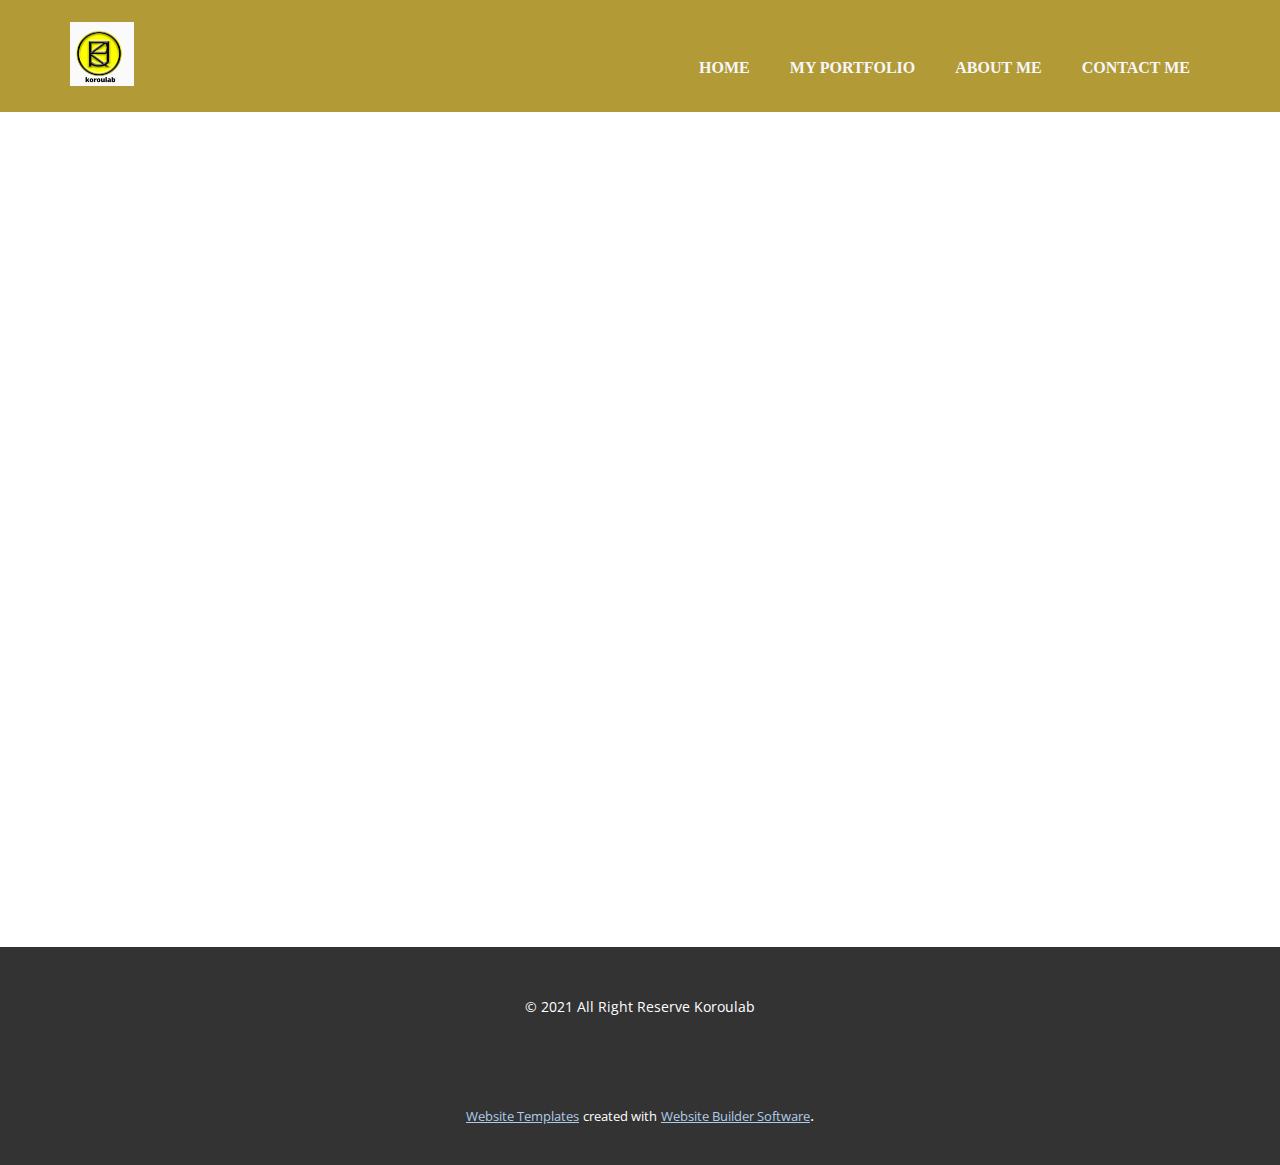
<file: blog/post-4.html>
<!doctype html>
<html style="font-size: 16px;"><head>
    <meta name="viewport" content="width=device-width, initial-scale=1.0">
    <meta charset="utf-8">
    <meta name="keywords" content="Post 1 Headline">
    <meta name="description" content="">
    <meta name="page_type" content="np-template-header-footer-from-plugin">
    <title>Post 5 Headline</title>
    <link rel="stylesheet" href="../nicepage.css" media="screen">
<link rel="stylesheet" href="../Post-Template.css" media="screen">
    <script class="u-script" type="text/javascript" src="../jquery.js" defer=""></script>
    <script class="u-script" type="text/javascript" src="../nicepage.js" defer=""></script>
    <meta name="generator" content="Nicepage 3.24.3, nicepage.com">
    <link id="u-theme-google-font" rel="stylesheet" href="https://fonts.googleapis.com/css?family=Roboto:100,100i,300,300i,400,400i,500,500i,700,700i,900,900i|Open+Sans:300,300i,400,400i,600,600i,700,700i,800,800i">
    
    
    <script type="application/ld+json">{
		"@context": "http://schema.org",
		"@type": "Organization",
		"name": "",
		"logo": "images/korou_lab.png"
}</script>
    <meta name="theme-color" content="#478ac9">
  </head>
  <body class="u-body"><header class="u-align-left u-clearfix u-header u-palette-3-dark-1 u-header" id="sec-f54c"><div class="u-clearfix u-sheet u-sheet-1">
        <a href="https://nicepage.com" class="u-image u-logo u-image-1" data-image-width="500" data-image-height="500">
          <img src="../images/korou_lab.png" class="u-logo-image u-logo-image-1">
        </a>
        <nav class="u-menu u-menu-dropdown u-offcanvas u-menu-1">
          <div class="menu-collapse u-custom-font u-font-georgia" style="font-size: 1rem; letter-spacing: 0px; font-weight: 700;">
            <a class="u-button-style u-custom-left-right-menu-spacing u-custom-padding-bottom u-custom-text-active-color u-custom-text-color u-custom-text-hover-color u-custom-top-bottom-menu-spacing u-nav-link u-text-active-palette-1-base u-text-hover-palette-2-base" href="#">
              <svg><use xmlns:xlink="http://www.w3.org/1999/xlink" xlink:href="#menu-hamburger"></use></svg>
              <svg version="1.1" xmlns="http://www.w3.org/2000/svg" xmlns:xlink="http://www.w3.org/1999/xlink"><defs><symbol id="menu-hamburger" viewBox="0 0 16 16" style="width: 16px; height: 16px;"><rect y="1" width="16" height="2"></rect><rect y="7" width="16" height="2"></rect><rect y="13" width="16" height="2"></rect>
</symbol>
</defs></svg>
            </a>
          </div>
          <div class="u-custom-menu u-nav-container">
            <ul class="u-custom-font u-font-georgia u-nav u-unstyled u-nav-1"><li class="u-nav-item"><a class="u-button-style u-nav-link u-text-active-palette-5-light-3 u-text-hover-palette-4-dark-1 u-text-palette-5-light-3" href="../HOME.html" style="padding: 10px 20px;">HOME</a>
</li><li class="u-nav-item"><a class="u-button-style u-nav-link u-text-active-palette-5-light-3 u-text-hover-palette-4-dark-1 u-text-palette-5-light-3" href="../HOME.html#carousel_aa2f" data-page-id="41984284" style="padding: 10px 20px;">MY PORTFOLIO</a>
</li><li class="u-nav-item"><a class="u-button-style u-nav-link u-text-active-palette-5-light-3 u-text-hover-palette-4-dark-1 u-text-palette-5-light-3" href="../HOME.html#carousel_7295" data-page-id="41984284" style="padding: 10px 20px;">ABOUT ME</a>
</li><li class="u-nav-item"><a class="u-button-style u-nav-link u-text-active-palette-5-light-3 u-text-hover-palette-4-dark-1 u-text-palette-5-light-3" href="../HOME.html#sec-0597" data-page-id="41984284" style="padding: 10px 20px;">CONTACT ME</a>
</li></ul>
          </div>
          <div class="u-custom-menu u-nav-container-collapse">
            <div class="u-black u-container-style u-inner-container-layout u-opacity u-opacity-95 u-sidenav">
              <div class="u-sidenav-overflow">
                <div class="u-menu-close"></div>
                <ul class="u-align-center u-nav u-popupmenu-items u-unstyled u-nav-2"><li class="u-nav-item"><a class="u-button-style u-nav-link" href="../HOME.html" style="padding: 10px 20px;">HOME</a>
</li><li class="u-nav-item"><a class="u-button-style u-nav-link" href="../HOME.html#carousel_aa2f" data-page-id="41984284" style="padding: 10px 20px;">MY PORTFOLIO</a>
</li><li class="u-nav-item"><a class="u-button-style u-nav-link" href="../HOME.html#carousel_7295" data-page-id="41984284" style="padding: 10px 20px;">ABOUT ME</a>
</li><li class="u-nav-item"><a class="u-button-style u-nav-link" href="../HOME.html#sec-0597" data-page-id="41984284" style="padding: 10px 20px;">CONTACT ME</a>
</li></ul>
              </div>
            </div>
            <div class="u-black u-menu-overlay u-opacity u-opacity-70"></div>
          </div>
        </nav>
      </div></header>
    <section class="u-align-center u-clearfix u-section-1" id="sec-b655">
      <div class="u-align-left u-clearfix u-sheet u-valign-middle-md u-valign-middle-sm u-valign-middle-xs u-sheet-1"></div>
    </section>
    
    
    <footer class="u-align-center u-clearfix u-footer u-grey-80 u-footer" id="sec-4533"><div class="u-clearfix u-sheet u-sheet-1">
        <p class="u-small-text u-text u-text-variant u-text-1"> © 2021 All Right Reserve Koroulab</p>
      </div></footer>
    <section class="u-backlink u-clearfix u-grey-80">
      <a class="u-link" href="https://nicepage.com/website-templates" target="_blank">
        <span>Website Templates</span>
      </a>
      <p class="u-text">
        <span>created with</span>
      </p>
      <a class="u-link" href="https://nicepage.com/" target="_blank">
        <span>Website Builder Software</span>
      </a>. 
    </section>
  
</body></html>
</file>
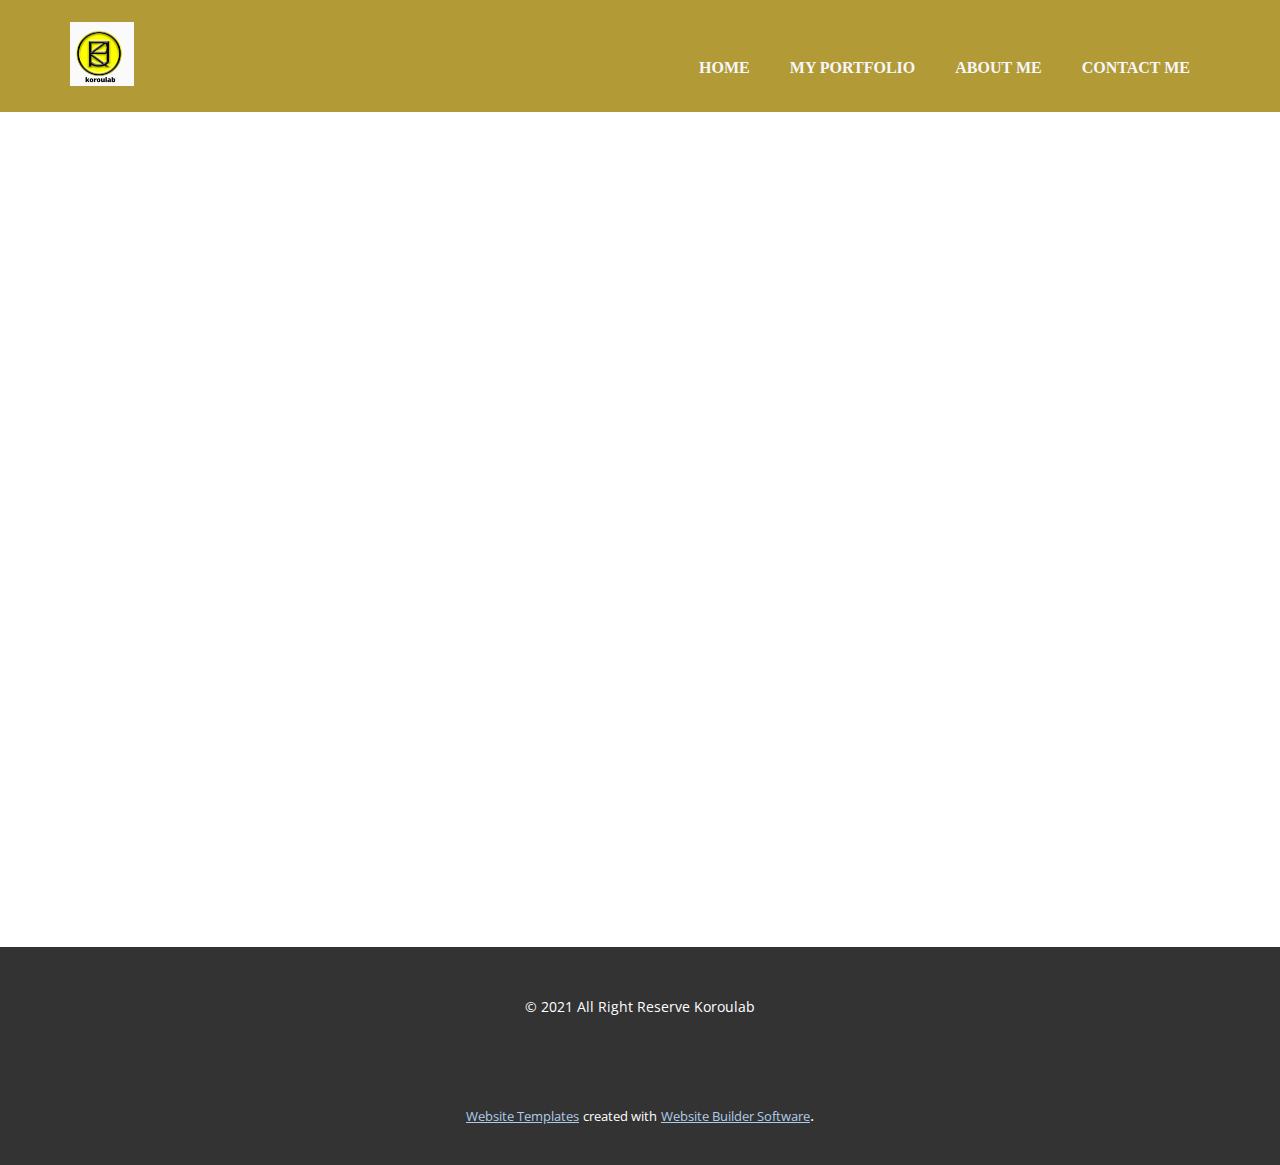
<file: blog/post-5.html>
<!doctype html>
<html style="font-size: 16px;"><head>
    <meta name="viewport" content="width=device-width, initial-scale=1.0">
    <meta charset="utf-8">
    <meta name="keywords" content="Post 1 Headline">
    <meta name="description" content="">
    <meta name="page_type" content="np-template-header-footer-from-plugin">
    <title>Post 6 Headline</title>
    <link rel="stylesheet" href="../nicepage.css" media="screen">
<link rel="stylesheet" href="../Post-Template.css" media="screen">
    <script class="u-script" type="text/javascript" src="../jquery.js" defer=""></script>
    <script class="u-script" type="text/javascript" src="../nicepage.js" defer=""></script>
    <meta name="generator" content="Nicepage 3.24.3, nicepage.com">
    <link id="u-theme-google-font" rel="stylesheet" href="https://fonts.googleapis.com/css?family=Roboto:100,100i,300,300i,400,400i,500,500i,700,700i,900,900i|Open+Sans:300,300i,400,400i,600,600i,700,700i,800,800i">
    
    
    <script type="application/ld+json">{
		"@context": "http://schema.org",
		"@type": "Organization",
		"name": "",
		"logo": "images/korou_lab.png"
}</script>
    <meta name="theme-color" content="#478ac9">
  </head>
  <body class="u-body"><header class="u-align-left u-clearfix u-header u-palette-3-dark-1 u-header" id="sec-f54c"><div class="u-clearfix u-sheet u-sheet-1">
        <a href="https://nicepage.com" class="u-image u-logo u-image-1" data-image-width="500" data-image-height="500">
          <img src="../images/korou_lab.png" class="u-logo-image u-logo-image-1">
        </a>
        <nav class="u-menu u-menu-dropdown u-offcanvas u-menu-1">
          <div class="menu-collapse u-custom-font u-font-georgia" style="font-size: 1rem; letter-spacing: 0px; font-weight: 700;">
            <a class="u-button-style u-custom-left-right-menu-spacing u-custom-padding-bottom u-custom-text-active-color u-custom-text-color u-custom-text-hover-color u-custom-top-bottom-menu-spacing u-nav-link u-text-active-palette-1-base u-text-hover-palette-2-base" href="#">
              <svg><use xmlns:xlink="http://www.w3.org/1999/xlink" xlink:href="#menu-hamburger"></use></svg>
              <svg version="1.1" xmlns="http://www.w3.org/2000/svg" xmlns:xlink="http://www.w3.org/1999/xlink"><defs><symbol id="menu-hamburger" viewBox="0 0 16 16" style="width: 16px; height: 16px;"><rect y="1" width="16" height="2"></rect><rect y="7" width="16" height="2"></rect><rect y="13" width="16" height="2"></rect>
</symbol>
</defs></svg>
            </a>
          </div>
          <div class="u-custom-menu u-nav-container">
            <ul class="u-custom-font u-font-georgia u-nav u-unstyled u-nav-1"><li class="u-nav-item"><a class="u-button-style u-nav-link u-text-active-palette-5-light-3 u-text-hover-palette-4-dark-1 u-text-palette-5-light-3" href="../HOME.html" style="padding: 10px 20px;">HOME</a>
</li><li class="u-nav-item"><a class="u-button-style u-nav-link u-text-active-palette-5-light-3 u-text-hover-palette-4-dark-1 u-text-palette-5-light-3" href="../HOME.html#carousel_aa2f" data-page-id="41984284" style="padding: 10px 20px;">MY PORTFOLIO</a>
</li><li class="u-nav-item"><a class="u-button-style u-nav-link u-text-active-palette-5-light-3 u-text-hover-palette-4-dark-1 u-text-palette-5-light-3" href="../HOME.html#carousel_7295" data-page-id="41984284" style="padding: 10px 20px;">ABOUT ME</a>
</li><li class="u-nav-item"><a class="u-button-style u-nav-link u-text-active-palette-5-light-3 u-text-hover-palette-4-dark-1 u-text-palette-5-light-3" href="../HOME.html#sec-0597" data-page-id="41984284" style="padding: 10px 20px;">CONTACT ME</a>
</li></ul>
          </div>
          <div class="u-custom-menu u-nav-container-collapse">
            <div class="u-black u-container-style u-inner-container-layout u-opacity u-opacity-95 u-sidenav">
              <div class="u-sidenav-overflow">
                <div class="u-menu-close"></div>
                <ul class="u-align-center u-nav u-popupmenu-items u-unstyled u-nav-2"><li class="u-nav-item"><a class="u-button-style u-nav-link" href="../HOME.html" style="padding: 10px 20px;">HOME</a>
</li><li class="u-nav-item"><a class="u-button-style u-nav-link" href="../HOME.html#carousel_aa2f" data-page-id="41984284" style="padding: 10px 20px;">MY PORTFOLIO</a>
</li><li class="u-nav-item"><a class="u-button-style u-nav-link" href="../HOME.html#carousel_7295" data-page-id="41984284" style="padding: 10px 20px;">ABOUT ME</a>
</li><li class="u-nav-item"><a class="u-button-style u-nav-link" href="../HOME.html#sec-0597" data-page-id="41984284" style="padding: 10px 20px;">CONTACT ME</a>
</li></ul>
              </div>
            </div>
            <div class="u-black u-menu-overlay u-opacity u-opacity-70"></div>
          </div>
        </nav>
      </div></header>
    <section class="u-align-center u-clearfix u-section-1" id="sec-b655">
      <div class="u-align-left u-clearfix u-sheet u-valign-middle-md u-valign-middle-sm u-valign-middle-xs u-sheet-1"></div>
    </section>
    
    
    <footer class="u-align-center u-clearfix u-footer u-grey-80 u-footer" id="sec-4533"><div class="u-clearfix u-sheet u-sheet-1">
        <p class="u-small-text u-text u-text-variant u-text-1"> © 2021 All Right Reserve Koroulab</p>
      </div></footer>
    <section class="u-backlink u-clearfix u-grey-80">
      <a class="u-link" href="https://nicepage.com/website-templates" target="_blank">
        <span>Website Templates</span>
      </a>
      <p class="u-text">
        <span>created with</span>
      </p>
      <a class="u-link" href="https://nicepage.com/" target="_blank">
        <span>Website Builder Software</span>
      </a>. 
    </section>
  
</body></html>
</file>
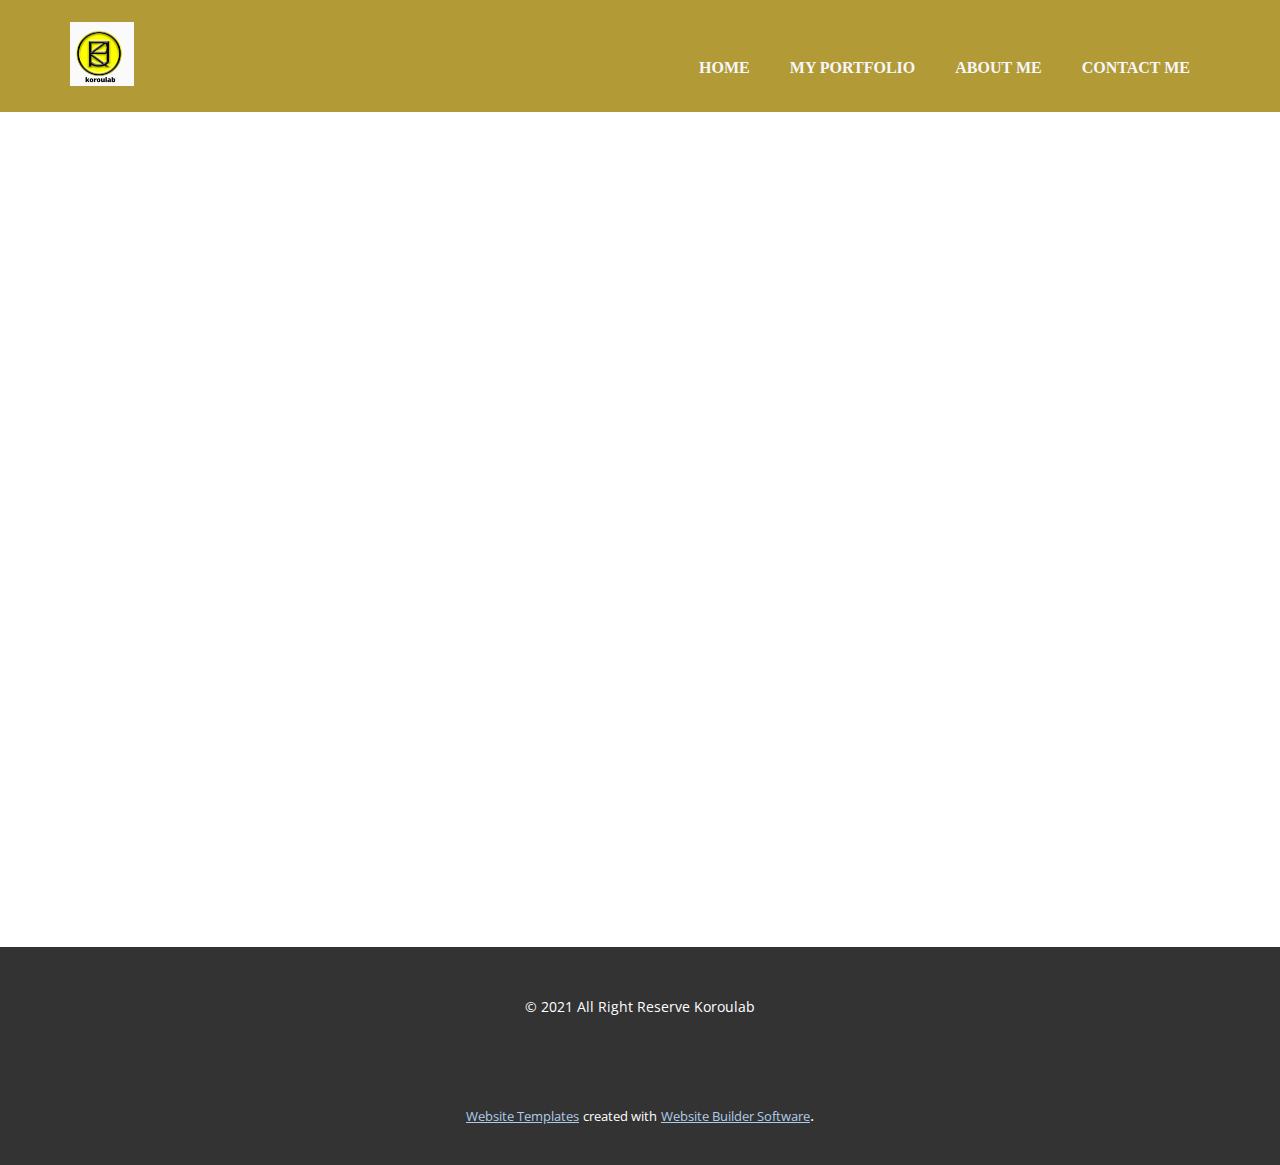
<file: blog/post-6.html>
<!doctype html>
<html style="font-size: 16px;"><head>
    <meta name="viewport" content="width=device-width, initial-scale=1.0">
    <meta charset="utf-8">
    <meta name="keywords" content="Post 1 Headline">
    <meta name="description" content="">
    <meta name="page_type" content="np-template-header-footer-from-plugin">
    <title>Post 6</title>
    <link rel="stylesheet" href="../nicepage.css" media="screen">
<link rel="stylesheet" href="../Post-Template.css" media="screen">
    <script class="u-script" type="text/javascript" src="../jquery.js" defer=""></script>
    <script class="u-script" type="text/javascript" src="../nicepage.js" defer=""></script>
    <meta name="generator" content="Nicepage 3.24.3, nicepage.com">
    <link id="u-theme-google-font" rel="stylesheet" href="https://fonts.googleapis.com/css?family=Roboto:100,100i,300,300i,400,400i,500,500i,700,700i,900,900i|Open+Sans:300,300i,400,400i,600,600i,700,700i,800,800i">
    
    
    <script type="application/ld+json">{
		"@context": "http://schema.org",
		"@type": "Organization",
		"name": "",
		"logo": "images/korou_lab.png"
}</script>
    <meta name="theme-color" content="#478ac9">
  </head>
  <body class="u-body"><header class="u-align-left u-clearfix u-header u-palette-3-dark-1 u-header" id="sec-f54c"><div class="u-clearfix u-sheet u-sheet-1">
        <a href="https://nicepage.com" class="u-image u-logo u-image-1" data-image-width="500" data-image-height="500">
          <img src="../images/korou_lab.png" class="u-logo-image u-logo-image-1">
        </a>
        <nav class="u-menu u-menu-dropdown u-offcanvas u-menu-1">
          <div class="menu-collapse u-custom-font u-font-georgia" style="font-size: 1rem; letter-spacing: 0px; font-weight: 700;">
            <a class="u-button-style u-custom-left-right-menu-spacing u-custom-padding-bottom u-custom-text-active-color u-custom-text-color u-custom-text-hover-color u-custom-top-bottom-menu-spacing u-nav-link u-text-active-palette-1-base u-text-hover-palette-2-base" href="#">
              <svg><use xmlns:xlink="http://www.w3.org/1999/xlink" xlink:href="#menu-hamburger"></use></svg>
              <svg version="1.1" xmlns="http://www.w3.org/2000/svg" xmlns:xlink="http://www.w3.org/1999/xlink"><defs><symbol id="menu-hamburger" viewBox="0 0 16 16" style="width: 16px; height: 16px;"><rect y="1" width="16" height="2"></rect><rect y="7" width="16" height="2"></rect><rect y="13" width="16" height="2"></rect>
</symbol>
</defs></svg>
            </a>
          </div>
          <div class="u-custom-menu u-nav-container">
            <ul class="u-custom-font u-font-georgia u-nav u-unstyled u-nav-1"><li class="u-nav-item"><a class="u-button-style u-nav-link u-text-active-palette-5-light-3 u-text-hover-palette-4-dark-1 u-text-palette-5-light-3" href="../HOME.html" style="padding: 10px 20px;">HOME</a>
</li><li class="u-nav-item"><a class="u-button-style u-nav-link u-text-active-palette-5-light-3 u-text-hover-palette-4-dark-1 u-text-palette-5-light-3" href="../HOME.html#carousel_aa2f" data-page-id="41984284" style="padding: 10px 20px;">MY PORTFOLIO</a>
</li><li class="u-nav-item"><a class="u-button-style u-nav-link u-text-active-palette-5-light-3 u-text-hover-palette-4-dark-1 u-text-palette-5-light-3" href="../HOME.html#carousel_7295" data-page-id="41984284" style="padding: 10px 20px;">ABOUT ME</a>
</li><li class="u-nav-item"><a class="u-button-style u-nav-link u-text-active-palette-5-light-3 u-text-hover-palette-4-dark-1 u-text-palette-5-light-3" href="../HOME.html#sec-0597" data-page-id="41984284" style="padding: 10px 20px;">CONTACT ME</a>
</li></ul>
          </div>
          <div class="u-custom-menu u-nav-container-collapse">
            <div class="u-black u-container-style u-inner-container-layout u-opacity u-opacity-95 u-sidenav">
              <div class="u-sidenav-overflow">
                <div class="u-menu-close"></div>
                <ul class="u-align-center u-nav u-popupmenu-items u-unstyled u-nav-2"><li class="u-nav-item"><a class="u-button-style u-nav-link" href="../HOME.html" style="padding: 10px 20px;">HOME</a>
</li><li class="u-nav-item"><a class="u-button-style u-nav-link" href="../HOME.html#carousel_aa2f" data-page-id="41984284" style="padding: 10px 20px;">MY PORTFOLIO</a>
</li><li class="u-nav-item"><a class="u-button-style u-nav-link" href="../HOME.html#carousel_7295" data-page-id="41984284" style="padding: 10px 20px;">ABOUT ME</a>
</li><li class="u-nav-item"><a class="u-button-style u-nav-link" href="../HOME.html#sec-0597" data-page-id="41984284" style="padding: 10px 20px;">CONTACT ME</a>
</li></ul>
              </div>
            </div>
            <div class="u-black u-menu-overlay u-opacity u-opacity-70"></div>
          </div>
        </nav>
      </div></header>
    <section class="u-align-center u-clearfix u-section-1" id="sec-b655">
      <div class="u-align-left u-clearfix u-sheet u-valign-middle-md u-valign-middle-sm u-valign-middle-xs u-sheet-1"></div>
    </section>
    
    
    <footer class="u-align-center u-clearfix u-footer u-grey-80 u-footer" id="sec-4533"><div class="u-clearfix u-sheet u-sheet-1">
        <p class="u-small-text u-text u-text-variant u-text-1"> © 2021 All Right Reserve Koroulab</p>
      </div></footer>
    <section class="u-backlink u-clearfix u-grey-80">
      <a class="u-link" href="https://nicepage.com/website-templates" target="_blank">
        <span>Website Templates</span>
      </a>
      <p class="u-text">
        <span>created with</span>
      </p>
      <a class="u-link" href="https://nicepage.com/" target="_blank">
        <span>Website Builder Software</span>
      </a>. 
    </section>
  
</body></html>
</file>
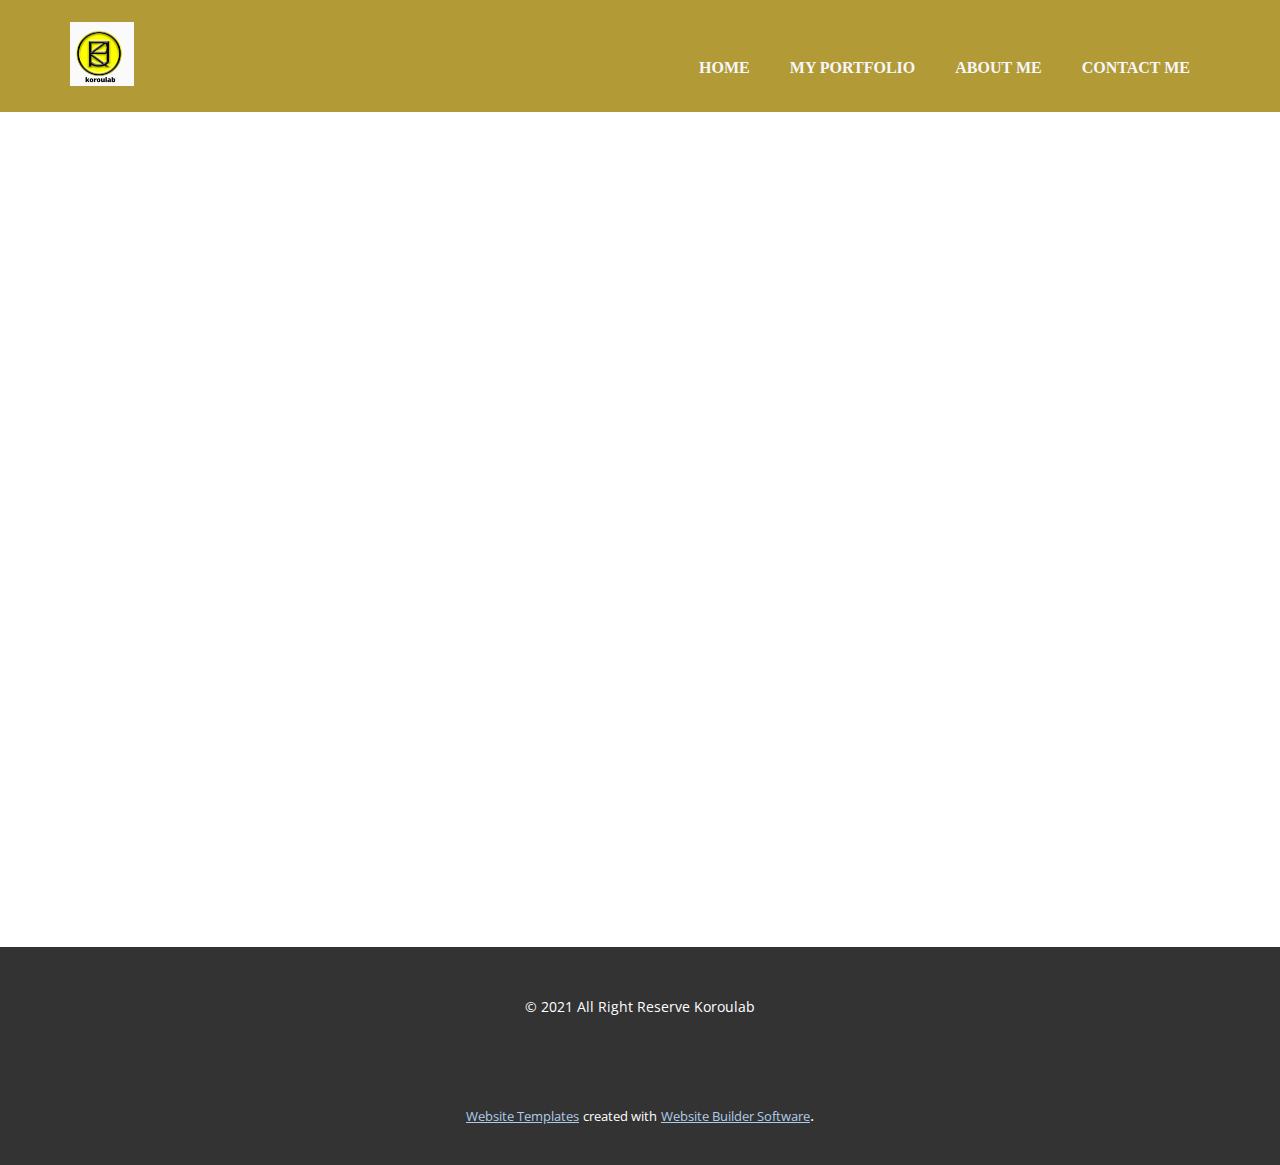
<file: blog/post.html>
<!doctype html>
<html style="font-size: 16px;"><head>
    <meta name="viewport" content="width=device-width, initial-scale=1.0">
    <meta charset="utf-8">
    <meta name="keywords" content="Post 1 Headline">
    <meta name="description" content="">
    <meta name="page_type" content="np-template-header-footer-from-plugin">
    <title>Post 1 Headline</title>
    <link rel="stylesheet" href="../nicepage.css" media="screen">
<link rel="stylesheet" href="../Post-Template.css" media="screen">
    <script class="u-script" type="text/javascript" src="../jquery.js" defer=""></script>
    <script class="u-script" type="text/javascript" src="../nicepage.js" defer=""></script>
    <meta name="generator" content="Nicepage 3.24.3, nicepage.com">
    <link id="u-theme-google-font" rel="stylesheet" href="https://fonts.googleapis.com/css?family=Roboto:100,100i,300,300i,400,400i,500,500i,700,700i,900,900i|Open+Sans:300,300i,400,400i,600,600i,700,700i,800,800i">
    
    
    <script type="application/ld+json">{
		"@context": "http://schema.org",
		"@type": "Organization",
		"name": "",
		"logo": "images/korou_lab.png"
}</script>
    <meta name="theme-color" content="#478ac9">
  </head>
  <body class="u-body"><header class="u-align-left u-clearfix u-header u-palette-3-dark-1 u-header" id="sec-f54c"><div class="u-clearfix u-sheet u-sheet-1">
        <a href="https://nicepage.com" class="u-image u-logo u-image-1" data-image-width="500" data-image-height="500">
          <img src="../images/korou_lab.png" class="u-logo-image u-logo-image-1">
        </a>
        <nav class="u-menu u-menu-dropdown u-offcanvas u-menu-1">
          <div class="menu-collapse u-custom-font u-font-georgia" style="font-size: 1rem; letter-spacing: 0px; font-weight: 700;">
            <a class="u-button-style u-custom-left-right-menu-spacing u-custom-padding-bottom u-custom-text-active-color u-custom-text-color u-custom-text-hover-color u-custom-top-bottom-menu-spacing u-nav-link u-text-active-palette-1-base u-text-hover-palette-2-base" href="#">
              <svg><use xmlns:xlink="http://www.w3.org/1999/xlink" xlink:href="#menu-hamburger"></use></svg>
              <svg version="1.1" xmlns="http://www.w3.org/2000/svg" xmlns:xlink="http://www.w3.org/1999/xlink"><defs><symbol id="menu-hamburger" viewBox="0 0 16 16" style="width: 16px; height: 16px;"><rect y="1" width="16" height="2"></rect><rect y="7" width="16" height="2"></rect><rect y="13" width="16" height="2"></rect>
</symbol>
</defs></svg>
            </a>
          </div>
          <div class="u-custom-menu u-nav-container">
            <ul class="u-custom-font u-font-georgia u-nav u-unstyled u-nav-1"><li class="u-nav-item"><a class="u-button-style u-nav-link u-text-active-palette-5-light-3 u-text-hover-palette-4-dark-1 u-text-palette-5-light-3" href="../HOME.html" style="padding: 10px 20px;">HOME</a>
</li><li class="u-nav-item"><a class="u-button-style u-nav-link u-text-active-palette-5-light-3 u-text-hover-palette-4-dark-1 u-text-palette-5-light-3" href="../HOME.html#carousel_aa2f" data-page-id="41984284" style="padding: 10px 20px;">MY PORTFOLIO</a>
</li><li class="u-nav-item"><a class="u-button-style u-nav-link u-text-active-palette-5-light-3 u-text-hover-palette-4-dark-1 u-text-palette-5-light-3" href="../HOME.html#carousel_7295" data-page-id="41984284" style="padding: 10px 20px;">ABOUT ME</a>
</li><li class="u-nav-item"><a class="u-button-style u-nav-link u-text-active-palette-5-light-3 u-text-hover-palette-4-dark-1 u-text-palette-5-light-3" href="../HOME.html#sec-0597" data-page-id="41984284" style="padding: 10px 20px;">CONTACT ME</a>
</li></ul>
          </div>
          <div class="u-custom-menu u-nav-container-collapse">
            <div class="u-black u-container-style u-inner-container-layout u-opacity u-opacity-95 u-sidenav">
              <div class="u-sidenav-overflow">
                <div class="u-menu-close"></div>
                <ul class="u-align-center u-nav u-popupmenu-items u-unstyled u-nav-2"><li class="u-nav-item"><a class="u-button-style u-nav-link" href="../HOME.html" style="padding: 10px 20px;">HOME</a>
</li><li class="u-nav-item"><a class="u-button-style u-nav-link" href="../HOME.html#carousel_aa2f" data-page-id="41984284" style="padding: 10px 20px;">MY PORTFOLIO</a>
</li><li class="u-nav-item"><a class="u-button-style u-nav-link" href="../HOME.html#carousel_7295" data-page-id="41984284" style="padding: 10px 20px;">ABOUT ME</a>
</li><li class="u-nav-item"><a class="u-button-style u-nav-link" href="../HOME.html#sec-0597" data-page-id="41984284" style="padding: 10px 20px;">CONTACT ME</a>
</li></ul>
              </div>
            </div>
            <div class="u-black u-menu-overlay u-opacity u-opacity-70"></div>
          </div>
        </nav>
      </div></header>
    <section class="u-align-center u-clearfix u-section-1" id="sec-b655">
      <div class="u-align-left u-clearfix u-sheet u-valign-middle-md u-valign-middle-sm u-valign-middle-xs u-sheet-1"></div>
    </section>
    
    
    <footer class="u-align-center u-clearfix u-footer u-grey-80 u-footer" id="sec-4533"><div class="u-clearfix u-sheet u-sheet-1">
        <p class="u-small-text u-text u-text-variant u-text-1"> © 2021 All Right Reserve Koroulab</p>
      </div></footer>
    <section class="u-backlink u-clearfix u-grey-80">
      <a class="u-link" href="https://nicepage.com/website-templates" target="_blank">
        <span>Website Templates</span>
      </a>
      <p class="u-text">
        <span>created with</span>
      </p>
      <a class="u-link" href="https://nicepage.com/" target="_blank">
        <span>Website Builder Software</span>
      </a>. 
    </section>
  
</body></html>
</file>
